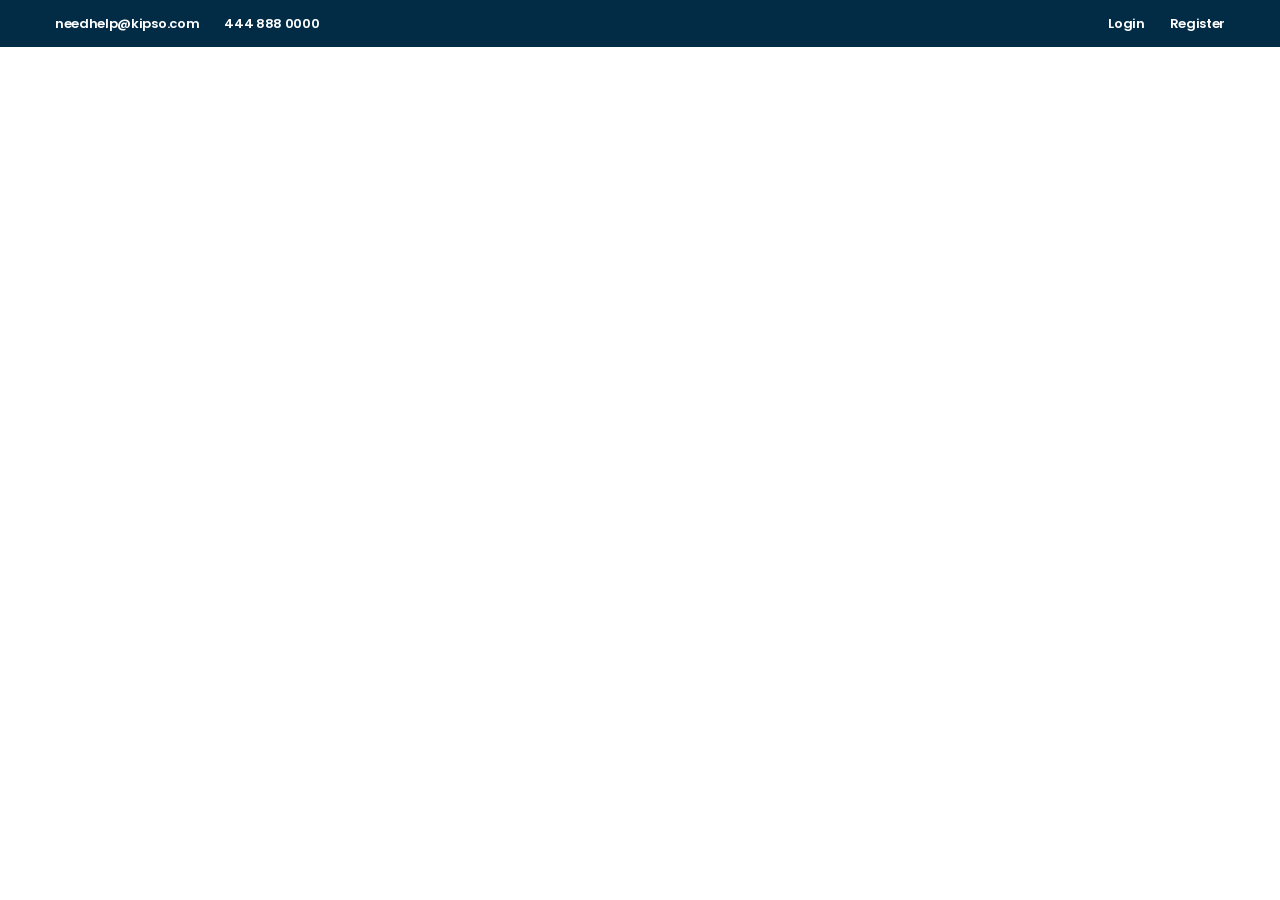
<file: docs/index.html>
<!DOCTYPE html>
<html lang="en">

<head>
    <meta charset="UTF-8">
    <meta name="viewport" content="width=device-width, initial-scale=1.0">
    <meta http-equiv="X-UA-Compatible" content="ie=edge">
    <base href="https://shakticse.github.io/NewLMS/#">    <title>EDUKCN</title>
    <link rel="apple-touch-icon" sizes="180x180" href="assets/images/favicons/apple-touch-icon.png">
    <link rel="icon" type="image/png" sizes="32x32" href="assets/images/favicons/favicon-32x32.png">
    <link rel="icon" type="image/png" sizes="16x16" href="assets/images/favicons/favicon-16x16.png">
    <link rel="manifest" href="assets/images/favicons/site.webmanifest">

    <!-- plugin scripts -->
    <link href="https://fonts.googleapis.com/css?family=Poppins:300,400,500,500i,600,700,800%7CSatisfy&display=swap" rel="stylesheet">
    <link rel="stylesheet" href="assets/css/animate.min.css">
    <link rel="stylesheet" href="assets/css/bootstrap.min.css">
    <link rel="stylesheet" href="assets/css/owl.carousel.min.css">
    <link rel="stylesheet" href="assets/css/owl.theme.default.min.css">
    <link rel="stylesheet" href="assets/plugins/fontawesome-free-5.11.2-web/css/all.min.css">
    <link rel="stylesheet" href="assets/plugins/kipso-icons/style.css">
    <link rel="stylesheet" href="assets/css/magnific-popup.css">
    <link rel="stylesheet" href="assets/css/vegas.min.css">
    <!-- <link rel="stylesheet" href="https://fonts.googleapis.com/icon?family=Material+Icons">
    <link rel="stylesheet" href="https://fonts.googleapis.com/css?family=Raleway:200,300,400,600,700"> -->

    <!-- template styles -->
    <link rel="stylesheet" href="assets/css/style.css">
    <link rel="stylesheet" href="assets/css/responsive.css">
    
    <link href="https://fonts.googleapis.com/css?family=Roboto:300,400,500&display=swap" rel="stylesheet">
    <link href="https://fonts.googleapis.com/icon?family=Material+Icons" rel="stylesheet">
    <!-- <script type="text/javascript" src="https://cdnjs.cloudflare.com/ajax/libs/mathjax/2.7.2/MathJax.js?config=TeX-MML-AM_CHTML"></script> -->
    <!-- <script>
      window.MathJax = MathJax;
    </script> -->
<link rel="stylesheet" href="styles.3fe006a69d2d85de54cc.css"></head>

<body>
    <div class="preloader"><span></span></div><!-- /.preloader -->
    <div class="page-wrapper">
        <div class="topbar-one">
            <div class="container">
                <div class="topbar-one__left">
                    <a href="#">needhelp@kipso.com</a>
                    <a href="#">444 888 0000</a>
                </div><!-- /.topbar-one__left -->
                <div class="topbar-one__right">
                    <a href="#">Login</a>
                    <a href="#">Register</a>
                </div><!-- /.topbar-one__right -->
            </div><!-- /.container -->
        </div><!-- /.topbar-one -->
        <!-- <app-site-header></app-site-header>
        <app-root></app-root>
        <app-site-footer></app-site-footer> -->
        <app-root></app-root>
    </div><!-- /.page-wrapper -->

    <div class="search-popup">
        <div class="search-popup__overlay custom-cursor__overlay">
            <div class="cursor"></div>
            <div class="cursor-follower"></div>
        </div><!-- /.search-popup__overlay -->
        <div class="search-popup__inner">
            <form action="#" class="search-popup__form">
                <input type="text" name="search" placeholder="Type here to Search....">
                <button type="submit"><i class="kipso-icon-magnifying-glass"></i></button>
            </form>
        </div><!-- /.search-popup__inner -->
    </div><!-- /.search-popup -->

    <script src="assets/js/jquery.min.js"></script>
    <script src="assets/js/bootstrap.bundle.min.js"></script>
    <script src="assets/js/owl.carousel.min.js"></script>
    <script src="assets/js/waypoints.min.js"></script>
    <script src="assets/js/jquery.counterup.min.js"></script>
    <script src="assets/js/TweenMax.min.js"></script>
    <script src="assets/js/wow.js"></script>
    <script src="assets/js/jquery.magnific-popup.min.js"></script>
    <script src="assets/js/countdown.min.js"></script>
    <script src="assets/js/vegas.min.js"></script>
    <script src="assets/js/hc-offcanvas-nav.js"></script>
    <!-- template scripts -->
    <script src="assets/js/theme.js"></script>
    <script src="https://apps.elfsight.com/p/platform.js" defer></script>
    <script type="text/javascript">
        $(document).ready(function(){
            $('body').on('click', '.search-popup__toggler', function (e) {
                var cursor = $(".custom-cursor__overlay .cursor");
                var follower = $(".custom-cursor__overlay .cursor-follower");
                $('.search-popup').addClass('active');
                cursor.removeClass("active");
                follower.removeClass("active");
                cursor.addClass("close-cursor");
                follower.addClass("close-cursor");
                e.preventDefault();
            });
            if ($('.search-popup__toggler').length) {
                $('.search-popup__toggler').on('click', function (e) {
                    $('.search-popup').addClass('active');
                    e.preventDefault();
                });
            }
            if ($('.search-popup__overlay').length) {
                $('.search-popup__overlay').on('click', function (e) {
                    var cursor = $(".custom-cursor__overlay .cursor");
                    var follower = $(".custom-cursor__overlay .cursor-follower");
                    $('.search-popup').removeClass('active');
                    cursor.removeClass("active");
                    follower.removeClass("active");
                    e.preventDefault();
                });
            }
        });
    </script>
<script src="runtime-es2015.409e6590615fb48d139f.js" type="module"></script><script src="runtime-es5.409e6590615fb48d139f.js" nomodule defer></script><script src="polyfills-es5.341d48ffc88eaeae911d.js" nomodule defer></script><script src="polyfills-es2015.95bb65e853d2781ac3bd.js" type="module"></script><script src="main-es2015.7ca7f5f6cb7ec4286b41.js" type="module"></script><script src="main-es5.7ca7f5f6cb7ec4286b41.js" nomodule defer></script></body>
</html>
</file>
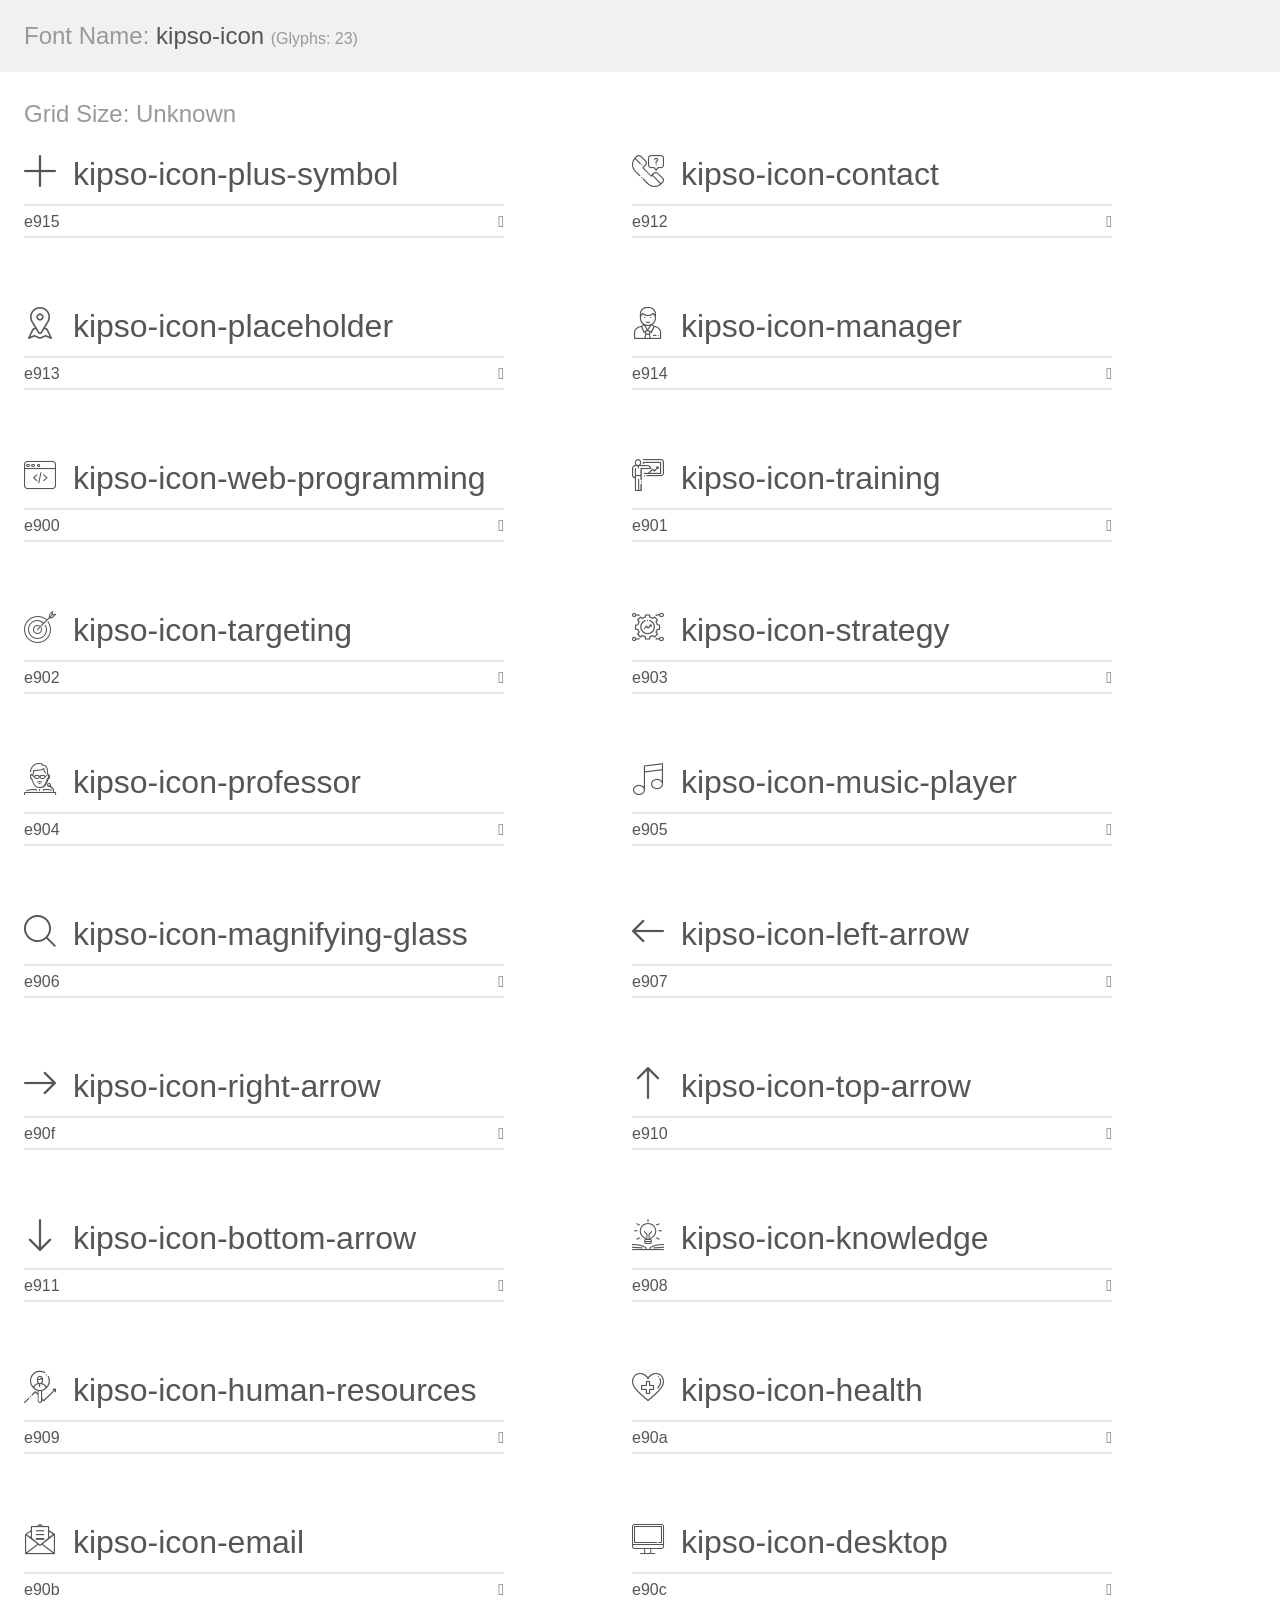
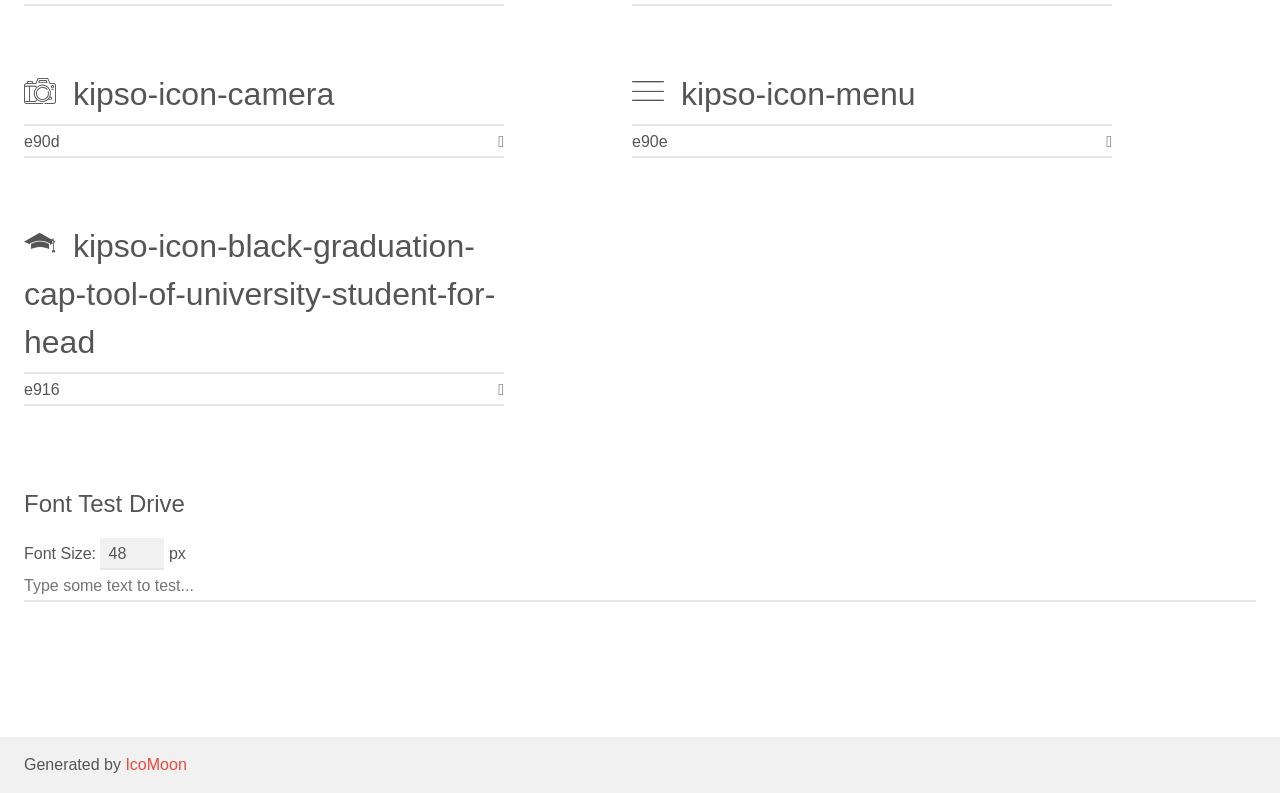
<file: assets/plugins/kipso-icons/demo.html>
<!doctype html>
<html>
<head>
    <meta charset="utf-8">
    <title>IcoMoon Demo</title>
    <meta name="description" content="An Icon Font Generated By IcoMoon.io">
    <meta name="viewport" content="width=device-width, initial-scale=1">
    <link rel="stylesheet" href="demo-files/demo.css">
    <link rel="stylesheet" href="style.css"></head>
<body>
    <div class="bgc1 clearfix">
        <h1 class="mhmm mvm"><span class="fgc1">Font Name:</span> kipso-icon <small class="fgc1">(Glyphs:&nbsp;23)</small></h1>
    </div>
    <div class="clearfix mhl ptl">
        <h1 class="mvm mtn fgc1">Grid Size: Unknown</h1>
        <div class="glyph fs1">
            <div class="clearfix bshadow0 pbs">
                <span class="kipso-icon-plus-symbol"></span>
                <span class="mls"> kipso-icon-plus-symbol</span>
            </div>
            <fieldset class="fs0 size1of1 clearfix hidden-false">
                <input type="text" readonly value="e915" class="unit size1of2" />
                <input type="text" maxlength="1" readonly value="&#xe915;" class="unitRight size1of2 talign-right" />
            </fieldset>
            <div class="fs0 bshadow0 clearfix hidden-true">
                <span class="unit pvs fgc1">liga: </span>
                <input type="text" readonly value="" class="liga unitRight" />
            </div>
        </div>
        <div class="glyph fs1">
            <div class="clearfix bshadow0 pbs">
                <span class="kipso-icon-contact"></span>
                <span class="mls"> kipso-icon-contact</span>
            </div>
            <fieldset class="fs0 size1of1 clearfix hidden-false">
                <input type="text" readonly value="e912" class="unit size1of2" />
                <input type="text" maxlength="1" readonly value="&#xe912;" class="unitRight size1of2 talign-right" />
            </fieldset>
            <div class="fs0 bshadow0 clearfix hidden-true">
                <span class="unit pvs fgc1">liga: </span>
                <input type="text" readonly value="" class="liga unitRight" />
            </div>
        </div>
        <div class="glyph fs1">
            <div class="clearfix bshadow0 pbs">
                <span class="kipso-icon-placeholder"></span>
                <span class="mls"> kipso-icon-placeholder</span>
            </div>
            <fieldset class="fs0 size1of1 clearfix hidden-false">
                <input type="text" readonly value="e913" class="unit size1of2" />
                <input type="text" maxlength="1" readonly value="&#xe913;" class="unitRight size1of2 talign-right" />
            </fieldset>
            <div class="fs0 bshadow0 clearfix hidden-true">
                <span class="unit pvs fgc1">liga: </span>
                <input type="text" readonly value="" class="liga unitRight" />
            </div>
        </div>
        <div class="glyph fs1">
            <div class="clearfix bshadow0 pbs">
                <span class="kipso-icon-manager"></span>
                <span class="mls"> kipso-icon-manager</span>
            </div>
            <fieldset class="fs0 size1of1 clearfix hidden-false">
                <input type="text" readonly value="e914" class="unit size1of2" />
                <input type="text" maxlength="1" readonly value="&#xe914;" class="unitRight size1of2 talign-right" />
            </fieldset>
            <div class="fs0 bshadow0 clearfix hidden-true">
                <span class="unit pvs fgc1">liga: </span>
                <input type="text" readonly value="" class="liga unitRight" />
            </div>
        </div>
        <div class="glyph fs1">
            <div class="clearfix bshadow0 pbs">
                <span class="kipso-icon-web-programming"></span>
                <span class="mls"> kipso-icon-web-programming</span>
            </div>
            <fieldset class="fs0 size1of1 clearfix hidden-false">
                <input type="text" readonly value="e900" class="unit size1of2" />
                <input type="text" maxlength="1" readonly value="&#xe900;" class="unitRight size1of2 talign-right" />
            </fieldset>
            <div class="fs0 bshadow0 clearfix hidden-true">
                <span class="unit pvs fgc1">liga: </span>
                <input type="text" readonly value="" class="liga unitRight" />
            </div>
        </div>
        <div class="glyph fs1">
            <div class="clearfix bshadow0 pbs">
                <span class="kipso-icon-training"></span>
                <span class="mls"> kipso-icon-training</span>
            </div>
            <fieldset class="fs0 size1of1 clearfix hidden-false">
                <input type="text" readonly value="e901" class="unit size1of2" />
                <input type="text" maxlength="1" readonly value="&#xe901;" class="unitRight size1of2 talign-right" />
            </fieldset>
            <div class="fs0 bshadow0 clearfix hidden-true">
                <span class="unit pvs fgc1">liga: </span>
                <input type="text" readonly value="" class="liga unitRight" />
            </div>
        </div>
        <div class="glyph fs1">
            <div class="clearfix bshadow0 pbs">
                <span class="kipso-icon-targeting"></span>
                <span class="mls"> kipso-icon-targeting</span>
            </div>
            <fieldset class="fs0 size1of1 clearfix hidden-false">
                <input type="text" readonly value="e902" class="unit size1of2" />
                <input type="text" maxlength="1" readonly value="&#xe902;" class="unitRight size1of2 talign-right" />
            </fieldset>
            <div class="fs0 bshadow0 clearfix hidden-true">
                <span class="unit pvs fgc1">liga: </span>
                <input type="text" readonly value="" class="liga unitRight" />
            </div>
        </div>
        <div class="glyph fs1">
            <div class="clearfix bshadow0 pbs">
                <span class="kipso-icon-strategy"></span>
                <span class="mls"> kipso-icon-strategy</span>
            </div>
            <fieldset class="fs0 size1of1 clearfix hidden-false">
                <input type="text" readonly value="e903" class="unit size1of2" />
                <input type="text" maxlength="1" readonly value="&#xe903;" class="unitRight size1of2 talign-right" />
            </fieldset>
            <div class="fs0 bshadow0 clearfix hidden-true">
                <span class="unit pvs fgc1">liga: </span>
                <input type="text" readonly value="" class="liga unitRight" />
            </div>
        </div>
        <div class="glyph fs1">
            <div class="clearfix bshadow0 pbs">
                <span class="kipso-icon-professor"></span>
                <span class="mls"> kipso-icon-professor</span>
            </div>
            <fieldset class="fs0 size1of1 clearfix hidden-false">
                <input type="text" readonly value="e904" class="unit size1of2" />
                <input type="text" maxlength="1" readonly value="&#xe904;" class="unitRight size1of2 talign-right" />
            </fieldset>
            <div class="fs0 bshadow0 clearfix hidden-true">
                <span class="unit pvs fgc1">liga: </span>
                <input type="text" readonly value="" class="liga unitRight" />
            </div>
        </div>
        <div class="glyph fs1">
            <div class="clearfix bshadow0 pbs">
                <span class="kipso-icon-music-player"></span>
                <span class="mls"> kipso-icon-music-player</span>
            </div>
            <fieldset class="fs0 size1of1 clearfix hidden-false">
                <input type="text" readonly value="e905" class="unit size1of2" />
                <input type="text" maxlength="1" readonly value="&#xe905;" class="unitRight size1of2 talign-right" />
            </fieldset>
            <div class="fs0 bshadow0 clearfix hidden-true">
                <span class="unit pvs fgc1">liga: </span>
                <input type="text" readonly value="" class="liga unitRight" />
            </div>
        </div>
        <div class="glyph fs1">
            <div class="clearfix bshadow0 pbs">
                <span class="kipso-icon-magnifying-glass"></span>
                <span class="mls"> kipso-icon-magnifying-glass</span>
            </div>
            <fieldset class="fs0 size1of1 clearfix hidden-false">
                <input type="text" readonly value="e906" class="unit size1of2" />
                <input type="text" maxlength="1" readonly value="&#xe906;" class="unitRight size1of2 talign-right" />
            </fieldset>
            <div class="fs0 bshadow0 clearfix hidden-true">
                <span class="unit pvs fgc1">liga: </span>
                <input type="text" readonly value="" class="liga unitRight" />
            </div>
        </div>
        <div class="glyph fs1">
            <div class="clearfix bshadow0 pbs">
                <span class="kipso-icon-left-arrow"></span>
                <span class="mls"> kipso-icon-left-arrow</span>
            </div>
            <fieldset class="fs0 size1of1 clearfix hidden-false">
                <input type="text" readonly value="e907" class="unit size1of2" />
                <input type="text" maxlength="1" readonly value="&#xe907;" class="unitRight size1of2 talign-right" />
            </fieldset>
            <div class="fs0 bshadow0 clearfix hidden-true">
                <span class="unit pvs fgc1">liga: </span>
                <input type="text" readonly value="" class="liga unitRight" />
            </div>
        </div>
        <div class="glyph fs1">
            <div class="clearfix bshadow0 pbs">
                <span class="kipso-icon-right-arrow"></span>
                <span class="mls"> kipso-icon-right-arrow</span>
            </div>
            <fieldset class="fs0 size1of1 clearfix hidden-false">
                <input type="text" readonly value="e90f" class="unit size1of2" />
                <input type="text" maxlength="1" readonly value="&#xe90f;" class="unitRight size1of2 talign-right" />
            </fieldset>
            <div class="fs0 bshadow0 clearfix hidden-true">
                <span class="unit pvs fgc1">liga: </span>
                <input type="text" readonly value="" class="liga unitRight" />
            </div>
        </div>
        <div class="glyph fs1">
            <div class="clearfix bshadow0 pbs">
                <span class="kipso-icon-top-arrow"></span>
                <span class="mls"> kipso-icon-top-arrow</span>
            </div>
            <fieldset class="fs0 size1of1 clearfix hidden-false">
                <input type="text" readonly value="e910" class="unit size1of2" />
                <input type="text" maxlength="1" readonly value="&#xe910;" class="unitRight size1of2 talign-right" />
            </fieldset>
            <div class="fs0 bshadow0 clearfix hidden-true">
                <span class="unit pvs fgc1">liga: </span>
                <input type="text" readonly value="" class="liga unitRight" />
            </div>
        </div>
        <div class="glyph fs1">
            <div class="clearfix bshadow0 pbs">
                <span class="kipso-icon-bottom-arrow"></span>
                <span class="mls"> kipso-icon-bottom-arrow</span>
            </div>
            <fieldset class="fs0 size1of1 clearfix hidden-false">
                <input type="text" readonly value="e911" class="unit size1of2" />
                <input type="text" maxlength="1" readonly value="&#xe911;" class="unitRight size1of2 talign-right" />
            </fieldset>
            <div class="fs0 bshadow0 clearfix hidden-true">
                <span class="unit pvs fgc1">liga: </span>
                <input type="text" readonly value="" class="liga unitRight" />
            </div>
        </div>
        <div class="glyph fs1">
            <div class="clearfix bshadow0 pbs">
                <span class="kipso-icon-knowledge"></span>
                <span class="mls"> kipso-icon-knowledge</span>
            </div>
            <fieldset class="fs0 size1of1 clearfix hidden-false">
                <input type="text" readonly value="e908" class="unit size1of2" />
                <input type="text" maxlength="1" readonly value="&#xe908;" class="unitRight size1of2 talign-right" />
            </fieldset>
            <div class="fs0 bshadow0 clearfix hidden-true">
                <span class="unit pvs fgc1">liga: </span>
                <input type="text" readonly value="" class="liga unitRight" />
            </div>
        </div>
        <div class="glyph fs1">
            <div class="clearfix bshadow0 pbs">
                <span class="kipso-icon-human-resources"></span>
                <span class="mls"> kipso-icon-human-resources</span>
            </div>
            <fieldset class="fs0 size1of1 clearfix hidden-false">
                <input type="text" readonly value="e909" class="unit size1of2" />
                <input type="text" maxlength="1" readonly value="&#xe909;" class="unitRight size1of2 talign-right" />
            </fieldset>
            <div class="fs0 bshadow0 clearfix hidden-true">
                <span class="unit pvs fgc1">liga: </span>
                <input type="text" readonly value="" class="liga unitRight" />
            </div>
        </div>
        <div class="glyph fs1">
            <div class="clearfix bshadow0 pbs">
                <span class="kipso-icon-health"></span>
                <span class="mls"> kipso-icon-health</span>
            </div>
            <fieldset class="fs0 size1of1 clearfix hidden-false">
                <input type="text" readonly value="e90a" class="unit size1of2" />
                <input type="text" maxlength="1" readonly value="&#xe90a;" class="unitRight size1of2 talign-right" />
            </fieldset>
            <div class="fs0 bshadow0 clearfix hidden-true">
                <span class="unit pvs fgc1">liga: </span>
                <input type="text" readonly value="" class="liga unitRight" />
            </div>
        </div>
        <div class="glyph fs1">
            <div class="clearfix bshadow0 pbs">
                <span class="kipso-icon-email"></span>
                <span class="mls"> kipso-icon-email</span>
            </div>
            <fieldset class="fs0 size1of1 clearfix hidden-false">
                <input type="text" readonly value="e90b" class="unit size1of2" />
                <input type="text" maxlength="1" readonly value="&#xe90b;" class="unitRight size1of2 talign-right" />
            </fieldset>
            <div class="fs0 bshadow0 clearfix hidden-true">
                <span class="unit pvs fgc1">liga: </span>
                <input type="text" readonly value="" class="liga unitRight" />
            </div>
        </div>
        <div class="glyph fs1">
            <div class="clearfix bshadow0 pbs">
                <span class="kipso-icon-desktop"></span>
                <span class="mls"> kipso-icon-desktop</span>
            </div>
            <fieldset class="fs0 size1of1 clearfix hidden-false">
                <input type="text" readonly value="e90c" class="unit size1of2" />
                <input type="text" maxlength="1" readonly value="&#xe90c;" class="unitRight size1of2 talign-right" />
            </fieldset>
            <div class="fs0 bshadow0 clearfix hidden-true">
                <span class="unit pvs fgc1">liga: </span>
                <input type="text" readonly value="" class="liga unitRight" />
            </div>
        </div>
        <div class="glyph fs1">
            <div class="clearfix bshadow0 pbs">
                <span class="kipso-icon-camera"></span>
                <span class="mls"> kipso-icon-camera</span>
            </div>
            <fieldset class="fs0 size1of1 clearfix hidden-false">
                <input type="text" readonly value="e90d" class="unit size1of2" />
                <input type="text" maxlength="1" readonly value="&#xe90d;" class="unitRight size1of2 talign-right" />
            </fieldset>
            <div class="fs0 bshadow0 clearfix hidden-true">
                <span class="unit pvs fgc1">liga: </span>
                <input type="text" readonly value="" class="liga unitRight" />
            </div>
        </div>
        <div class="glyph fs1">
            <div class="clearfix bshadow0 pbs">
                <span class="kipso-icon-menu"></span>
                <span class="mls"> kipso-icon-menu</span>
            </div>
            <fieldset class="fs0 size1of1 clearfix hidden-false">
                <input type="text" readonly value="e90e" class="unit size1of2" />
                <input type="text" maxlength="1" readonly value="&#xe90e;" class="unitRight size1of2 talign-right" />
            </fieldset>
            <div class="fs0 bshadow0 clearfix hidden-true">
                <span class="unit pvs fgc1">liga: </span>
                <input type="text" readonly value="" class="liga unitRight" />
            </div>
        </div>
        <div class="glyph fs1">
            <div class="clearfix bshadow0 pbs">
                <span class="kipso-icon-black-graduation-cap-tool-of-university-student-for-head"></span>
                <span class="mls"> kipso-icon-black-graduation-cap-tool-of-university-student-for-head</span>
            </div>
            <fieldset class="fs0 size1of1 clearfix hidden-false">
                <input type="text" readonly value="e916" class="unit size1of2" />
                <input type="text" maxlength="1" readonly value="&#xe916;" class="unitRight size1of2 talign-right" />
            </fieldset>
            <div class="fs0 bshadow0 clearfix hidden-true">
                <span class="unit pvs fgc1">liga: </span>
                <input type="text" readonly value="" class="liga unitRight" />
            </div>
        </div>
    </div>

    <!--[if gt IE 8]><!-->
    <div class="mhl clearfix mbl">
        <h1>Font Test Drive</h1>
        <label>
            Font Size: <input id="fontSize" type="number" class="textbox0 mbm"
            min="8" value="48" />
            px
        </label>
        <input id="testText" type="text" class="phl size1of1 mvl"
        placeholder="Type some text to test..." value=""/>
        <div id="testDrive" class="kipso-icon-" style="font-family: kipso-icon">&nbsp;
        </div>
    </div>
    <!--<![endif]-->
    <div class="bgc1 clearfix">
        <p class="mhl">Generated by <a href="https://icomoon.io/app">IcoMoon</a></p>
    </div>

    <script src="demo-files/demo.js"></script>
</body>
</html>
</file>
<file: docs/assets/plugins/kipso-icons/style.css>
@font-face {
  font-family: 'kipso-icon';
  src:  url('fonts/kipso-icon.eot?6gpu4f');
  src:  url('fonts/kipso-icon.eot?6gpu4f#iefix') format('embedded-opentype'),
    url('fonts/kipso-icon.ttf?6gpu4f') format('truetype'),
    url('fonts/kipso-icon.woff?6gpu4f') format('woff'),
    url('fonts/kipso-icon.svg?6gpu4f#kipso-icon') format('svg');
  font-weight: normal;
  font-style: normal;
  font-display: block;
}

[class^="kipso-icon-"], [class*=" kipso-icon-"] {
  /* use !important to prevent issues with browser extensions that change fonts */
  font-family: 'kipso-icon' !important;
  speak: none;
  font-style: normal;
  font-weight: normal;
  font-variant: normal;
  text-transform: none;
  line-height: 1;

  /* Better Font Rendering =========== */
  -webkit-font-smoothing: antialiased;
  -moz-osx-font-smoothing: grayscale;
  margin-top:15px;
}

.kipso-icon-preschool {
  content: url(../../images/pre.png);
  height: 75px;
}
.kipso-icon-kg1 {
  content: url(../../images/kg1.png);
  height: 75px;
}
.kipso-icon-kg2 {
  content: url(../../images/kg2.png);
  height: 75px;
}
.kipso-icon-1 {
  content: url(../../images/1.png);
  height: 75px;
}
.kipso-icon-2 {
  content: url(../../images/2.png);
  height: 75px;
}
.kipso-icon-3 {
  content: url(../../images/3.png);
  height: 75px;
}
.kipso-icon-4 {
  content: url(../../images/4.png);
  height: 75px;
}
.kipso-icon-5 {
  content: url(../../images/5.png);
  height: 75px;
}
.kipso-icon-6 {
  content: url(../../images/6.png);
  height: 75px;
}
.kipso-icon-7 {
  content: url(../../images/7.png);
  height: 75px;
}
.kipso-icon-8 {
  content: url(../../images/8.png);
  height: 75px;
}
.kipso-icon-9 {
  content: url(../../images/9.png);
  height: 75px;
}
.kipso-icon-10 {
  content: url(../../images/10.png);
  height: 75px;
}
.kipso-icon-11 {
  content: url(../../images/11.png);
  height: 75px;
}
.kipso-icon-12 {
  content: url(../../images/12.png);
  height: 75px;
}

.kipso-icon-plus-symbol:before {
  content: "\e915";
}
.kipso-icon-contact:before {
  content: "\e912";
}
.kipso-icon-placeholder:before {
  content: "\e913";
}
.kipso-icon-manager:before {
  content: "\e914";
}
.kipso-icon-web-programming:before {
  content: "\e900";
}
.kipso-icon-training:before {
  content: "\e901";
}
.kipso-icon-targeting:before {
  content: "\e902";
}
.kipso-icon-strategy:before {
  content: "\e903";
}
.kipso-icon-professor:before {
  content: "\e904";
}
.kipso-icon-music-player:before {
  content: "\e905";
}
.kipso-icon-magnifying-glass:before {
  content: "\e906";
}
.kipso-icon-left-arrow:before {
  content: "\e907";
}
.kipso-icon-right-arrow:before {
  content: "\e90f";
}
.kipso-icon-top-arrow:before {
  content: "\e910";
}
.kipso-icon-bottom-arrow:before {
  content: "\e911";
}
.kipso-icon-knowledge:before {
  content: "\e908";
}
.kipso-icon-human-resources:before {
  content: "\e909";
}
.kipso-icon-health:before {
  content: "\e90a";
}
.kipso-icon-email:before {
  content: "\e90b";
}
.kipso-icon-desktop:before {
  content: "\e90c";
}
.kipso-icon-camera:before {
  content: "\e90d";
}
.kipso-icon-menu:before {
  content: "\e90e";
}
.kipso-icon-black-graduation-cap-tool-of-university-student-for-head:before {
  content: "\e916";
}
</file>
<file: docs/assets/css/style.css>
/***************************************************************************************************************
||||||||||||||||||||||||||||            MASTER STYLESHEET FOR KIPSO         ||||||||||||||||||||||||||||||||||||
****************************************************************************************************************
||||||||||||||||||||||||||||              TABLE OF CONTENT                  ||||||||||||||||||||||||||||||||||||
****************************************************************************************************************
****************************************************************************************************************
* 1. common styles
* 2. header styles
* 3. slider styles
* 4. contact styles
* 5. gallery styles
* 6. faq styles
* 7. cta styles
* 8. team styles
* 9. pricing styles
* 10. become-teacher styles
* 11. course styles
* 12. inner-banner styles
* 13. footer styles
* 14. blog styles
* 15. search-popup styles
* 16. sidebar styles
* 17. about styles
* 18. video styles
* 19. brand styles
* 20. testimonials styles
* 21. meeting styles
* 22. countdown styles
* 23. mailchimp styles
****************************************************************************************************************
||||||||||||||||||||||||||||            End TABLE OF CONTENT                ||||||||||||||||||||||||||||||||||||
****************************************************************************************************************/
/*
* 1. common styles
*/
body {
  font-family: "Poppins";
  /* color: #81868a; */
  font-size: 16px;
  line-height: 34px;
  letter-spacing: -0.02em;
}

::-webkit-scrollbar {
  width: 8px;
  height: 8px;
}

::-webkit-scrollbar-thumb {
  background: #2DA397;
  -webkit-box-shadow: inset 1px 1px 2px rgb(155 155 155 / 40%);
}

::-webkit-scrollbar-track {
  background: #FFF;
  -webkit-box-shadow: inset 1px 1px 2px #e0e0e0;
  border: 1px solid #D8D8D8;
}

::selection {
  background: #2299DD;
  color: #fff;
  width: 100%;
}

a:active,
a:hover,
a:focus,
a:visited {
  text-decoration: none;
}

.page-wrapper {
  position: relative;
  margin: 0 auto;
  width: 100%;
  min-width: 300px;
  overflow: hidden;
}

.thm-base-bg {
  background-color: #f16101;
}

.thm-base-bg-2 {
  background-color: #2da397;
}

.thm-gray-bg {
  background-color: #f1f1f1;
}

@media (min-width: 1200px) {
  .container {
    max-width: 1200px;
  }
}

.block-title {
  text-align: center;
  margin-bottom: 60px;
}

.block-title__title {
  margin: 0;
  color: #012237;
  font-size: 60px;
  font-weight: bold;
  margin-bottom: -15px;
  margin-top: -15px;
}

.thm-btn {
  display: inline-block;
  vertical-align: middle;
  border: none;
  outline: none;
  background-color: #f16101;
  font-size: 15px;
  font-weight: bold;
  color: #fff;
  padding: 6.5px 27px;
  -webkit-transition: all .4s ease;
  transition: all .4s ease;
}

.thm-btn:hover {
  background-color: #fff;
  color: #012237;
}

.post-pagination {
  display: -webkit-box;
  display: -ms-flexbox;
  display: flex;
  -webkit-box-pack: center;
      -ms-flex-pack: center;
          justify-content: center;
  -webkit-box-align: center;
      -ms-flex-align: center;
          align-items: center;
}

.post-pagination a {
  border-radius: 50%;
  background-color: #f1f1f1;
  font-size: 15px;
  font-weight: 600;
  text-align: center;
  padding: 8px 19px;
  color: #012237;
  -webkit-transition: all .4s ease;
  transition: all .4s ease;
}

.post-pagination a:hover, .post-pagination a.active {
  background-color: #012237;
  color: #fff;
}

.post-pagination a + a {
  margin-left: 15px;
}

.tooltip-inner {
  -webkit-box-shadow: 5px 8.66px 30px 0px rgba(0, 0, 0, 0.1);
          box-shadow: 5px 8.66px 30px 0px rgba(0, 0, 0, 0.1);
  background-color: #fff;
  color: #81868a;
  font-size: 14px;
  font-family: "Poppins";
  font-weight: 600;
  line-height: 48px;
  padding-top: 0;
  padding-bottom: 0;
  padding-left: 15px;
  padding-right: 15px;
}

.bs-tooltip-auto[x-placement^=top] .arrow::before,
.bs-tooltip-top .arrow::before {
  border-top-color: #fff;
}

.preloader {
  position: fixed;
  background-color: #fff;
  background-image: url(../images/preloader.gif);
  background-position: center center;
  background-repeat: no-repeat;
  top: 0;
  left: 0;
  right: 0;
  bottom: 0;
  z-index: 9991;
}

.scroll-to-top {
  display: inline-block;
  width: 45px;
  height: 45px;
  background: #f16101;
  position: fixed;
  bottom: 40px;
  right: 40px;
  z-index: 99;
  text-align: center;
  -webkit-transition: all .4s ease;
  transition: all .4s ease;
  display: none;
  border-radius: 50%;
  transition: all .4s ease;
}

.scroll-to-top i {
  color: #fff;
  font-size: 18px;
  line-height: 45px;
}

.scroll-to-top:hover {
  background-color: #012237;
}

.scroll-to-top:hover i {
  color: #fff;
}

/* Cursor Style */
.cursor {
  position: absolute;
  background-color: #fff;
  width: 6px;
  height: 6px;
  border-radius: 100%;
  z-index: 1;
  -webkit-transition: 0.2s cubic-bezier(0.75, -0.27, 0.3, 1.33) opacity, 0.3s cubic-bezier(0.75, -1.27, 0.3, 2.33) -webkit-transform;
  transition: 0.2s cubic-bezier(0.75, -0.27, 0.3, 1.33) opacity, 0.3s cubic-bezier(0.75, -1.27, 0.3, 2.33) -webkit-transform;
  transition: 0.3s cubic-bezier(0.75, -1.27, 0.3, 2.33) transform, 0.2s cubic-bezier(0.75, -0.27, 0.3, 1.33) opacity;
  transition: 0.3s cubic-bezier(0.75, -1.27, 0.3, 2.33) transform, 0.2s cubic-bezier(0.75, -0.27, 0.3, 1.33) opacity, 0.3s cubic-bezier(0.75, -1.27, 0.3, 2.33) -webkit-transform;
  -webkit-user-select: none;
     -moz-user-select: none;
      -ms-user-select: none;
          user-select: none;
  pointer-events: none;
  z-index: 10000;
  -webkit-transform: scale(1);
          transform: scale(1);
  visibility: hidden;
}

.cursor {
  visibility: visible;
}

.cursor.active {
  opacity: 0.5;
  -webkit-transform: scale(0);
          transform: scale(0);
}

.cursor.hovered {
  opacity: 0.08;
}

.cursor-follower {
  position: absolute;
  background-color: rgba(255, 255, 255, 0.3);
  width: 50px;
  height: 50px;
  border-radius: 100%;
  z-index: 1;
  -webkit-transition: 0.2s cubic-bezier(0.75, -0.27, 0.3, 1.33) opacity, 0.6s cubic-bezier(0.75, -1.27, 0.3, 2.33) -webkit-transform;
  transition: 0.2s cubic-bezier(0.75, -0.27, 0.3, 1.33) opacity, 0.6s cubic-bezier(0.75, -1.27, 0.3, 2.33) -webkit-transform;
  transition: 0.6s cubic-bezier(0.75, -1.27, 0.3, 2.33) transform, 0.2s cubic-bezier(0.75, -0.27, 0.3, 1.33) opacity;
  transition: 0.6s cubic-bezier(0.75, -1.27, 0.3, 2.33) transform, 0.2s cubic-bezier(0.75, -0.27, 0.3, 1.33) opacity, 0.6s cubic-bezier(0.75, -1.27, 0.3, 2.33) -webkit-transform;
  -webkit-user-select: none;
     -moz-user-select: none;
      -ms-user-select: none;
          user-select: none;
  pointer-events: none;
  z-index: 10000;
  visibility: hidden;
}

.cursor-follower {
  visibility: visible;
}

.cursor-follower.active {
  opacity: 0.7;
  -webkit-transform: scale(1);
          transform: scale(1);
}

.cursor-follower.hovered {
  opacity: 0.08;
}

.cursor-follower.close-cursor:before {
  position: absolute;
  content: '';
  height: 25px;
  width: 2px;
  background: #fff;
  left: 48%;
  top: 12px;
  -webkit-transform: rotate(-45deg);
          transform: rotate(-45deg);
  display: inline-block;
}

.cursor-follower.close-cursor:after {
  position: absolute;
  content: '';
  height: 25px;
  width: 2px;
  background: #fff;
  right: 48%;
  top: 12px;
  -webkit-transform: rotate(45deg);
          transform: rotate(45deg);
}

/*
* 2. header styles
*/
.topbar-one {
  background-color: #022c46;
}

.topbar-one .container {
  padding-top: 6.5px;
  padding-bottom: 6.5px;
  display: -webkit-box;
  display: -ms-flexbox;
  display: flex;
  -webkit-box-pack: justify;
      -ms-flex-pack: justify;
          justify-content: space-between;
}

.topbar-one__right, .topbar-one__left {
  display: -webkit-box;
  display: -ms-flexbox;
  display: flex;
}

.topbar-one__right a, .topbar-one__left a {
  color: #ffffff;
  font-size: 13px;
  font-weight: 600;
  -webkit-transition: color .4s ease;
  transition: color .4s ease;
}

.topbar-one__right a:hover, .topbar-one__left a:hover {
  color: #f16101;
}

.topbar-one__right a + a, .topbar-one__left a + a {
  margin-left: 25px;
}

.header-navigation {
  background-color: transparent;
  margin-bottom: 0;
  border: none;
  border-radius: 0;
  padding: 0;
  position: relative;
  background-color: transparent;
}

.header-navigation .container {
  background: transparent;
  position: relative;
  display: block;
}

.header-navigation .container .logo-box {
  float: left;
  position: absolute;
  top: 50%;
  left: 15px;
  -webkit-transform: translateY(-50%);
  transform: translateY(-50%);
  display: -webkit-box;
  display: -ms-flexbox;
  display: flex;
  -webkit-box-align: center;
      -ms-flex-align: center;
          align-items: center;
}

.header-navigation .container .navbar-brand {
  height: auto;
  margin: 0;
  line-height: 1;
}

.header-navigation .container .menu-toggler {
  display: none;
}

.header-navigation .container .right-side-box {
  position: absolute;
  top: 50%;
  -webkit-transform: translateY(-50%);
  transform: translateY(-50%);
  right: 15px;
}

.header-navigation .main-navigation {
  float: none;
  text-align: right;
  padding-right: 90px;
}

@media (min-width: 1200px) {
  .header-navigation .main-navigation {
    display: block !important;
  }
}

.header-navigation ul.navigation-box {
  margin: 0;
  padding: 0;
  list-style: none;
}

.header-navigation ul.navigation-box li a .sub-nav-toggler {
  display: none;
}

.header-navigation ul.navigation-box > li {
  position: relative;
  padding: 35px 0;
  display: inline-block;
  vertical-align: middle;
  /* Second Level Menu */
  /* Thrid Level Menu */
}

.header-navigation ul.navigation-box > li + li {
  margin-left: 48px;
}

.header-navigation ul.navigation-box > li:first-child {
  padding-left: 0;
}

.header-navigation ul.navigation-box > li:last-child {
  padding-right: 0;
}

.header-navigation ul.navigation-box > li > a {
  padding: 0;
  -webkit-transition: all .4s ease;
  transition: all .4s ease;
  position: relative;
  text-transform: capitalize;
  letter-spacing: -0.02em;
  font-size: 16px;
  font-weight: 500;
  color: #81868a;
  position: relative;
}

.header-navigation ul.navigation-box > li.current > a,
.header-navigation ul.navigation-box > li:hover > a {
  color: #f16101;
}

.header-navigation ul.navigation-box > li > .sub-menu {
  position: absolute;
  top: 100%;
  left: 0;
  z-index: 911;
  float: left;
  min-width: 220px;
  padding: 0px 0px;
  text-align: left;
  list-style: none;
  background-color: #012237;
  background-clip: padding-box;
  opacity: 0;
  border-radius: 0px;
  visibility: hidden;
  -webkit-transition: opacity .4s ease, visibility .4s ease;
  transition: opacity .4s ease, visibility .4s ease;
  -webkit-box-shadow: 0px 10px 18px rgba(0, 0, 0, 0.1);
          box-shadow: 0px 10px 18px rgba(0, 0, 0, 0.1);
}

@media (min-width: 1200px) {
  .header-navigation ul.navigation-box > li > .sub-menu {
    display: block !important;
  }
}

.header-navigation ul.navigation-box > li > .sub-menu.right-align {
  left: auto;
  right: 0;
}

.header-navigation ul.navigation-box > li > .sub-menu.center-align {
  left: 50%;
  -webkit-transform: translateX(-50%);
          transform: translateX(-50%);
}

.header-navigation ul.navigation-box > li > .sub-menu > li {
  display: block;
  position: relative;
  -webkit-transition: all .4s ease;
  transition: all .4s ease;
}

.header-navigation ul.navigation-box > li > .sub-menu > li + li {
  border-top: 1px solid rgba(255, 255, 255, 0.1);
}

.header-navigation ul.navigation-box > li > .sub-menu > li > a {
  font-size: 15px;
  color: #fff;
  font-weight: 500;
  padding: 12px 30px;
  display: block;
  line-height: 26px;
  white-space: nowrap;
  position: relative;
  -webkit-transition: all .4s ease;
  transition: all .4s ease;
}

.header-navigation ul.navigation-box > li > .sub-menu > li:hover > a {
  color: #fff;
  background: #f16101;
}

.header-navigation ul.navigation-box > li:hover:before {
  -webkit-transform: scale(1, 1);
          transform: scale(1, 1);
  -webkit-transform-origin: left bottom;
          transform-origin: left bottom;
}

.header-navigation ul.navigation-box > li:hover > .sub-menu {
  opacity: 1;
  visibility: visible;
}

.header-navigation ul.navigation-box > li > ul > li {
  /* no more nested showen */
}

.header-navigation ul.navigation-box > li > ul > li > .sub-menu {
  position: absolute;
  top: 0%;
  left: 100%;
  z-index: 911;
  float: left;
  min-width: 220px;
  padding: 0px 0px;
  text-align: left;
  list-style: none;
  background-color: #012237;
  background-clip: padding-box;
  opacity: 0;
  border-radius: 0px;
  visibility: hidden;
  -webkit-transition: opacity .4s ease, visibility .4s ease;
  transition: opacity .4s ease, visibility .4s ease;
  -webkit-box-shadow: 0px 10px 18px rgba(0, 0, 0, 0.1);
          box-shadow: 0px 10px 18px rgba(0, 0, 0, 0.1);
}

@media (min-width: 1200px) {
  .header-navigation ul.navigation-box > li > ul > li > .sub-menu {
    display: block !important;
  }
}

.header-navigation ul.navigation-box > li > ul > li > .sub-menu.right-align {
  left: auto;
  right: 100%;
}

.header-navigation ul.navigation-box > li > ul > li > .sub-menu.center-align {
  left: 50%;
  -webkit-transform: translateX(-50%);
          transform: translateX(-50%);
}

.header-navigation ul.navigation-box > li > ul > li > .sub-menu > li {
  display: block;
  position: relative;
  -webkit-transition: all .4s ease;
  transition: all .4s ease;
}

.header-navigation ul.navigation-box > li > ul > li > .sub-menu > li + li {
  border-top: 1px solid rgba(255, 255, 255, 0.1);
}

.header-navigation ul.navigation-box > li > ul > li > .sub-menu > li > a {
  font-size: 15px;
  color: #fff;
  font-weight: 500;
  padding: 12px 30px;
  display: block;
  line-height: 26px;
  white-space: nowrap;
  position: relative;
  -webkit-transition: all .4s ease;
  transition: all .4s ease;
}

.header-navigation ul.navigation-box > li > ul > li > .sub-menu > li:hover > a {
  color: #fff;
  background: #f16101;
}

.header-navigation ul.navigation-box > li > ul > li:hover > .sub-menu {
  opacity: 1;
  visibility: visible;
}

.header-navigation ul.navigation-box > li > ul > li ul {
  display: none;
}

.stricked-menu {
  position: fixed;
  top: 0;
  left: 0;
  width: 100%;
  z-index: 999;
  background-color: #fff;
  -webkit-box-shadow: 0px 6px 13px 0px rgba(0, 0, 0, 0.06);
          box-shadow: 0px 6px 13px 0px rgba(0, 0, 0, 0.06);
  opacity: 0;
  -webkit-transform: translateY(-110%);
          transform: translateY(-110%);
  -webkit-transition: all .4s ease;
  transition: all .4s ease;
}

.stricked-menu ul.navigation-box > li {
  padding-top: 18px;
  padding-bottom: 18px;
}

.stricked-menu.stricky-fixed {
  opacity: 1;
  -webkit-transform: translateY(0%);
          transform: translateY(0%);
}

.site-header {
  position: relative;
}

.site-header__decor {
  position: absolute;
  bottom: -10px;
  left: 0;
  width: 100%;
  z-index: 99;
}

.site-header__decor-row {
  margin-left: -7px;
  margin-right: -7px;
  -ms-flex-wrap: wrap;
      flex-wrap: wrap;
  display: -webkit-box;
  display: -ms-flexbox;
  display: flex;
  -webkit-box-pack: justify;
      -ms-flex-pack: justify;
          justify-content: space-between;
  -webkit-box-align: center;
      -ms-flex-align: center;
          align-items: center;
}

.site-header__decor-single {
  padding-left: 7px;
  padding-right: 7px;
  -webkit-box-flex: 1;
      -ms-flex: 1 1 33.33333%;
          flex: 1 1 33.33333%;
  max-width: 33.33333%;
}

[class*=site-header__decor-inner-] {
  position: relative;
}

[class*=site-header__decor-inner-]::before {
  content: '';
  position: absolute;
  bottom: 0;
  left: 0;
  width: 100%;
  height: 10px;
  background-color: #2da397;
  opacity: 0.9;
}

.site-header__decor-inner-2::before {
  background-color: #f16101;
}

.site-header__decor-inner-3::before {
  background-color: #7c4bc0;
}

.header__social {
  display: -webkit-box;
  display: -ms-flexbox;
  display: flex;
  -webkit-box-align: center;
      -ms-flex-align: center;
          align-items: center;
  margin-left: 90px;
  margin-top: 5px;
}

.header__social a {
  color: #81868a;
  font-size: 18px;
  -webkit-transition: all .4s ease;
  transition: all .4s ease;
}

.header__social a:hover {
  color: #f16101;
}

.header__social a + a {
  margin-left: 40px;
}

.header__search-btn {
  width: 45px;
  height: 45px;
  border-radius: 56%;
  text-align: center;
  display: -webkit-box;
  display: -ms-flexbox;
  display: flex;
  -webkit-box-align: center;
      -ms-flex-align: center;
          align-items: center;
  -webkit-box-pack: center;
      -ms-flex-pack: center;
          justify-content: center;
  background-color: #2da397;
  font-size: 18px;
  -webkit-transition: all .4s ease;
  transition: all .4s ease;
  position: relative;
  color: #fff;
}

.header__search-btn::before {
  content: '';
  position: absolute;
  top: 0;
  left: -5px;
  width: 100%;
  height: 100%;
  border-radius: 50%;
  border: 1px solid #2da397;
  -webkit-transition: all .4s ease;
  transition: all .4s ease;
}

.header__search-btn:hover {
  color: #fff;
}

.header__search-btn:hover:before {
  left: 0;
}

.header__search-form {
  background-color: #f1f1f1;
  width: 100%;
  max-width: 410px;
  height: 68px;
  position: relative;
  margin-left: 60px;
}

.header__search-form input {
  width: 100%;
  height: 100%;
  background-color: transparent;
  outline: none;
  border: none;
  padding-left: 30px;
}

.header__search-form button[type=submit] {
  border: none;
  outline: none;
  width: 46px;
  height: 46px;
  border-radius: 56%;
  text-align: center;
  display: -webkit-box;
  display: -ms-flexbox;
  display: flex;
  -webkit-box-align: center;
      -ms-flex-align: center;
          align-items: center;
  -webkit-box-pack: center;
      -ms-flex-pack: center;
          justify-content: center;
  background-color: #f16101;
  font-size: 18px;
  -webkit-transition: all .4s ease;
  transition: all .4s ease;
  position: absolute;
  color: #fff;
  top: 50%;
  -webkit-transform: translateY(-50%);
          transform: translateY(-50%);
  right: 10px;
}

.header__search-form button[type=submit]::before {
  content: '';
  position: absolute;
  top: 0;
  left: -5px;
  width: 100%;
  height: 100%;
  border-radius: 50%;
  border: 1px solid #f16101;
  -webkit-transition: all .4s ease;
  transition: all .4s ease;
}

.header__search-form button[type=submit]:hover {
  color: #fff;
}

.header__search-form button[type=submit]:hover:before {
  left: 0;
}

@media (min-width: 1200px) {
  .site-header__header-two .container {
    padding-left: 60px;
    padding-right: 60px;
    max-width: 100%;
  }
}

.site-header__header-two .header-navigation .container .logo-box {
  left: 60px;
  -webkit-box-flex: wrap;
      -ms-flex: wrap;
          flex: wrap;
  width: 100%;
}

.site-header__header-two .header-navigation .container .right-side-box {
  right: 60px;
}

.site-header__header-two .header-navigation ul.navigation-box > li {
  padding: 55px 0;
}

.site-header__header-two .header-navigation .main-navigation {
  text-align: center;
  padding-right: 0;
  padding-left: 125px;
}

.site-header__header-two .header__social {
  margin: 0;
}

.site-header__header-two .stricked-menu ul.navigation-box > li {
  padding-top: 40px;
  padding-bottom: 40px;
}

.site-header__home-three {
  position: absolute;
  top: 0;
  left: 0;
  width: 100%;
  z-index: 99;
  border-bottom: 2px solid rgba(255, 255, 255, 0.05);
}

.site-header__home-three .topbar-one {
  background-color: #2da397;
}

.site-header__home-three .header-navigation .main-navigation {
  text-align: center;
  padding-right: 0;
}

.site-header__home-three .header__social a,
.site-header__home-three .header-navigation ul.navigation-box > li > a {
  color: #fff;
}

.site-header__home-three .header__social a:hover,
.site-header__home-three .header-navigation ul.navigation-box > li > a:hover {
  color: #f16101;
}

.site-header__home-three .header-navigation ul.navigation-box > li.current > a,
.site-header__home-three .header-navigation ul.navigation-box > li:hover > a {
  color: #f16101;
}

.site-header__home-three .stricked-menu {
  background-color: #012237;
}

.site-header__home-three .header__social {
  margin: 0;
}

.site-header__inner-page .header-navigation .main-navigation {
  padding-right: 55px;
}

.site-header__inner-page .header__search-btn {
  background-color: transparent;
  color: #012237;
}

.site-header__inner-page .header__search-btn::before {
  display: none;
}

/*
* 3. slider styles
*/
.banner-wrapper {
  position: relative;
}

@media screen and (-ms-high-contrast: active), (-ms-high-contrast: none) {
  .banner-wrapper {
    overflow: hidden;
  }
}

.banner-wrapper .owl-dots {
  margin: 0;
  position: absolute;
  bottom: 60px;
  left: 50%;
  -webkit-transform: translateX(-50%);
          transform: translateX(-50%);
  width: 100%;
  z-index: 999;
  padding-left: 15px;
  padding-right: 15px;
  max-width: 1200px;
  text-align: right;
  display: none !important;
}

.banner-wrapper .owl-dots .owl-dot {
  position: relative;
  z-index: 991;
}

.banner-wrapper .owl-dots .owl-dot span {
  width: 13px;
  height: 13px;
  border: 2px solid #fff;
  background-color: transparent;
  opacity: .2;
  margin: 0;
  -webkit-transition: all .4s ease;
  transition: all .4s ease;
}

.banner-wrapper .owl-dots .owl-dot + .owl-dot {
  margin-left: 7px;
}

.banner-wrapper .owl-dots .owl-dot.active span {
  opacity: 1;
  background-color: transparent;
}

.banner-wrapper .owl-carousel .owl-item img {
  width: auto;
}

.banner-wrapper .owl-theme .owl-nav {
  display: none;
  margin: 0;
}

.banner-wrapper .banner-carousel-btn [class*=banner-carousel-btn__] {
  width: 60px;
  height: 60px;
  display: -webkit-box;
  display: -ms-flexbox;
  display: flex;
  -webkit-box-pack: center;
      -ms-flex-pack: center;
          justify-content: center;
  -webkit-box-align: center;
      -ms-flex-align: center;
          align-items: center;
  text-align: center;
  border-radius: 50%;
  background-color: #fff;
  color: #012237;
  -webkit-transition: all .4s ease;
  transition: all .4s ease;
  position: absolute;
  top: 50%;
  -webkit-transform: translateY(-50%);
          transform: translateY(-50%);
  z-index: 91;
}

.banner-wrapper .banner-carousel-btn [class*=banner-carousel-btn__] i {
  font-size: 22px;
}

.banner-wrapper .banner-carousel-btn [class*=banner-carousel-btn__]::before {
  content: '';
  position: absolute;
  top: 0;
  width: 100%;
  height: 100%;
  border: 2px solid #fff;
  border-radius: 50%;
  -webkit-transition: all .4s ease;
  transition: all .4s ease;
}

.banner-carousel-btn__left-btn {
  left: 5%;
}

.banner-carousel-btn__left-btn:before {
  left: 7px;
}

.banner-carousel-btn__left-btn:hover:before {
  left: 0;
}

.banner-carousel-btn__right-btn {
  right: 5%;
}

.banner-carousel-btn__right-btn:before {
  right: 7px;
}

.banner-carousel-btn__right-btn:hover:before {
  right: 0;
}

.banner-one .container {
  position: relative;
  padding-top: 200px;
  padding-bottom: 100px;
}

.banner-one__slide {
  background-position: center center;
  background-repeat: no-repeat;
  background-size: cover;
  position: relative;
  background-color: #022c46;
}

/* .banner-one__slide:before {
  content: '';
  position: absolute;
  top: 0;
  left: 0;
  right: 0;
  bottom: 0;
  background-image: url(../images/small-slider-01.png);
} */

/* Shine */
.banner-one__slide {
  position: relative;
  background-image: url(../images/small-slider-01.png);
}
.banner-one__slide::before {
	position: absolute;
	top: 0;
	left: -75%;
	z-index: 2;
	display: block;
	content: '';
	width: 50%;
	height: 100%;
	background: -webkit-linear-gradient(left, rgba(255,255,255,0) 0%, rgba(255,255,255,.3) 100%);
  background: linear-gradient(to right, rgba(255,255,255,0) 0%, rgba(255,255,255,.3) 100%);
  -webkit-transform: skewX(-25deg);
	transform: skewX(-25deg);
}
.banner-one__slide:hover::before {
	-webkit-animation: shine 1s;
	animation: shine 1s;
}
@-webkit-keyframes shine {
	100% {
		left: 125%;
	}
}
@keyframes shine {
	100% {
		left: 125%;
	}
}

/* .banner-one__slide:hover{
  content: '';
  transition: 1s ease;
} */

/* .banner-one__slide:hover img {
	opacity: 1;
	-webkit-animation: flash 1.5s;
	animation: flash 1.5s;
}
@-webkit-keyframes flash {
	0% {
		opacity: .4;
	}
	100% {
		opacity: 1;
	}
}
@keyframes flash {
	0% {
		opacity: .4;
	}
	100% {
		opacity: 1;
	}
} */

.banner-one__light-color {
  color: #fff;
}

.banner-one__title {
  font-size: 140px;
  line-height: 120px;
  color: #ffffff;
  font-weight: 700;
  letter-spacing: -.04em;
  margin: 0;
  margin-bottom: 40px;
  text-transform: uppercase;
  -webkit-animation-duration: 2s;
          animation-duration: 2s;
  -webkit-animation-fill-mode: both;
          animation-fill-mode: both;
  -webkit-backface-visibility: visible !important;
          backface-visibility: visible !important;
}

.banner-one__tag-line {
  text-align: center;
  margin: 0;
  font-size: 50px;
  font-family: "Satisfy";
  color: white;
  text-decoration: underline;
  -webkit-animation-duration: 2s;
          animation-duration: 2s;
  -webkit-animation-fill-mode: both;
          animation-fill-mode: both;
  -webkit-backface-visibility: visible !important;
          backface-visibility: visible !important;
  margin-bottom: 55px;
}

.banner-one__btn {
  font-size: 18px;
  padding: 21.5px 59.5px;
  -webkit-animation-duration: 2s;
          animation-duration: 2s;
  -webkit-animation-fill-mode: both;
          animation-fill-mode: both;
  -webkit-backface-visibility: visible !important;
          backface-visibility: visible !important;
}

.banner-one__person {
  position: absolute;
  bottom: 0;
  right: 0;
  -webkit-box-shadow: 0px 0px 40px 0px rgba(255, 255, 255, 0.05);
          box-shadow: 0px 0px 40px 0px rgba(255, 255, 255, 0.05);
  -webkit-animation-duration: 3s;
          animation-duration: 3s;
  -webkit-animation-fill-mode: both;
          animation-fill-mode: both;
  -webkit-backface-visibility: visible !important;
          backface-visibility: visible !important;
}

.banner-one__scratch {
  position: absolute;
  right: -5%;
  top: 20%;
  -webkit-animation-duration: 3s;
          animation-duration: 3s;
  -webkit-animation-fill-mode: both;
          animation-fill-mode: both;
  -webkit-backface-visibility: visible !important;
          backface-visibility: visible !important;
}

.banner-one [class*=banner-one__bubble-] {
  -webkit-animation-fill-mode: both;
          animation-fill-mode: both;
  -webkit-animation-timing-function: linear;
          animation-timing-function: linear;
  -webkit-animation-duration: 5s;
          animation-duration: 5s;
  -webkit-animation-iteration-count: infinite;
          animation-iteration-count: infinite;
  -webkit-transition: -webkit-transform .4s ease;
  transition: -webkit-transform .4s ease;
  transition: transform .4s ease;
  transition: transform .4s ease, -webkit-transform .4s ease;
}

.banner-one__bubble-1 {
  position: absolute;
  width: 140px;
  height: 140px;
  border-radius: 50%;
  background-color: #1888c9;
  top: 20%;
  left: -3%;
  -webkit-animation-name: bubbleMoveOne;
          animation-name: bubbleMoveOne;
  -webkit-transform-origin: top left;
          transform-origin: top left;
}

.banner-one__bubble-2 {
  position: absolute;
  width: 34px;
  height: 34px;
  border-radius: 50%;
  background-color: #7c4bc0;
  right: 35%;
  top: 20%;
  -webkit-animation-name: bubbleMoveTwo;
          animation-name: bubbleMoveTwo;
  -webkit-transform-origin: center center;
          transform-origin: center center;
}

.banner-one__bubble-3 {
  position: absolute;
  width: 106px;
  height: 106px;
  border-radius: 50%;
  border: 24px solid #33a9bb;
  right: 35%;
  bottom: 10%;
  -webkit-animation-name: globeRotate;
          animation-name: globeRotate;
  -webkit-animation-duration: 10s !important;
          animation-duration: 10s !important;
}

.banner-one .active .banner-one__title {
  -webkit-animation-name: fadeInDown;
          animation-name: fadeInDown;
}

.banner-one .active .banner-one__tag-line {
  -webkit-animation-name: fadeInUp;
          animation-name: fadeInUp;
  -webkit-animation-delay: .5s;
          animation-delay: .5s;
}

.banner-one .active .banner-one__btn {
  -webkit-animation-name: fadeInUp;
          animation-name: fadeInUp;
  -webkit-animation-delay: 1s;
          animation-delay: 1s;
}

.banner-one .active .banner-one__person {
  -webkit-animation-name: fadeInRight;
          animation-name: fadeInRight;
  -webkit-animation-delay: 2s;
          animation-delay: 2s;
}

.banner-one .active .banner-one__scratch {
  -webkit-animation-name: fadeInRight;
          animation-name: fadeInRight;
  -webkit-animation-delay: 1s;
          animation-delay: 1s;
}

.banner-one__cta {
  width: 100%;
  max-width: 544px;
  background-color: #2da397;
  position: absolute;
  bottom: 0;
  right: 0;
  z-index: 91;
  display: -webkit-box;
  display: -ms-flexbox;
  display: flex;
  -ms-flex-wrap: wrap;
      flex-wrap: wrap;
  -webkit-box-align: center;
      -ms-flex-align: center;
          align-items: center;
  -webkit-box-pack: justify;
      -ms-flex-pack: justify;
          justify-content: space-between;
  padding: 50px 0;
  padding-left: 60px;
  padding-right: 60px;
}

.banner-one__cta-icon {
  width: 70px;
  height: 70px;
  border-radius: 50%;
  text-align: center;
  background-color: #fff;
  position: relative;
}

.banner-one__cta-icon:before {
  content: '';
  width: 100%;
  height: 100%;
  border-radius: 50%;
  border: 2px solid #fff;
  position: absolute;
  left: -10px;
  top: 0;
  -webkit-transition: all .4s ease;
  transition: all .4s ease;
}

.banner-one__cta-icon:hover:before {
  left: 0;
}

.banner-one__cta-icon i {
  line-height: 70px;
  color: #2da397;
  font-size: 38px;
}

.banner-one__cta-title {
  -webkit-box-flex: 1;
      -ms-flex: 1 1 0px;
          flex: 1 1 0;
  padding-left: 30px;
}

.banner-one__cta-text {
  font-size: 18px;
  line-height: 30px;
  color: #fff;
  font-weight: 500;
  font-style: italic;
  margin: 0;
}

.banner-one__cta a {
  color: inherit;
  -webkit-transition: all .4s ease;
  transition: all .4s ease;
}

.banner-one__cta a:hover {
  color: #f16101;
}

.banner-one__cta-link {
  color: #fff;
  font-size: 32px;
}

.banner-two .container {
  position: relative;
  padding-top: 200px;
  padding-bottom: 245px;
}

.banner-two__slide {
  text-align: center;
  background-position: center center;
  background-repeat: no-repeat;
  background-size: cover;
  position: relative;
}

.banner-two__light-color {
  color: #fff;
}

.banner-two__title {
  font-size: 100px;
  line-height: 100px;
  color: #ffffff;
  font-weight: 700;
  letter-spacing: -.04em;
  margin: 0;
  margin-bottom: 60px;
  -webkit-animation-duration: 2s;
          animation-duration: 2s;
  -webkit-animation-fill-mode: both;
          animation-fill-mode: both;
  -webkit-backface-visibility: visible !important;
          backface-visibility: visible !important;
}

.banner-two__tag-line {
  margin: 0;
  font-size: 40px;
  font-family: "Satisfy";
  color: white;
  text-decoration: underline;
  -webkit-animation-duration: 2s;
          animation-duration: 2s;
  -webkit-animation-fill-mode: both;
          animation-fill-mode: both;
  -webkit-backface-visibility: visible !important;
          backface-visibility: visible !important;
  margin-bottom: 30px;
}

.banner-two__btn {
  font-size: 18px;
  padding: 21.5px 59.5px;
  -webkit-animation-duration: 2s;
          animation-duration: 2s;
  -webkit-animation-fill-mode: both;
          animation-fill-mode: both;
  -webkit-backface-visibility: visible !important;
          backface-visibility: visible !important;
}

.banner-two .active .banner-two__title {
  -webkit-animation-name: fadeInDown;
          animation-name: fadeInDown;
}

.banner-two .active .banner-two__tag-line {
  -webkit-animation-name: fadeInUp;
          animation-name: fadeInUp;
  -webkit-animation-delay: .5s;
          animation-delay: .5s;
}

.banner-two .active .banner-two__btn {
  -webkit-animation-name: fadeInUp;
          animation-name: fadeInUp;
  -webkit-animation-delay: 1s;
          animation-delay: 1s;
}

@-webkit-keyframes bubbleMoveOne {
  0% {
    -webkit-transform: translateX(0px) translateY(0px);
            transform: translateX(0px) translateY(0px);
  }
  20% {
    -webkit-transform: translateX(20px) translateY(-20px);
            transform: translateX(20px) translateY(-20px);
  }
  40% {
    -webkit-transform: translateX(40px) translateY(-40px);
            transform: translateX(40px) translateY(-40px);
  }
  80% {
    -webkit-transform: translateX(20px) translateY(-20px);
            transform: translateX(20px) translateY(-20px);
  }
  100% {
    -webkit-transform: translateX(0px) translateY(0px);
            transform: translateX(0px) translateY(0px);
  }
}

@keyframes bubbleMoveOne {
  0% {
    -webkit-transform: translateX(0px) translateY(0px);
            transform: translateX(0px) translateY(0px);
  }
  20% {
    -webkit-transform: translateX(20px) translateY(-20px);
            transform: translateX(20px) translateY(-20px);
  }
  40% {
    -webkit-transform: translateX(40px) translateY(-40px);
            transform: translateX(40px) translateY(-40px);
  }
  80% {
    -webkit-transform: translateX(20px) translateY(-20px);
            transform: translateX(20px) translateY(-20px);
  }
  100% {
    -webkit-transform: translateX(0px) translateY(0px);
            transform: translateX(0px) translateY(0px);
  }
}

@-webkit-keyframes bubbleMoveTwo {
  0% {
    -webkit-transform: scale(1) translateX(0px) translateY(0px);
            transform: scale(1) translateX(0px) translateY(0px);
  }
  20% {
    -webkit-transform: scale(1.1) translateX(20px) translateY(20px);
            transform: scale(1.1) translateX(20px) translateY(20px);
  }
  40% {
    -webkit-transform: scale(1.2) translateX(40px) translateY(40px);
            transform: scale(1.2) translateX(40px) translateY(40px);
  }
  80% {
    -webkit-transform: scale(1.1) translateX(20px) translateY(20px);
            transform: scale(1.1) translateX(20px) translateY(20px);
  }
  100% {
    -webkit-transform: scale(1) translateX(0px) translateY(0px);
            transform: scale(1) translateX(0px) translateY(0px);
  }
}

@keyframes bubbleMoveTwo {
  0% {
    -webkit-transform: scale(1) translateX(0px) translateY(0px);
            transform: scale(1) translateX(0px) translateY(0px);
  }
  20% {
    -webkit-transform: scale(1.1) translateX(20px) translateY(20px);
            transform: scale(1.1) translateX(20px) translateY(20px);
  }
  40% {
    -webkit-transform: scale(1.2) translateX(40px) translateY(40px);
            transform: scale(1.2) translateX(40px) translateY(40px);
  }
  80% {
    -webkit-transform: scale(1.1) translateX(20px) translateY(20px);
            transform: scale(1.1) translateX(20px) translateY(20px);
  }
  100% {
    -webkit-transform: scale(1) translateX(0px) translateY(0px);
            transform: scale(1) translateX(0px) translateY(0px);
  }
}

@-webkit-keyframes globeRotate {
  8% {
    -webkit-transform: perspective(200px) rotateX(0deg) rotateY(0);
            transform: perspective(200px) rotateX(0deg) rotateY(0);
  }
  50% {
    -webkit-transform: perspective(200px) rotateX(360deg);
            transform: perspective(200px) rotateX(360deg);
  }
  51% {
    -webkit-transform: perspective(200px) rotateX(0deg) rotateY(0);
            transform: perspective(200px) rotateX(0deg) rotateY(0);
  }
  100% {
    -webkit-transform: perspective(200px) rotateY(360deg);
            transform: perspective(200px) rotateY(360deg);
  }
}

@keyframes globeRotate {
  8% {
    -webkit-transform: perspective(200px) rotateX(0deg) rotateY(0);
            transform: perspective(200px) rotateX(0deg) rotateY(0);
  }
  50% {
    -webkit-transform: perspective(200px) rotateX(360deg);
            transform: perspective(200px) rotateX(360deg);
  }
  51% {
    -webkit-transform: perspective(200px) rotateX(0deg) rotateY(0);
            transform: perspective(200px) rotateX(0deg) rotateY(0);
  }
  100% {
    -webkit-transform: perspective(200px) rotateY(360deg);
            transform: perspective(200px) rotateY(360deg);
  }
}

.slider-three {
  padding-top: 310px;
  padding-bottom: 210px;
  margin-top: 47px;
  position: relative;
  background-color: #012237;
}

.slider-three__title {
  font-size: 80px;
  line-height: 80px;
  color: #ffffff;
  font-weight: 700;
  letter-spacing: -.04em;
  margin: 0;
  margin-bottom: 20px;
}

.slider-three__tag-line {
  margin: 0;
  font-size: 34px;
  font-family: "Satisfy";
  color: #f16101;
  text-decoration: underline;
  margin-bottom: 15px;
}

.slider-three__text {
  margin: 0;
  font-size: 18px;
  line-height: 34px;
  font-weight: 50;
  color: rgba(255, 255, 255, 0.6);
}

.slider-three__search {
  position: relative;
  margin-top: 45px;
}

.slider-three__search input {
  border: none;
  outline: none;
  display: block;
  width: 100%;
  background-color: #fff;
  height: 78px;
  color: #81868a;
  font-size: 16px;
  font-weight: 500;
  padding-left: 30px;
}

.slider-three__search button[type=submit] {
  width: 46px;
  height: 46px;
  border-radius: 50%;
  background-color: #f16101;
  border: none;
  outline: none;
  position: absolute;
  top: 50%;
  right: 15px;
  -webkit-transform: translateY(-50%);
          transform: translateY(-50%);
  cursor: pointer;
  padding: 0;
  -webkit-transition: all .4s ease;
  transition: all .4s ease;
}

.slider-three__search button[type=submit] i {
  font-size: 18px;
  color: #fff;
  line-height: 46px;
  -webkit-transition: all .4s ease;
  transition: all .4s ease;
}

.slider-three__search button[type=submit]:before {
  content: '';
  width: 100%;
  height: 100%;
  border-radius: 50%;
  border: 1px solid #f16101;
  position: absolute;
  left: -5px;
  top: 0;
  -webkit-transition: all .4s ease;
  transition: all .4s ease;
}

.slider-three__search button[type=submit]:hover:before {
  left: 0;
}

[class*=slider-three__icon-] {
  position: absolute;
}

.slider-three__icon-1 {
  top: 15%;
  left: 10%;
  -webkit-animation-name: bubbleMoveTwo;
          animation-name: bubbleMoveTwo;
  -webkit-animation-timing-function: linear;
          animation-timing-function: linear;
  -webkit-animation-duration: 8s;
          animation-duration: 8s;
  -webkit-animation-iteration-count: infinite;
          animation-iteration-count: infinite;
  -webkit-transition: -webkit-transform .4s ease;
  transition: -webkit-transform .4s ease;
  transition: transform .4s ease;
  transition: transform .4s ease, -webkit-transform .4s ease;
}

.slider-three__icon-2 {
  bottom: 10%;
  left: 0;
  -webkit-animation-name: bubbleMoveOne;
          animation-name: bubbleMoveOne;
  -webkit-animation-timing-function: linear;
          animation-timing-function: linear;
  -webkit-animation-duration: 8s;
          animation-duration: 8s;
  -webkit-animation-iteration-count: infinite;
          animation-iteration-count: infinite;
  -webkit-transition: -webkit-transform .4s ease;
  transition: -webkit-transform .4s ease;
  transition: transform .4s ease;
  transition: transform .4s ease, -webkit-transform .4s ease;
}

.slider-three__icon-3 {
  top: 20%;
  left: 50%;
  -webkit-animation-name: globeRotate;
          animation-name: globeRotate;
  -webkit-animation-duration: 8s;
          animation-duration: 8s;
  -webkit-animation-iteration-count: infinite;
          animation-iteration-count: infinite;
}

.slider-three__icon-4 {
  bottom: 15%;
  left: 55%;
  -webkit-animation-name: bubbleMoveOne;
          animation-name: bubbleMoveOne;
  -webkit-animation-timing-function: linear;
          animation-timing-function: linear;
  -webkit-animation-duration: 8s;
          animation-duration: 8s;
  -webkit-animation-iteration-count: infinite;
          animation-iteration-count: infinite;
  -webkit-transition: -webkit-transform .4s ease;
  transition: -webkit-transform .4s ease;
  transition: transform .4s ease;
  transition: transform .4s ease, -webkit-transform .4s ease;
}

.slider-three__icon-5 {
  top: 15%;
  right: 10%;
  -webkit-animation-name: bubbleMoveTwo;
          animation-name: bubbleMoveTwo;
  -webkit-animation-timing-function: linear;
          animation-timing-function: linear;
  -webkit-animation-duration: 8s;
          animation-duration: 8s;
  -webkit-animation-iteration-count: infinite;
          animation-iteration-count: infinite;
  -webkit-transition: -webkit-transform .4s ease;
  transition: -webkit-transform .4s ease;
  transition: transform .4s ease;
  transition: transform .4s ease, -webkit-transform .4s ease;
}

/*
* 4. contact styles
*/
.google-map__contact {
  display: block;
  width: 100%;
  height: 560px;
  border: none;
  outline: none;
}

.contact-info-one {
  padding-top: 120px;
}

.contact-info-one__title {
  margin: 0;
  color: #012237;
  font-size: 22px;
  font-weight: 600;
  margin-bottom: 55px;
}

.contact-info-one__text {
  margin: 0;
  font-size: 16px;
  line-height: 34px;
  font-weight: 500;
  color: #81868a;
  margin-top: -15px;
  margin-bottom: -10px;
}

.contact-info-one__icon {
  width: 112px;
  height: 112px;
  background-color: #f16101;
  border-radius: 50%;
  display: -webkit-box;
  display: -ms-flexbox;
  display: flex;
  -webkit-box-pack: center;
      -ms-flex-pack: center;
          justify-content: center;
  -webkit-box-align: center;
      -ms-flex-align: center;
          align-items: center;
  text-align: center;
  margin-bottom: 25px;
  position: relative;
}

.contact-info-one__icon::before {
  content: '';
  width: 100%;
  height: 100%;
  border: 2px solid #f16101;
  position: absolute;
  top: 0;
  left: -10px;
  -webkit-transition: all .4s ease;
  transition: all .4s ease;
  border-radius: 50%;
}

.contact-info-one__icon i {
  font-size: 54px;
  color: #fff;
}

.contact-info-one [class*=col-lg-]:nth-child(2) .contact-info-one__icon {
  background-color: #2da397;
}

.contact-info-one [class*=col-lg-]:nth-child(2) .contact-info-one__icon::before {
  border-color: #2da397;
}

.contact-info-one [class*=col-lg-]:nth-child(3) .contact-info-one__icon {
  background-color: #7c4bc0;
}

.contact-info-one [class*=col-lg-]:nth-child(3) .contact-info-one__icon::before {
  border-color: #7c4bc0;
}

.contact-info-one__single {
  border-style: solid;
  border-width: 2px;
  border-color: #f1f1f1;
  background-color: white;
  display: -webkit-box;
  display: -ms-flexbox;
  display: flex;
  -webkit-box-pack: center;
      -ms-flex-pack: center;
          justify-content: center;
  -webkit-box-align: center;
      -ms-flex-align: center;
          align-items: center;
  text-align: center;
  -webkit-box-orient: vertical;
  -webkit-box-direction: normal;
      -ms-flex-direction: column;
          flex-direction: column;
  -webkit-box-shadow: none;
          box-shadow: none;
  -webkit-transition: -webkit-box-shadow .4s ease;
  transition: -webkit-box-shadow .4s ease;
  transition: box-shadow .4s ease;
  transition: box-shadow .4s ease, -webkit-box-shadow .4s ease;
  padding-top: 48px;
  padding-bottom: 48px;
}

.contact-info-one__single:hover {
  -webkit-box-shadow: 0px 10px 30px 0px rgba(0, 0, 0, 0.05);
          box-shadow: 0px 10px 30px 0px rgba(0, 0, 0, 0.05);
}

.contact-info-one__single:hover .contact-info-one__icon:before {
  left: 0;
}

.contact-one {
  padding-top: 120px;
  padding-bottom: 120px;
}

@media (min-width: 1200px) {
  .contact-one .container {
    max-width: 800px;
  }
}

.contact-one__title {
  font-size: 60px;
  font-weight: bold;
  color: #012237;
  margin: 0;
  margin-bottom: 45px;
}

.contact-one input,
.contact-one textarea {
  border: none;
  outline: none;
  width: 100%;
  display: block;
  background-color: #f1f1f1;
  height: 77px;
  padding-left: 40px;
  margin-bottom: 10px;
}

.contact-one textarea {
  height: 211px;
  padding-top: 25px;
}

.contact-one .row.low-gutters {
  margin-left: -5px;
  margin-right: -5px;
}

.contact-one .row.low-gutters > [class*=col-] {
  padding-left: 5px;
  padding-right: 5px;
}

.contact-one__btn {
  padding: 22px 72px;
}

.contact-one__btn:hover {
  background-color: #012237;
  color: #fff;
}

/*
* 5. gallery styles
*/
.gallery-one {
  padding-top: 120px;
  padding-bottom: 90px;
}

.gallery-one__single {
  margin-bottom: 30px;
  position: relative;
}

.gallery-one__single > img {
  width: 100%;
}

.gallery-one__single:before {
  content: '';
  position: absolute;
  top: 0;
  left: 0;
  right: 0;
  bottom: 0;
  background-color: #f16101;
  opacity: 0;
  -webkit-transition: all .4s ease;
  transition: all .4s ease;
}

.gallery-one__single:hover::before {
  opacity: 0.9;
}

.gallery-one__single:hover .gallery-one__popup {
  opacity: 1;
  -webkit-transform: translateX(-50%) translateY(-50%);
          transform: translateX(-50%) translateY(-50%);
}

.gallery-one__popup {
  font-size: 46px;
  position: absolute;
  top: 50%;
  left: 50%;
  opacity: 0;
  -webkit-transform: translateX(-50%) translateY(50%);
          transform: translateX(-50%) translateY(50%);
  -webkit-transition: opacity .4s ease, -webkit-transform .4s ease;
  transition: opacity .4s ease, -webkit-transform .4s ease;
  transition: opacity .4s ease, transform .4s ease;
  transition: opacity .4s ease, transform .4s ease, -webkit-transform .4s ease;
}

.gallery-one__popup i {
  color: #fff;
}

/*
* 6. faq styles
*/
.faq-one {
  padding-top: 120px;
  padding-bottom: 120px;
}

.faq-one [class*=col-lg-] {
  border-bottom: 1px solid #f1f1f1;
  padding-top: 70px;
  padding-bottom: 70px;
}

.faq-one [class*=col-lg-]:nth-child(odd) {
  padding-right: 76px;
}

.faq-one [class*=col-lg-]:nth-child(even) {
  border-left: 1px solid #f1f1f1;
  padding-left: 76px;
}

.faq-one [class*=col-lg-]:nth-child(1), .faq-one [class*=col-lg-]:nth-child(2) {
  padding-top: 0;
}

.faq-one [class*=col-lg-]:nth-child(1) .faq-one__icon span {
  background-color: #1888c9;
}

.faq-one [class*=col-lg-]:nth-child(1) .faq-one__icon span:before {
  border-color: #1888c9;
}

.faq-one [class*=col-lg-]:nth-child(1) .faq-one__icon span {
  background-color: #1888c9;
}

.faq-one [class*=col-lg-]:nth-child(1) .faq-one__icon span:before {
  border-color: #1888c9;
}

.faq-one [class*=col-lg-]:nth-child(2) .faq-one__icon span {
  background-color: #7c4bc0;
}

.faq-one [class*=col-lg-]:nth-child(2) .faq-one__icon span:before {
  border-color: #7c4bc0;
}

.faq-one [class*=col-lg-]:nth-child(3) .faq-one__icon span {
  background-color: #f16101;
}

.faq-one [class*=col-lg-]:nth-child(3) .faq-one__icon span:before {
  border-color: #f16101;
}

.faq-one [class*=col-lg-]:nth-child(4) .faq-one__icon span {
  background-color: #2da397;
}

.faq-one [class*=col-lg-]:nth-child(4) .faq-one__icon span:before {
  border-color: #2da397;
}

.faq-one [class*=col-lg-]:nth-child(5) .faq-one__icon span {
  background-color: #d23f3f;
}

.faq-one [class*=col-lg-]:nth-child(5) .faq-one__icon span:before {
  border-color: #d23f3f;
}

.faq-one [class*=col-lg-]:nth-child(6) .faq-one__icon span {
  background-color: #33a9bb;
}

.faq-one [class*=col-lg-]:nth-child(6) .faq-one__icon span:before {
  border-color: #33a9bb;
}

.faq-one__single {
  display: -webkit-box;
  display: -ms-flexbox;
  display: flex;
  -webkit-box-align: start;
      -ms-flex-align: start;
          align-items: flex-start;
}

.faq-one__single:hover .faq-one__icon span::before {
  left: 0;
}

.faq-one__icon {
  margin-right: 30px;
}

.faq-one__icon span {
  width: 62px;
  height: 62px;
  border-radius: 50%;
  display: inline-block;
  text-align: center;
  font-size: 30px;
  color: #fff;
  background-color: #f16101;
  font-family: "Satisfy";
  line-height: 70px;
  position: relative;
}

.faq-one__icon span::before {
  content: '';
  position: absolute;
  top: 0;
  left: -10px;
  width: 100%;
  height: 100%;
  border-radius: 50%;
  border: 2px solid #f16101;
  -webkit-transition: all .4s ease;
  transition: all .4s ease;
}

.faq-one__title {
  margin: 0;
  font-size: 24px;
  font-weight: bold;
  color: #012237;
  margin-bottom: 55px;
}

.faq-one__text {
  font-size: 16px;
  line-height: 34px;
  margin: 0;
  color: #81868a;
  margin-top: -10px;
  margin-bottom: -10px;
}

/*
* 7. cta styles
*/
.cta-one {
  background-color: #f16101;
  padding-top: 101.5px;
  padding-bottom: 101.5px;
}

.cta-one .container {
  display: -webkit-box;
  display: -ms-flexbox;
  display: flex;
  -webkit-box-pack: justify;
      -ms-flex-pack: justify;
          justify-content: space-between;
  -webkit-box-align: center;
      -ms-flex-align: center;
          align-items: center;
}

.cta-one__title {
  margin: 0;
  font-size: 50px;
  font-weight: bold;
  color: #fff;
  margin-top: -10px;
}

.cta-one__btn {
  font-size: 16px;
  color: #fff;
  background-color: #012237;
  padding: 21.5px 47.5px;
}

.cta-one__home-one {
  background-repeat: no-repeat;
  background-size: cover;
  background-attachment: fixed;
  background-position: center center;
  position: relative;
  padding-top: 121px;
  padding-bottom: 121px;
}

.cta-one__home-one::before {
  content: '';
  position: absolute;
  top: 0;
  left: 0;
  right: 0;
  bottom: 0;
  background-color: #f16101;
  opacity: 0.9;
}

.cta-one__home-one .container {
  position: relative;
  -webkit-box-orient: vertical;
  -webkit-box-direction: normal;
      -ms-flex-direction: column;
          flex-direction: column;
  text-align: center;
}

.cta-one__home-one .cta-one__title {
  font-size: 60px;
  margin-bottom: 60px;
}

.cta-two .container-fluid {
  padding: 0;
}

.cta-two .thm-base-bg-2 .cta-two__icon span i {
  color: #2da397;
}

.cta-two__single {
  padding-left: 135px;
  display: -webkit-box;
  display: -ms-flexbox;
  display: flex;
  -webkit-box-align: start;
      -ms-flex-align: start;
          align-items: flex-start;
  padding-top: 116px;
  padding-bottom: 116px;
}

.cta-two__icon {
  margin-right: 60px;
}

.cta-two__icon span {
  background-color: #fff;
  width: 156px;
  height: 156px;
  border-radius: 50%;
  display: -webkit-box;
  display: -ms-flexbox;
  display: flex;
  -webkit-box-pack: center;
      -ms-flex-pack: center;
          justify-content: center;
  -webkit-box-align: center;
      -ms-flex-align: center;
          align-items: center;
  text-align: center;
  position: relative;
}

.cta-two__icon span::before {
  content: '';
  position: absolute;
  top: 0;
  left: -15px;
  width: 100%;
  height: 100%;
  border-radius: 50%;
  border: 2px solid #fff;
  -webkit-transition: all .4s ease;
  transition: all .4s ease;
}

.cta-two__icon span:hover:before {
  left: 0;
}

.cta-two__icon span i {
  color: #f16101;
  font-size: 64px;
}

.cta-two__title {
  margin: 0;
  font-size: 50px;
  color: #fff;
  font-weight: bold;
  margin-bottom: 25px;
}

.cta-two__text {
  margin: 0;
  font-size: 16px;
  line-height: 34px;
  color: #fff;
  margin-top: -10px;
  margin-bottom: -5px;
}

.cta-two__btn {
  font-size: 16px;
  color: #fff;
  background-color: #012237;
  padding: 16.5px 47.5px;
  margin-top: 35px;
}

.cta-three .block-title {
  margin-bottom: 45px;
}

.cta-three .block-title__title {
  font-size: 50px;
}

.cta-three__image {
  float: right;
}

.cta-three__content {
  padding: 105px 0;
  padding-left: 70px;
}

.cta-three__text {
  font-size: 16px;
  line-height: 34px;
  color: #81868a;
  font-weight: 500;
  margin: 0;
  margin-bottom: 60px;
}

.cta-three i {
  font-size: 64px;
  color: #2da397;
}

.cta-three__single-text {
  font-size: 18px;
  font-weight: 600;
  color: #012237;
  line-height: 1.2em;
  margin: 0;
  margin-top: 20px;
}

.cta-three__single {
  -webkit-box-flex: 1;
      -ms-flex: 1 1 33.33%;
          flex: 1 1 33.33%;
  max-width: 33.333%;
  padding-left: 45px;
  padding-right: 45px;
}

.cta-three__single-wrap {
  display: -webkit-box;
  display: -ms-flexbox;
  display: flex;
  -ms-flex-wrap: wrap;
      flex-wrap: wrap;
  margin-left: -45px;
  margin-right: -45px;
  margin-top: -10px;
  margin-bottom: 50px;
}

.cta-three .thm-btn {
  padding: 21.5px 68px;
}

.cta-four {
  padding-top: 120px;
  padding-bottom: 472px;
  background-image: url(../images/teacher-1-1.jpg);
  background-repeat: no-repeat;
  background-position: bottom center;
  background-size: cover;
  position: relative;
}

.cta-four__stripe {
  position: absolute;
  top: -2%;
  left: 10%;
}

.cta-four__line {
  position: absolute;
  top: 3%;
  right: 5%;
}

.cta-four__text {
  font-size: 18px;
  color: #81868a;
  line-height: 36px;
  margin: 0;
}

.cta-four .block-title {
  margin-bottom: 35px;
}

.cta-five {
  position: relative;
  background-image: url(../images/cta-map-1-1.png);
  background-position: center center;
  background-repeat: no-repeat;
  background-color: #2da397;
  padding: 120px 0;
}

.cta-five__title {
  margin: 0;
  font-size: 60px;
  font-weight: bold;
  color: #fff;
}

.cta-five__text {
  margin: 0;
  font-size: 18px;
  color: #fff;
  margin-top: 15px;
}

.cta-five__btn {
  padding: 21.5px 68px;
  font-size: 18px;
  margin-top: 50px;
}

[class*=cta-five__members-] {
  width: 71px;
  -webkit-box-shadow: 0px 10px 30px 0px rgba(0, 0, 0, 0.2);
          box-shadow: 0px 10px 30px 0px rgba(0, 0, 0, 0.2);
  position: absolute;
  border-radius: 50%;
  -webkit-animation-name: bubbleMoveTwo;
          animation-name: bubbleMoveTwo;
  -webkit-animation-duration: 10s;
          animation-duration: 10s;
  -webkit-animation-iteration-count: infinite;
          animation-iteration-count: infinite;
}

.cta-five__members-1 {
  top: 10%;
  left: 25%;
}

.cta-five__members-2 {
  top: 45%;
  left: 25%;
  -webkit-transform: scale(0.65);
          transform: scale(0.65);
}

.cta-five__members-3 {
  bottom: 10%;
  left: 12%;
}

.cta-five__members-4 {
  top: 15%;
  right: 15%;
}

.cta-five__members-5 {
  top: 45%;
  right: 5%;
  -webkit-transform: scale(0.65);
          transform: scale(0.65);
}

.cta-five__members-6 {
  bottom: 15%;
  right: 25%;
}

[class*=cta-five__bubble-] {
  background-color: #f16101;
  -webkit-box-shadow: 0px 10px 30px 0px rgba(0, 0, 0, 0.2);
          box-shadow: 0px 10px 30px 0px rgba(0, 0, 0, 0.2);
  width: 47px;
  height: 47px;
  position: absolute;
  border-radius: 50%;
  color: #fff;
  font-size: 20px;
  text-align: center;
  line-height: 47px;
}

[class*=cta-five__bubble-] i.fa-rocket {
  font-size: 18px;
}

.cta-five__bubble-1 {
  top: 40%;
  left: 10%;
}

.cta-five__bubble-2 {
  bottom: 30%;
  right: 10%;
}

.cta-six {
  position: relative;
}

.cta-six__line {
  position: absolute;
  left: 10%;
  top: 30%;
}

.cta-six .container-fluid {
  padding: 0;
  display: -webkit-box;
  display: -ms-flexbox;
  display: flex;
  -ms-flex-wrap: wrap;
      flex-wrap: wrap;
  width: 100%;
}

.cta-six__left {
  float: left;
  width: 100%;
  max-width: 56.62%;
}

.cta-six__right {
  float: left;
  width: 100%;
  max-width: 43.38%;
}

.cta-six__content {
  padding: 120px 0;
  margin-left: auto;
  max-width: 580px;
  margin-right: 120px;
}

.cta-six__title {
  padding-top: 41px;
  padding-bottom: 41px;
  padding-left: 80px;
  margin: 0;
  background-color: #012237;
  color: #fff;
  font-size: 30px;
  font-weight: 700;
  position: relative;
}

.cta-six__title::before {
  content: '';
  width: 35px;
  height: 10px;
  background-color: #012237;
  position: absolute;
  bottom: 100%;
  left: 80px;
  -webkit-clip-path: polygon(50% 0%, 0% 100%, 100% 100%);
          clip-path: polygon(50% 0%, 0% 100%, 100% 100%);
}

.cta-six__title span {
  font-size: 40px;
  color: #f16101;
  font-family: "Satisfy";
  font-weight: 400;
}

/*
* 8. team styles
*/
.team-one {
  padding-bottom: 90px;
  padding-top: 120px;
}

.team-one__single {
  margin-bottom: 30px;
  -webkit-transition: all .4s ease;
  transition: all .4s ease;
}

.team-one__single:hover {
  -webkit-box-shadow: 0px 10px 30px 0px rgba(0, 0, 0, 0.05);
          box-shadow: 0px 10px 30px 0px rgba(0, 0, 0, 0.05);
}

.team-one__single:hover .team-one__image > img {
  -webkit-transform: scale(1.02);
          transform: scale(1.02);
}

.team-one__image {
  text-align: center;
  margin-bottom: -103px;
}

.team-one__image img {
  border-radius: 50%;
  -webkit-transition: -webkit-transform .4s ease;
  transition: -webkit-transform .4s ease;
  transition: transform .4s ease;
  transition: transform .4s ease, -webkit-transform .4s ease;
  -webkit-transform: scale(1);
          transform: scale(1);
}

.team-one__content {
  text-align: center;
  border: 2px solid #f1f1f1;
  padding-bottom: 30px;
  padding-top: 135px;
  padding-left: 40px;
  padding-right: 40px;
}

.team-one__social {
  background-color: #f1f1f1;
  display: -webkit-box;
  display: -ms-flexbox;
  display: flex;
  -webkit-box-pack: center;
      -ms-flex-pack: center;
          justify-content: center;
  -webkit-box-align: center;
      -ms-flex-align: center;
          align-items: center;
  padding-top: 11.5px;
  padding-bottom: 11.5px;
}

.team-one__social a {
  font-size: 14px;
  color: #81868a;
  -webkit-transition: all .4s ease;
  transition: all .4s ease;
}

.team-one__social a:hover {
  color: #f16101;
}

.team-one__social a + a {
  margin-left: 28px;
}

.team-one__name {
  font-size: 18px;
  font-weight: 600;
  color: #012237;
  margin: 0;
  margin-bottom: -5px;
}

.team-one__name a {
  color: inherit;
  -webkit-transition: all .4s ease;
  transition: all .4s ease;
}

.team-one__name a:hover {
  color: #f16101;
}

.team-one__designation {
  font-size: 12px;
  text-transform: uppercase;
  color: #81868a;
  letter-spacing: .2em;
  line-height: 1em;
  margin: 0;
  margin-top: 15px;
  margin-bottom: 20px;
}

.team-one__text {
  margin: 0;
  font-size: 14px;
  color: #81868a;
  font-weight: 500;
  line-height: 30px;
  margin-bottom: -10px;
}

.team-details {
  padding-top: 120px;
  padding-bottom: 90px;
}

.team-details .team-one__image {
  margin-bottom: 0;
}

.team-details .team-one__image img {
  border-radius: 0;
}

.team-details .team-one__content {
  padding-top: 30px;
}

.team-details .team-one__designation {
  margin-bottom: 0;
}

.team-details__title {
  margin: 0;
  color: #012237;
  font-size: 40px;
  font-weight: bold;
  margin-bottom: 30px;
}

.team-details__text {
  margin: 0;
  color: #81868a;
  font-size: 16px;
  line-height: 34px;
  font-weight: 500;
}

.team-details__subtitle {
  margin: 0;
  color: #012237;
  font-size: 20px;
  margin-bottom: 30px;
  margin-top: 30px;
}

.team-details__certificate-list {
  margin: 0;
  display: -webkit-box;
  display: -ms-flexbox;
  display: flex;
  margin-bottom: 30px;
}

.team-details__certificate-list li + li {
  margin-left: 25px;
}

.progress-one__single + .progress-one__single {
  margin-top: 20px;
}

.progress-one__title {
  margin: 0;
  font-size: 16px;
  font-weight: 600;
  color: #012237;
  line-height: 1em;
}

.progress-one__percent {
  margin: 0;
  font-size: 20px;
  color: #f16101;
  font-family: "Satisfy";
  line-height: 1em;
}

.progress-one__top {
  display: -webkit-box;
  display: -ms-flexbox;
  display: flex;
  -webkit-box-pack: justify;
      -ms-flex-pack: justify;
          justify-content: space-between;
  margin-bottom: 20px;
}

.progress-one__bar {
  width: 100%;
  height: 5px;
  background-color: #f1f1f1;
  position: relative;
  overflow: hidden;
}

.progress-one__bar span {
  position: absolute;
  top: 0;
  left: 0;
  background-color: #2da397;
  height: 100%;
}

.team-tab {
  position: relative;
  background-color: #022c46;
}

.team-tab:before {
  content: '';
  position: absolute;
  top: 0;
  left: 0;
  right: 0;
  bottom: 0;
  background-image: url(../images/patter-1-1.jpg);
  opacity: 0.08;
}

.team-tab .container {
  position: relative;
}

.team-tab__content {
  padding-right: 80px;
}

.team-tab__top {
  display: -webkit-box;
  display: -ms-flexbox;
  display: flex;
  -webkit-box-pack: justify;
      -ms-flex-pack: justify;
          justify-content: space-between;
}

.team-tab__title {
  margin: 0;
  color: #fff;
  font-size: 30px;
  font-weight: 600;
}

.team-tab__designation {
  font-size: 12px;
  text-transform: uppercase;
  font-weight: 600;
  letter-spacing: .2em;
  color: #94a2ab;
  margin: 0;
}

.team-tab__text {
  margin: 0;
  font-size: 16px;
  font-weight: 500;
  line-height: 34px;
  color: #94a2ab;
  margin-top: 10px;
  margin-bottom: 20px;
}

.team-tab__social {
  display: -webkit-box;
  display: -ms-flexbox;
  display: flex;
  -webkit-box-align: center;
      -ms-flex-align: center;
          align-items: center;
}

.team-tab__social a {
  font-size: 18px;
  color: #fff;
  -webkit-transition: all .4s ease;
  transition: all .4s ease;
}

.team-tab__social a:hover {
  color: #f16101;
}

.team-tab__social a + a {
  margin-left: 38px;
}

.team-tab .progress-one__bar {
  background-color: rgba(255, 255, 255, 0.2);
}

.team-tab .progress-one__percent {
  color: #fff;
}

.team-tab .progress-one__title {
  color: #fff;
}

.team-tab__btn {
  font-size: 18px;
  padding: 21.5px 47.5px;
  margin-top: 40px;
}

.team-tab__tab-navs {
  display: -webkit-box;
  display: -ms-flexbox;
  display: flex;
  position: absolute;
  bottom: 100px;
  right: 20%;
  border: none;
}

.team-tab__tab-navs img {
  border-style: solid;
  border-width: 2px;
  border-color: #fff;
  border-radius: 50%;
  background-color: #012237;
  -webkit-box-shadow: 5px 8.66px 30px 0px rgba(0, 0, 0, 0.2);
          box-shadow: 5px 8.66px 30px 0px rgba(0, 0, 0, 0.2);
  width: 82px;
  opacity: 0.4;
  -webkit-transition: all .4s ease;
  transition: all .4s ease;
}

.team-tab__tab-navs .active img {
  opacity: 1;
}

.team-tab__tab-navs li + li {
  margin-left: 10px;
}

/*
* 9. pricing styles
*/
.pricing-one {
  background-color: #f1f1f1;
  padding-top: 120px;
  padding-bottom: 90px;
}

.pricing-one [class*=col-lg-]:nth-child(1) .pricing-one__tag-line,
.pricing-one [class*=col-lg-]:nth-child(1) .pricing-one__price {
  color: #2da397;
}

.pricing-one [class*=col-lg-]:nth-child(1) .pricing-one__single:after {
  border-color: #2da397;
}

.pricing-one [class*=col-lg-]:nth-child(2) .pricing-one__tag-line,
.pricing-one [class*=col-lg-]:nth-child(2) .pricing-one__price {
  color: #f16101;
}

.pricing-one [class*=col-lg-]:nth-child(2) .pricing-one__single:after {
  border-color: #f16101;
}

.pricing-one [class*=col-lg-]:nth-child(3) .pricing-one__tag-line,
.pricing-one [class*=col-lg-]:nth-child(3) .pricing-one__price {
  color: #7c4bc0;
}

.pricing-one [class*=col-lg-]:nth-child(3) .pricing-one__single:after {
  border-color: #7c4bc0;
}

.pricing-one__single {
  margin-bottom: 30px;
  position: relative;
  padding-bottom: 60px;
  padding-left: 80px;
  padding-right: 80px;
  padding-top: 60px;
}

.pricing-one__single::before {
  content: '';
  position: absolute;
  right: 0;
  top: 0;
  width: calc(100% - 20px);
  height: 100%;
  background-color: #fff;
  z-index: 10;
  -webkit-transition: all .4s ease;
  transition: all .4s ease;
}

.pricing-one__single::after {
  content: '';
  position: absolute;
  top: 0;
  left: 0;
  width: calc(100% - 20px);
  height: 100%;
  border: 2px solid #2da397;
  -webkit-transition: all .4s ease;
  transition: all .4s ease;
}

.pricing-one__single:hover:before {
  right: 20px;
}

.pricing-one__single:hover::after {
  -webkit-box-shadow: 0px 10px 30px 0px rgba(0, 0, 0, 0.05);
          box-shadow: 0px 10px 30px 0px rgba(0, 0, 0, 0.05);
}

.pricing-one__inner {
  position: relative;
  z-index: 11;
}

.pricing-one__price {
  font-size: 60px;
  font-weight: 400;
  margin: 0;
  line-height: 1em;
  color: #2da397;
  margin-bottom: -15px;
}

.pricing-one__name {
  font-size: 14px;
  font-weight: 600;
  color: #012237;
  text-transform: uppercase;
  letter-spacing: .2em;
  margin: 0;
  line-height: 1em;
  margin-top: 30px;
  margin-bottom: 40px;
}

.pricing-one__list {
  margin: 0;
  border-top: 1px solid #f1f1f1;
  padding-top: 40px;
  margin-bottom: 35px;
}

.pricing-one__list li {
  color: #81868a;
  font-size: 16px;
  line-height: 1em;
}

.pricing-one__list li + li {
  margin-top: 30px;
}

.pricing-one__btn {
  background-color: #f1f1f1;
  color: #81868a;
  font-size: 16px;
  padding: 16.5px 48px;
  margin-bottom: 40px;
}

.pricing-one__btn:hover {
  background-color: #f16101;
  color: #fff;
}

.pricing-one__tag-line {
  font-size: 12px;
  color: #2da397;
  text-transform: uppercase;
  font-weight: 600;
  letter-spacing: .2em;
  line-height: 1em;
  margin: 0;
}

/*
* 10. become-teacher styles
*/
.become-teacher {
  padding-top: 120px;
}

.become-teacher__form {
  padding-left: 70px;
  position: relative;
}

.become-teacher__form:before {
  content: '';
  width: 197px;
  height: 268px;
  background-image: url(../images/dot-pattern-1-1.png);
  position: absolute;
  bottom: -11%;
  left: 87%;
  z-index: -1;
}

.become-teacher__form-top {
  background-color: #2da397;
  padding-left: 60px;
  position: relative;
}

.become-teacher__form-top::before {
  content: '';
  width: 38px;
  height: 10px;
  background-image: url(../images/become-form-angle.png);
  background-position: 0 0;
  position: absolute;
  top: 100%;
  left: 60px;
}

.become-teacher__form-title {
  margin: 0;
  color: #fff;
  font-weight: 700;
  font-size: 24px;
  padding: 29px 0;
}

.become-teacher__form-content {
  border-style: solid;
  border-width: 2px;
  border-color: #f1f1f1;
  background-color: white;
  padding-left: 60px;
  padding-right: 60px;
  padding-top: 60px;
  padding-bottom: 60px;
}

.become-teacher__form input {
  border: none;
  outline: none;
  width: 100%;
  background-color: #f1f1f1;
  height: 77px;
  font-size: 16px;
  color: #81868a;
  font-weight: 500;
  padding-left: 40px;
  display: block;
  margin-bottom: 10px;
}

.become-teacher__form input::-webkit-input-placeholder {
  /* Chrome/Opera/Safari */
  color: #81868a;
}

.become-teacher__form input::-moz-placeholder {
  /* Firefox 19+ */
  color: #81868a;
}

.become-teacher__form input:-ms-input-placeholder {
  /* IE 10+ */
  color: #81868a;
}

.become-teacher__form input:-moz-placeholder {
  /* Firefox 18- */
  color: #81868a;
}

.become-teacher__form-btn {
  font-size: 18px;
  font-weight: bold;
  color: #fff;
  padding: 21.5px 58px;
}

.become-teacher__form-btn:hover {
  background-color: #012237;
  color: #fff;
}

.become-teacher__title {
  margin: 0;
  color: #012237;
  font-size: 40px;
  font-weight: 700;
  margin: 0;
  margin-bottom: 40px;
}

.become-teacher__subtitle {
  font-size: 20px;
  color: #012237;
  font-weight: 600;
  margin: 0;
  margin-top: 40px;
  margin-bottom: 20px;
}

.become-teacher__text {
  font-size: 16px;
  line-height: 34px;
  font-weight: 500;
  color: #81868a;
  margin: 0;
}

/*
* 11. course styles
*/
.course-one {
  padding-top: 80px;
  padding-bottom: 40px;
}

.course-one .post-pagination {
  margin-top: 30px;
}

.post-heading {
  color: orangered;
}

/* .course-one__carousel .color-1 .course-one__category {
  background-color: #7c4bc0;
}

.course-one__carousel .color-2 .course-one__category {
  background-color: #1888c9;
}

.course-one__carousel .color-3 .course-one__category {
  background-color: #d23f3f;
}

.course-one__carousel .color-4 .course-one__category {
  background-color: #2da397;
}

.course-one__carousel .color-5 .course-one__category {
  background-color: #d23f3f;
}

.course-one__carousel .color-6 .course-one__category {
  background-color: #33a9bb;
} */

.course-one [class*=col-lg-]:nth-child(1) .course-one__category {
  background-color: #007bff;
}

.course-one [class*=col-lg-]:nth-child(2) .course-one__category {
  background-color: #007bff;
}

.course-one [class*=col-lg-]:nth-child(3) .course-one__category {
  background-color: #b41010;
}

.course-one [class*=col-lg-]:nth-child(4) .course-one__category {
  background-color: #3cb3d1;
}

.course-one [class*=col-lg-]:nth-child(5) .course-one__category {
  background-color: #28a745;
}

.course-one [class*=col-lg-]:nth-child(6) .course-one__category {
  background-color: #2789ca;
}

.course-one [class*=col-lg-]:nth-child(7) .course-one__category {
  background-color: #92710d;
}

.course-one [class*=col-lg-]:nth-child(8) .course-one__category {
  background-color: #8335dc;
}

.course-one [class*=col-lg-]:nth-child(9) .course-one__category {
  background-color: #6c757d;
}

.course-one [class*=col-lg-]:nth-child(10) .course-one__category {
  background-color: #2e30af;
}

.course-one [class*=col-lg-]:nth-child(11) .course-one__category {
  background-color: #d23f3f;
}

.course-one [class*=col-lg-]:nth-child(12) .course-one__category {
  background-color: #00c0dd;
}

.course-one [class*=col-lg-]:nth-child(13) .course-one__category {
  background-color: #7c4bc0;
}

.course-one [class*=col-lg-]:nth-child(14) .course-one__category {
  background-color: #1888c9;
}

.course-one [class*=col-lg-]:nth-child(15) .course-one__category {
  background-color: #d23f3f;
}

.course-one [class*=col-lg-]:nth-child(16) .course-one__category {
  background-color: #2da397;
}

.course-one [class*=col-lg-]:nth-child(17) .course-one__category {
  background-color: #d23f3f;
}

.course-one [class*=col-lg-]:nth-child(18) .course-one__category {
  background-color: #33a9bb;
}
.course-one [class*=col-lg-]:nth-child(19) .course-one__category {
  background-color: #33a9bb;
}

.course-one [class*=col-lg-]:nth-child(20) .course-one__category {
  background-color: #7c4bc0;
}

.course-one [class*=col-lg-]:nth-child(21) .course-one__category {
  background-color: #1888c9;
}

.course-one [class*=col-lg-]:nth-child(22) .course-one__category {
  background-color: #d23f3f;
}

.course-one [class*=col-lg-]:nth-child(23) .course-one__category {
  background-color: #2da397;
}

.course-one [class*=col-lg-]:nth-child(24) .course-one__category {
  background-color: #d23f3f;
}

.course-one [class*=col-lg-]:nth-child(25) .course-one__category {
  background-color: #33a9bb;
}

.course-one__single {
  margin-bottom: 30px;
  -webkit-transition: all .4s ease;
  transition: all .4s ease;
}

.course-one__single:hover {
  -webkit-box-shadow: 0px 10px 30px 0px rgba(0, 0, 0, 0.05);
          box-shadow: 0px 10px 30px 0px rgba(0, 0, 0, 0.05);
}

.course-one__image {
  position: relative;
}

.course-one__image > img {
  width: 100%;
}

.course-one__image i {
  font-size: 16px;
  color: #fff;
  position: absolute;
  top: 30px;
  right: 30px;
}

.course-one__category {
  display: inline-block;
  vertical-align: middle;
  font-size: 14px;
  letter-spacing: .1em;
  background-color: #f16101;
  color: #fff;
  text-transform: uppercase;
  /* font-weight: bold;
  line-height: 27px; */
  padding: 0 17px;
  position: absolute;
  margin-left: 12px;
  margin-right: 12px;
  left: 0px;
  top: -13.5px;
  width: -webkit-fill-available;
  -webkit-transition: all .4s ease;
  transition: all .4s ease;
}

.course-one__category:hover {
  color: #fff;
  background-color: #012237;
}

.course-one__content {
  padding-left: 25px;
  padding-right: 25px;
  position: relative;
  padding-top: 40px;
  padding-bottom: 40px;
  border-style: solid;
  border-width: 2px;
  border-color: #f1f1f1;
  border-top: 0;
  background-color: #fff;
}

.course-one__admin {
  display: -webkit-box;
  display: -ms-flexbox;
  display: flex;
  -webkit-box-align: center;
      -ms-flex-align: center;
          align-items: center;
  font-size: 14px;
  font-weight: 500;
  color: #81868a;
  margin: 0;
  line-height: 1em;
  margin-bottom: 20px;
}

.course-one__admin > img {
  width: 21px !important;
  border-radius: 50%;
  margin-right: 10px;
}

.course-one__admin a {
  color: #2da397;
  margin-left: 5px;
}

.course-one__image > img {
  width: 100%;
}

.course-one__stars {
  display: -webkit-box;
  display: -ms-flexbox;
  display: flex;
  -webkit-box-align: center;
      -ms-flex-align: center;
          align-items: center;
}

.course-one__stars-wrap {
  display: -webkit-box;
  display: -ms-flexbox;
  display: flex;
  -webkit-box-align: center;
      -ms-flex-align: center;
          align-items: center;
}

.course-one__stars-wrap i {
  font-size: 14px;
  color: #f16101;
}

.course-one__title {
  font-size: 24px;
  font-weight: 600;
  color: #012237;
  margin: 0;
  margin-bottom: 5px;
}

.course-one__title a {
  color: inherit;
  -webkit-transition: all .4s ease;
  transition: all .4s ease;
}

.course-one__title a:hover {
  color: #f16101;
}

.course-one__count {
  font-size: 14px;
  font-weight: 500;
  color: #012237;
  margin-left: 10px;
}

.course-one__stars-count {
  font-size: 11px;
  color: #81868a;
  font-weight: 500;
  background-color: #f1f1f1;
  display: inline-block;
  vertical-align: middle;
  line-height: 22px;
  padding-left: 10px;
  padding-right: 10px;
  margin-left: 10px;
}

.course-one__meta {
  display: -webkit-box;
  display: -ms-flexbox;
  display: flex;
  -webkit-box-align: center;
      -ms-flex-align: center;
          align-items: center;
  -webkit-box-pack: justify;
      -ms-flex-pack: justify;
          justify-content: space-between;
  border-top: 2px solid #f1f1f1;
  padding-top: 20px;
  margin-top: 15px;
}

.course-one__meta a {
  color: #81868a;
  font-size: 14px;
  font-weight: 500;
  display: -webkit-box;
  display: -ms-flexbox;
  display: flex;
  -webkit-box-align: center;
      -ms-flex-align: center;
          align-items: center;
  line-height: 1em;
  -webkit-transition: all .4s ease;
  transition: all .4s ease;
}

.course-one__meta a:hover {
  color: #2da397;
}

.course-one__meta a:hover i {
  color: #012237;
}

.course-one__meta a:last-child {
  color: #012237;
  font-weight: 600;
}

.course-one__meta i {
  font-size: 14px;
  color: #f16101;
  margin-right: 10px;
  -webkit-transition: all .4s ease;
  transition: all .4s ease;
}

.course-one__link {
  background-color: #f1f1f1;
  width: 100%;
  color: #81868a;
  font-size: 16px;
  font-weight: 600;
  display: block;
  text-align: center;
  padding: 11.5px 0;
  -webkit-transition: all .4s ease;
  transition: all .4s ease;
  margin-top: 20px;
}

.course-one__link:hover {
  background-color: #f16101;
  color: #fff;
}

.course-one__teacher-details {
  padding-bottom: 90px;
}

.course-one__top-title {
  padding: 128px 0;
  position: relative;
}

.course-one__top-title::before {
  content: '';
  width: 145px;
  height: 60px;
  background-color: #f1f1f1;
  position: absolute;
  top: 100%;
  left: 50%;
  -webkit-transform: translateX(-50%);
          transform: translateX(-50%);
  -webkit-clip-path: polygon(50% 100%, 0 0, 100% 0);
          clip-path: polygon(50% 100%, 0 0, 100% 0);
}

.course-details {
  padding: 120px 0;
}

.course-details .list-unstyled {
  margin-bottom: 0;
}

.course-details .course-one__category {
  position: relative;
  top: auto;
  left: auto;
  -webkit-transform: translate(0);
          transform: translate(0);
}

.course-details__author {
  display: -webkit-box;
  display: -ms-flexbox;
  display: flex;
  -webkit-box-align: center;
      -ms-flex-align: center;
          align-items: center;
  color: #81868a;
  font-size: 18px;
  font-weight: 500;
}

.course-details__author a {
  color: #2da397;
  margin-left: 10px;
}

.course-details__author img {
  width: 53px;
  border-radius: 50%;
  margin-right: 20px;
}

.course-details__top {
  display: -webkit-box;
  display: -ms-flexbox;
  display: flex;
  -webkit-box-pack: justify;
      -ms-flex-pack: justify;
          justify-content: space-between;
  -webkit-box-align: center;
      -ms-flex-align: center;
          align-items: center;
  margin-bottom: 20px;
}

.course-details__title {
  font-size: 40px;
  font-weight: 600;
  color: #012237;
  margin: 0;
  margin-bottom: 5px;
}

.course-details__progress-item {
  -webkit-box-align: center;
      -ms-flex-align: center;
          align-items: center;
  display: -webkit-box;
  display: -ms-flexbox;
  display: flex;
}

.course-details__progress-text {
  margin: 0;
  font-size: 16px;
  font-weight: 500;
  min-width: 100px;
}

.course-details__progress-count {
  margin: 0;
  font-family: "Satisfy";
}

.course-details__progress-bar {
  position: relative;
  width: 210px;
  height: 2px;
  background-color: #f1f1f1;
  margin-left: 20px;
  margin-right: 20px;
}

.course-details__progress-bar span {
  position: absolute;
  top: 0;
  left: 0;
  height: 100%;
  background-color: #f16101;
}

.course-details__progress-bar span.no-bubble:before {
  display: none;
}

.course-details__progress-bar span:before {
  content: '';
  width: 15px;
  height: 15px;
  background-color: #f16101;
  border-radius: 50%;
  position: absolute;
  top: 50%;
  right: 0;
  -webkit-transform: translateY(-50%);
          transform: translateY(-50%);
}

.course-details__review-box {
  width: 237px;
  height: 237px;
  border-radius: 50%;
  display: -webkit-box;
  display: -ms-flexbox;
  display: flex;
  -webkit-box-pack: center;
      -ms-flex-pack: center;
          justify-content: center;
  -webkit-box-align: center;
      -ms-flex-align: center;
          align-items: center;
  text-align: center;
  -webkit-box-orient: vertical;
  -webkit-box-direction: normal;
      -ms-flex-direction: column;
          flex-direction: column;
  background-color: #f1f1f1;
}

.course-details__review-count {
  margin: 0;
  line-height: 1em;
  font-size: 60px;
  color: #2da397;
  margin-bottom: 5px;
}

.course-details__review-stars {
  font-size: 24px;
  line-height: 1em;
  margin-bottom: 15px;
}

.course-details__review-stars i {
  color: #f16101;
}

.course-details__review-text {
  margin: 0;
  line-height: 1em;
  font-size: 12px;
  color: #81868a;
  letter-spacing: .2em;
}

.course-details__comment {
  margin-left: -50px;
  margin-right: -50px;
  border-top: 2px solid #f1f1f1;
  border-bottom: 2px solid #f1f1f1;
  padding-top: 50px;
  padding-bottom: 40px;
  padding-left: 50px;
  padding-right: 50px;
  margin-bottom: 40px;
  margin-top: 50px;
}

.course-details__comment-top, .course-details__comment-meta {
  display: -webkit-box;
  display: -ms-flexbox;
  display: flex;
}

.course-details__comment-single + .course-details__comment-single {
  padding-top: 50px;
  margin-top: 40px;
  border-top: 2px solid #f1f1f1;
}

.course-details__comment-meta {
  -webkit-box-align: center;
      -ms-flex-align: center;
          align-items: center;
}

.course-details__comment-img {
  width: 76px;
  margin-right: 20px;
}

.course-details__comment-img > img {
  width: 100%;
}

.course-details__comment-name {
  font-size: 20px;
  font-weight: 600;
  color: #012237;
  margin: 0;
}

.course-details__comment-date {
  font-size: 16px;
  color: #2da397;
  margin: 0;
  font-weight: 500;
  margin-right: 20px;
}

.course-details__comment-stars {
  font-size: 16px;
  display: -webkit-box;
  display: -ms-flexbox;
  display: flex;
}

.course-details__comment-stars i {
  color: #f16101;
}

.course-details__comment-stars i.star-disabled {
  color: #f1f1f1;
}

.course-details__comment-text {
  font-size: 16px;
  line-height: 34px;
  font-weight: 500;
  color: #81868a;
  margin: 0;
  margin-top: 20px;
}

.course-details__comment-form-text {
  font-size: 18px;
  color: #81868a;
  font-weight: 500;
  margin: 0;
  margin-bottom: 20px;
}

.course-details__comment-form-text a {
  font-size: 20px;
  color: #f1f1f1;
  -webkit-transition: all .4s ease;
  transition: all .4s ease;
}

.course-details__comment-form-text a:focus, .course-details__comment-form-text a:hover {
  color: #f16101;
  cursor: pointer;
}

.course-details__comment-form input,
.course-details__comment-form textarea {
  display: block;
  width: 100%;
  height: 77px;
  background-color: #f1f1f1;
  color: #81868a;
  font-size: 16px;
  font-weight: 500;
  border: none;
  outline: none;
  padding-left: 40px;
  margin-bottom: 10px;
}

.course-details__comment-form input::-webkit-input-placeholder,
.course-details__comment-form textarea::-webkit-input-placeholder {
  /* Chrome/Opera/Safari */
  color: #81868a;
}

.course-details__comment-form input::-moz-placeholder,
.course-details__comment-form textarea::-moz-placeholder {
  /* Firefox 19+ */
  color: #81868a;
}

.course-details__comment-form input:-ms-input-placeholder,
.course-details__comment-form textarea:-ms-input-placeholder {
  /* IE 10+ */
  color: #81868a;
}

.course-details__comment-form input:-moz-placeholder,
.course-details__comment-form textarea:-moz-placeholder {
  /* Firefox 18- */
  color: #81868a;
}

.course-details__comment-form textarea {
  height: 210px;
}

.course-details__comment-form-btn {
  font-size: 18px;
  padding: 21.5px 58px;
}

.course-details__comment-form-btn:hover {
  background-color: #012237;
  color: #fff;
}

.course-details__tab-navs {
  display: -webkit-box;
  display: -ms-flexbox;
  display: flex;
  background-color: #f1f1f1;
  margin-top: 30px;
  margin-bottom: 0;
}

.course-details__tab-navs li {
  line-height: 1em;
}

.course-details__tab-navs li a {
  color: #81868a;
  font-size: 18px;
  font-weight: 500;
  display: block;
  padding: 30.5px 50px;
  -webkit-transition: all .4s ease;
  transition: all .4s ease;
  position: relative;
}

.course-details__tab-navs li a::before {
  content: '';
  width: 35px;
  height: 10px;
  background-color: #2da397;
  position: absolute;
  top: 100%;
  left: 50%;
  -webkit-transform: translateX(-50%) scaleY(0);
          transform: translateX(-50%) scaleY(0);
  -webkit-transform-origin: top center;
          transform-origin: top center;
  -webkit-clip-path: polygon(50% 100%, 0 0, 100% 0);
          clip-path: polygon(50% 100%, 0 0, 100% 0);
  -webkit-transition: -webkit-transform .4s ease;
  transition: -webkit-transform .4s ease;
  transition: transform .4s ease;
  transition: transform .4s ease, -webkit-transform .4s ease;
}

.course-details__tab-navs li a:hover, .course-details__tab-navs li a.active {
  background-color: #2da397;
  color: #fff;
}

.course-details__tab-navs li a:hover:before, .course-details__tab-navs li a.active:before {
  -webkit-transform: translateX(-50%) scaleY(1);
          transform: translateX(-50%) scaleY(1);
}

.course-details__tab-content {
  border-style: solid;
  border-width: 2px;
  border-color: #f1f1f1;
  padding: 50px;
}

.course-details__tab-content .course-details__meta-icon {
  width: 40px;
  height: 40px;
}

.course-details__tab-content .course-details__meta-icon i {
  font-size: 12px;
}

.course-details__tab-content .course-details__meta-icon:before {
  border-width: 1px;
}

.course-details__tab-content .course-details__meta-icon.video-icon {
  background-color: #7c4bc0;
}

.course-details__tab-content .course-details__meta-icon.video-icon:before {
  border-color: #7c4bc0;
}

.course-details__tab-content .course-details__meta-icon.file-icon {
  background-color: #f16101;
}

.course-details__tab-content .course-details__meta-icon.file-icon:before {
  border-color: #f16101;
}

.course-details__tab-content .course-details__meta-icon.quiz-icon {
  background-color: #d23f3f;
}

.course-details__tab-content .course-details__meta-icon.quiz-icon:before {
  border-color: #d23f3f;
}

.course-details__tab-text {
  margin: 0;
  font-size: 16px;
  line-height: 34px;
  font-weight: 500;
  color: #81868a;
}

.course-details__tab-title {
  font-size: 20px;
  color: #012237;
  font-weight: 600;
  margin: 0;
}

.course-details__overview-list li {
  color: #f16101;
  font-size: 16px;
  font-weight: 500;
}

.course-details__curriculum-list li {
  display: -webkit-box;
  display: -ms-flexbox;
  display: flex;
  -webkit-box-pack: justify;
      -ms-flex-pack: justify;
          justify-content: space-between;
  padding-top: 22.5px;
  padding-bottom: 22.5px;
  border-bottom: 1px solid #f1f1f1;
}

.course-details__curriculum-list li:first-child {
  padding-top: 0;
}

.course-details__curriculum-list-left {
  display: -webkit-box;
  display: -ms-flexbox;
  display: flex;
  -webkit-box-align: center;
      -ms-flex-align: center;
          align-items: center;
}

.course-details__curriculum-list-left a {
  font-size: 16px;
  font-weight: 600;
  color: #012237;
}

.course-details__curriculum-list-left span {
  font-size: 12px;
  color: #81868a;
  font-weight: 500;
  background-color: #f1f1f1;
  display: inline-block;
  vertical-align: middle;
  line-height: 22px;
  padding-left: 10px;
  padding-right: 10px;
  margin-left: 15px;
}

.course-details__curriculum-list-right {
  font-size: 16px;
  font-weight: 500;
  color: #81868a;
}

.course-details__price {
  background-color: #f1f1f1;
  text-align: center;
  padding: 50px;
}

.course-details__price-text {
  margin: 0;
  font-size: 14px;
  font-weight: 600;
  color: #81868a;
  text-transform: uppercase;
  letter-spacing: .2em;
  line-height: 1em;
}

.course-details__price-amount {
  margin: 0;
  color: #012237;
  font-size: 30px;
  font-weight: 600;
  line-height: 1em;
  margin-top: 10px;
}

.course-details__price-btn {
  padding-top: 11.5px;
  padding-bottom: 11.5px;
  width: 100%;
  margin-top: 30px;
}

.course-details__meta {
  margin-top: 30px;
  margin-bottom: 30px;
  border-style: solid;
  border-width: 2px;
  border-color: #f1f1f1;
}

.course-details__meta-link {
  cursor: pointer;
  display: -webkit-box;
  display: -ms-flexbox;
  display: flex;
  -webkit-box-align: center;
      -ms-flex-align: center;
          align-items: center;
  color: #81868a;
  /* font-size: 18px;
  font-weight: 500; */
  /* padding: 25px 50px; */
  padding-bottom: 10px;
  -webkit-transition: all .4s ease;
  transition: all .4s ease;
}

.course-details__meta-link:hover {
  color: #f16101;
}

.course-details__meta-link:hover .course-details__meta-icon::before {
  left: 0;
}

.course-details__meta-link span {
  color: #fffafa;
  margin-left: 15px;
}

.course-details__meta-link:nth-child(1) .course-details__meta-icon {
  background-color: #1888c9;
}

.course-details__meta-link:nth-child(1) .course-details__meta-icon::before {
  border-color: #1888c9;
}

.course-details__meta-link:nth-child(2) .course-details__meta-icon {
  background-color: #7c4bc0;
}

.course-details__meta-link:nth-child(2) .course-details__meta-icon::before {
  border-color: #7c4bc0;
}

.course-details__meta-link:nth-child(3) .course-details__meta-icon {
  background-color: #f16101;
}

.course-details__meta-link:nth-child(3) .course-details__meta-icon::before {
  border-color: #f16101;
}

.course-details__meta-link:nth-child(4) .course-details__meta-icon {
  background-color: #23bae0;
}

.course-details__meta-link:nth-child(4) .course-details__meta-icon::before {
  border-color: #23bae0;
}

.course-details__meta-link:nth-child(5) .course-details__meta-icon {
  background-color: #d23f3f;
}

.course-details__meta-link:nth-child(5) .course-details__meta-icon::before {
  border-color: #d23f3f;
}

.course-details__meta-link:nth-child(6) .course-details__meta-icon {
  background-color: #268cec;
}

.course-details__meta-link:nth-child(6) .course-details__meta-icon::before {
  border-color: #268cec;
}


.course-details__meta-link:nth-child(7) .course-details__meta-icon {
  background-color: #c71878;
}

.course-details__meta-link:nth-child(7) .course-details__meta-icon::before {
  border-color: #c71878;
}


.course-details__meta-link:nth-child(8) .course-details__meta-icon {
  background-color: #cc5612;
}

.course-details__meta-link:nth-child(8) .course-details__meta-icon::before {
  border-color: #cc5612;
}


.course-details__meta-link:nth-child(9) .course-details__meta-icon {
  background-color: #b60b3e;
}

.course-details__meta-link:nth-child(9) .course-details__meta-icon::before {
  border-color: #b60b3e;
}


.course-details__meta-link:nth-child(10) .course-details__meta-icon {
  background-color: #0640ff;
}

.course-details__meta-link:nth-child(10) .course-details__meta-icon::before {
  border-color: #0640ff;
}


.course-details__meta-link:nth-child(11) .course-details__meta-icon {
  background-color: #732ff1;
}

.course-details__meta-link:nth-child(11) .course-details__meta-icon::before {
  border-color: #732ff1;
}


.course-details__meta-link:nth-child(12) .course-details__meta-icon {
  background-color: #0f8041;
}

.course-details__meta-link:nth-child(12) .course-details__meta-icon::before {
  border-color: #0f8041;
}


.course-details__meta-link:nth-child(13) .course-details__meta-icon {
  background-color: #fd7a00;
}

.course-details__meta-link:nth-child(13) .course-details__meta-icon::before {
  border-color: #fd7a00;
}


.course-details__meta-link:nth-child(14) .course-details__meta-icon {
  background-color: #3944e7;
}

.course-details__meta-link:nth-child(14) .course-details__meta-icon::before {
  border-color: #3944e7;
}


.course-details__meta-link:nth-child(15) .course-details__meta-icon {
  background-color: #b90e16;
}

.course-details__meta-link:nth-child(15) .course-details__meta-icon::before {
  border-color: #b90e16;
}

/* .course-details__meta-link + .course-details__meta-link {
  border-top: 2px solid #f1f1f1;
} */

.course-details__meta-icon {
  width: 80px;
  height: 60px;
  background-color: #2da397;
  border-radius: 50%;
  display: -webkit-box;
  display: -ms-flexbox;
  display: flex;
  text-align: center;
  text-transform: uppercase;
  letter-spacing: .1em;
  -webkit-box-align: center;
      -ms-flex-align: center;
          align-items: center;
  -webkit-box-pack: center;
      -ms-flex-pack: center;
          justify-content: center;
    position: relative;
}

.course-details__meta-icon:before {
  content: '';
  position: absolute;
  left: -5px;
  top: 0;
  width: 100%;
  height: 100%;
  border-radius: 50%;
  border: 2px solid;
  border-color: #2da397;
  -webkit-transition: all .4s ease;
  transition: all .4s ease;
}

.course-details__meta-icon i {
  color: #fff;
  font-size: 16px;
}

.course-details__list {
  border-style: solid;
  border-width: 2px;
  border-color: #f1f1f1;
  padding: 50px;
}

.course-details__list-title {
  margin: 0;
  color: #012237;
  font-size: 20px;
  font-weight: 600;
  margin-bottom: 30px;
}

.course-details__list-item {
  display: -webkit-box;
  display: -ms-flexbox;
  display: flex;
  -webkit-box-align: center;
      -ms-flex-align: center;
          align-items: center;
}

.course-details__list-item + .course-details__list-item {
  border-top: 2px solid #f1f1f1;
  padding-top: 30px;
  margin-top: 30px;
}

.course-details__list-img {
  width: 67px;
  margin-right: 30px;
}

.course-details__list-img > img {
  width: 100%;
}

.course-details__list-author {
  font-size: 14px;
  color: #81868a;
  line-height: 1em;
  display: -webkit-box;
  display: -ms-flexbox;
  display: flex;
}

.course-details__list-author span {
  color: #2da397;
  margin-left: 6px;
}

.course-details__list h3 {
  font-size: 16px;
  font-weight: 600;
  color: #81868a;
  margin: 0;
  line-height: 1em;
  margin-top: 10px;
  margin-bottom: 10px;
}

.course-details__list h3 a {
  color: inherit;
  -webkit-transition: all .4s ease;
  transition: all .4s ease;
}

.course-details__list h3 a:hover {
  color: #012237;
}

.course-details__list-stars {
  display: -webkit-box;
  display: -ms-flexbox;
  display: flex;
}

.course-details__list-stars i {
  font-size: 14px;
  color: #f16101;
}

.course-details__list-stars span {
  font-size: 14px;
  font-weight: 500;
  color: #012237;
  line-height: 1em;
  margin-left: 10px;
}

.course-one__carousel .owl-dots .owl-dot {
  outline: none;
}

.course-one__carousel .owl-nav.disabled + .owl-dots {
  margin-top: 30px;
}

.course-one__carousel .owl-dots .owl-dot:hover span,
.course-one__carousel .owl-dots .owl-dot.active span {
  -webkit-transform: scale(1.56);
          transform: scale(1.56);
  opacity: 1;
  background-color: #012237;
}

.course-one__carousel .owl-dots .owl-dot span {
  width: 9px;
  height: 9px;
  background-color: #012237;
  margin: 0 2.5px;
  border-radius: 50%;
  opacity: 0.2;
  -webkit-transform: scale(1);
          transform: scale(1);
  -webkit-transition: -webkit-transform .4s ease;
  transition: -webkit-transform .4s ease;
  transition: transform .4s ease;
  transition: transform .4s ease, -webkit-transform .4s ease;
}

.course-widget__link-list li {
  line-height: 1em;
}

.course-widget__link-list li + li {
  margin-top: 20px;
}

.course-widget__link-list li a {
  color: #012237;
  font-size: 15px;
  font-weight: 500;
  -webkit-transition: all .4s ease;
  transition: all .4s ease;
}

.course-widget__link-list li a:hover {
  color: #f16101;
}

.course-one__top-title.home-one {
  background-position: center center;
  background-repeat: no-repeat;
  background-size: cover;
  position: relative;
  background-color: #2da397;
  padding-bottom: 188px;
}

.course-one__top-title.home-one:after {
  content: '';
  position: absolute;
  top: 0;
  left: 0;
  right: 0;
  bottom: 0;
  background-image: url(../images/patter-1-1.jpg);
  opacity: 0.05;
}

.course-one__top-title.home-one .block-title__title {
  color: #fff;
}

.course-one__top-title.home-one:before {
  display: none;
}

.course-one__top-title__curve {
  width: 100%;
  height: 60px;
  background-image: url(../images/course-title-curve.png);
  background-repeat: no-repeat;
  background-position: center center;
  background-size: cover;
  position: absolute;
  bottom: 0;
  left: 0;
  z-index: 10;
}

.course-category-one {
  padding: 120px 0;
  padding-top: 110px;
}

.course-category-one .container-fluid {
  max-width: 1520px;
  width: 100%;
}

.course-category-one__single {
  padding-top: 40px;
  padding-bottom: 40px;
  background-color: #fff;
  text-align: center;
  -webkit-transition: all .4s ease;
  transition: all .4s ease;
  margin-bottom: 60px;
}

.course-category-one__single:hover {
  -webkit-box-shadow: 0px 10px 30px 0px rgba(0, 0, 0, 0.05);
          box-shadow: 0px 10px 30px 0px rgba(0, 0, 0, 0.05);
}

.course-category-one__single.color-1 .course-category-one__icon {
  background-color: #1888c9;
}

.course-category-one__single.color-1 .course-category-one__icon:before {
  border-color: #1888c9;
}

.course-category-one__single.color-2 .course-category-one__icon {
  background-color: #7c4bc0;
}

.course-category-one__single.color-2 .course-category-one__icon:before {
  border-color: #7c4bc0;
}

.course-category-one__single.color-3 .course-category-one__icon {
  background-color: #f16101;
}

.course-category-one__single.color-3 .course-category-one__icon:before {
  border-color: #f16101;
}

.course-category-one__single.color-4 .course-category-one__icon {
  background-color: #19a395;
}

.course-category-one__single.color-4 .course-category-one__icon:before {
  border-color: #19a395;
}

.course-category-one__single.color-5 .course-category-one__icon {
  background-color: #d23f3f;
}

.course-category-one__single.color-5 .course-category-one__icon:before {
  border-color: #d23f3f;
}

.course-category-one__single.color-6 .course-category-one__icon {
  background-color: #33a9bb;
}

.course-category-one__single.color-6 .course-category-one__icon:before {
  border-color: #33a9bb;
}

.course-category-one__icon {
  width: 112px;
  height: 112px;
  border-radius: 50%;
  background-color: #f16101;
  margin-left: auto;
  margin-right: auto;
  position: relative;
}

.course-category-one__icon:before {
  content: '';
  position: absolute;
  top: 0;
  left: -10px;
  width: 100%;
  height: 100%;
  border: 2px solid #f16101;
  border-radius: 50%;
  -webkit-transition: all .4s ease;
  transition: all .4s ease;
}

.course-category-one__icon i {
  font-size: 56px;
  line-height: 112px;
  color: #fff;
}

.course-category-one__icon:hover:before {
  left: 0;
}

.course-category-one__title {
  margin: 0;
  font-size: 18px;
  font-weight: 600;
  color: #012237;
  margin-top: 40px;
}

.course-category-one__title a {
  color: inherit;
  -webkit-transition: all .4s ease;
  transition: all .4s ease;
}

.course-category-one__title a:hover {
  color: #f16101;
}

.course-category-one .thm-btn {
  padding: 21.5px 68px;
  background-color: #012237;
  color: #fff;
}

.course-category-one .thm-btn:hover {
  background-color: #f16101;
  color: #fff;
}

.course-category-two .inner-container {
  padding: 75px 40px;
  padding-bottom: 0;
  background-color: #fff;
  position: relative;
  z-index: 10;
}

.course-category-two .owl-dots .owl-dot {
  outline: none;
}

.course-category-two .owl-nav.disabled + .owl-dots {
  margin-top: 30px;
}

.course-category-two .owl-dots .owl-dot:hover span,
.course-category-two .owl-dots .owl-dot.active span {
  -webkit-transform: scale(1.56);
          transform: scale(1.56);
  opacity: 1;
  background-color: #012237;
}

.course-category-two .owl-dots .owl-dot span {
  width: 9px;
  height: 9px;
  background-color: #012237;
  margin: 0 2.5px;
  border-radius: 50%;
  opacity: 0.2;
  -webkit-transform: scale(1);
          transform: scale(1);
  -webkit-transition: -webkit-transform .4s ease;
  transition: -webkit-transform .4s ease;
  transition: transform .4s ease;
  transition: transform .4s ease, -webkit-transform .4s ease;
}

.course-category-two__single {
  padding-top: 30px;
  padding-bottom: 30px;
  text-align: center;
  -webkit-transition: all .4s ease;
  transition: all .4s ease;
  position: relative;
}

.course-category-two__single:before {
  content: '';
  position: absolute;
  top: 0;
  left: 0px;
  width: calc(100% - 10px);
  height: 100%;
  border: 2px solid #f16101;
  -webkit-transition: all .4s ease;
  transition: all .4s ease;
}

.course-category-two__single:after {
  content: '';
  position: absolute;
  top: 0;
  left: 10px;
  width: calc(100% - 10px);
  height: 100%;
  /* background-color: #f16101; */
  -webkit-transition: all .4s ease;
  transition: all .4s ease;
}

.course-category-two__single:hover {
  -webkit-box-shadow: 0px 10px 30px 0px rgba(0, 0, 0, 0.05);
          box-shadow: 0px 10px 30px 0px rgba(0, 0, 0, 0.05);
}

.course-category-two__single:hover:before {
  left: 10px;
}

.course-category-two__single.color-1:after {
  background-color: #1888c9;
}

.course-category-two__single.color-1:before {
  border-color: #1888c9;
}

.course-category-two__single.color-2:after {
  background-color: #7c4bc0;
}

.course-category-two__single.color-2:before {
  border-color: #7c4bc0;
}

.course-category-two__single.color-3:after {
  background-color: #f16101;
}

.course-category-two__single.color-3:before {
  border-color: #f16101;
}

.course-category-two__single.color-4:after {
  background-color: #2da397;
}

.course-category-two__single.color-4:before {
  border-color: #2da397;
}

.course-category-two__single.color-5:after {
  background-color: #d23f3f;
}

.course-category-two__single.color-5:before {
  border-color: #d23f3f;
}

.course-category-two__single.color-6:after {
  background-color: #33a9bb;
}

.course-category-two__single.color-6:before {
  border-color: #33a9bb;
}

.course-category-two__icon {
  width: 112px;
  height: 112px;
  border-radius: 50%;
  background-color: rgba(255, 255, 255, 0.1);
  margin-left: auto;
  margin-right: auto;
  position: relative;
  z-index: 10;
}

.course-category-two__icon i {
  font-size: 56px;
  line-height: 112px;
  color: #fff;
}

.course-category-two__icon:hover:before {
  left: 0;
}

.course-category-two__title {
  margin: 0;
  font-size: 16px;
  font-weight: 600;
  color: #fff;
  margin-top: 25px;
  position: relative;
  z-index: 10;
}

.course-category-two__title a {
  color: inherit;
  -webkit-transition: all .4s ease;
  transition: all .4s ease;
}

.course-category-two__title a:hover {
  color: #012237;
}

.course-one__top-title.home-two {
  padding-top: 120px;
  padding-bottom: 0;
}

.course-one__top-title.home-two:before {
  display: none;
}

.course-one.home-two {
  padding-top: 0;
  position: relative;
  background-color: #022c46;
  margin-top: 320px;
}

.course-one.home-two:before {
  content: '';
  position: absolute;
  top: 0;
  left: 0;
  right: 0;
  bottom: 0;
  background-image: url(../images/patter-1-1.jpg);
  opacity: 0.08;
}

.course-one.home-two .course-one__carousel {
  bottom: 243px;
  margin-bottom: -245px;
}

.course-one.home-two .course-one__carousel .owl-dots .owl-dot span {
  background-color: #fff;
  opacity: 0.2;
}

.course-one.home-two .course-one__carousel .owl-dots .owl-dot.active span {
  background-color: #fff;
  opacity: 1;
}

.course-one.home-two .course-one__line {
  position: absolute;
  bottom: 100%;
  left: 4%;
}

.course-one__top-title.home-three {
  padding-top: 120px;
  padding-bottom: 0;
}

.course-one__top-title.home-three:before {
  display: none;
}

.course-one.home-three {
  padding-top: 0;
  position: relative;
}

.course-one.home-three .course-one__line {
  display: none;
}

.course-category-three {
  position: relative;
  padding: 120px 0;
}

.course-category-three__circle {
  position: absolute;
  bottom: 10%;
  left: 10%;
}

.course-category-three__more-link {
  margin-top: 30px;
  padding: 21.5px 68px;
  background-color: #012237;
  color: #fff;
}

.course-category-three__more-link:hover {
  background-color: #f16101;
  color: #fff;
}

.course-category-three__single {
  position: relative;
  -webkit-transition: all .4s ease;
  transition: all .4s ease;
  margin-bottom: 30px;
}

.course-category-three__single:hover {
  -webkit-box-shadow: 0px 10px 30px 0px rgba(0, 0, 0, 0.1);
          box-shadow: 0px 10px 30px 0px rgba(0, 0, 0, 0.1);
}

.course-category-three__single:hover .course-category-three__content {
  opacity: 1;
}

.course-category-three__content {
  width: calc(100% - 40px);
  background-color: #fff;
  position: absolute;
  top: 20px;
  left: 20px;
  -webkit-box-shadow: 0px 10px 30px 0px rgba(0, 0, 0, 0.15);
          box-shadow: 0px 10px 30px 0px rgba(0, 0, 0, 0.15);
  text-align: center;
  padding-top: 20px;
  padding-bottom: 20px;
  opacity: 0.8;
  -webkit-transition: all .4s ease;
  transition: all .4s ease;
}

.course-category-three__content::before {
  content: '';
  width: 30px;
  height: 10px;
  background-color: #fff;
  position: absolute;
  top: 100%;
  left: 50%;
  -webkit-transform: translateX(-50%);
          transform: translateX(-50%);
  -webkit-clip-path: polygon(50% 100%, 0 0, 100% 0);
          clip-path: polygon(50% 100%, 0 0, 100% 0);
}

.course-category-three__title {
  font-size: 16px;
  font-weight: 600;
  color: #012237;
  margin: 0;
  line-height: 1em;
  margin-bottom: 8px;
}

.course-category-three__title a {
  color: inherit;
  -webkit-transition: all .4s ease;
  transition: all .4s ease;
}

.course-category-three__title a:hover {
  color: #2da397;
}

.course-category-three__text {
  margin: 0;
  font-size: 11px;
  text-transform: uppercase;
  font-weight: 600;
  color: #81868a;
  line-height: 1em;
  letter-spacing: .2em;
}

/*
* 12. inner-banner styles
*/
.inner-banner {
  background-color: #011928;
  background-repeat: no-repeat;
  background-size: cover;
  background-attachment: fixed;
  position: relative;
  background-image: url(../images/inner-bg-1-1.jpg);
}

.inner-banner::before {
  content: '';
  position: absolute;
  top: 0;
  left: 0;
  right: 0;
  bottom: 0;
  background-color: #011928;
  opacity: 0.5;
}

.inner-banner .container {
  position: relative;
  display: -webkit-box;
  display: -ms-flexbox;
  display: flex;
  -webkit-box-pack: center;
      -ms-flex-pack: center;
          justify-content: center;
  -webkit-box-align: center;
      -ms-flex-align: center;
          align-items: center;
  -webkit-box-orient: vertical;
  -webkit-box-direction: normal;
      -ms-flex-direction: column;
          flex-direction: column;
  padding-top: 169px;
}

.inner-banner__title {
  margin: 0;
  text-transform: uppercase;
  font-size: 100px;
  font-weight: 700;
  letter-spacing: -0.04em;
  color: #fff;
  margin-top: 5px;
  margin-bottom: -25px;
}

.thm-breadcrumb {
  margin: 0;
  display: -webkit-box;
  display: -ms-flexbox;
  display: flex;
  -webkit-box-pack: center;
      -ms-flex-pack: center;
          justify-content: center;
  -webkit-box-align: center;
      -ms-flex-align: center;
          align-items: center;
}

.thm-breadcrumb li {
  font-size: 20px;
  text-transform: capitalize;
}

.thm-breadcrumb li a {
  color: #fff;
}

.thm-breadcrumb li + li::before {
  content: '.';
  color: #fff;
  margin-left: 15px;
  margin-right: 15px;
}

/*
* 13. footer styles
*/
.site-footer {
  background-color: #022c46;
}

.site-footer__bottom {
  background-color: #012237;
}

.site-footer__bottom .container {
  display: -webkit-box;
  display: -ms-flexbox;
  display: flex;
  -webkit-box-pack: justify;
      -ms-flex-pack: justify;
          justify-content: space-between;
  -webkit-box-align: center;
      -ms-flex-align: center;
          align-items: center;
}

.site-footer__copy {
  color: #94a3ac;
  font-size: 15px;
  font-weight: 500;
  display: -webkit-box;
  display: -ms-flexbox;
  display: flex;
  -webkit-box-align: center;
      -ms-flex-align: center;
          align-items: center;
  margin: 0;
}

.site-footer__copy a {
  color: #f16101;
  margin-left: 10px;
  -webkit-transition: all .4s ease;
  transition: all .4s ease;
}

.site-footer__copy a:hover {
  color: #fff;
}

.site-footer__social {
  display: -webkit-box;
  display: -ms-flexbox;
  display: flex;
  -webkit-box-align: center;
      -ms-flex-align: center;
          align-items: center;
  padding: 35px 0;
  padding-right: 70px;
  padding-left: 30px;
  position: relative;
}

.site-footer__social::before {
  content: '';
  position: absolute;
  left: 0;
  top: 0;
  width: 100000px;
  height: 100%;
  background-color: #022c46;
}

.site-footer__social a {
  color: #94a3ac;
  font-size: 20px;
  -webkit-transition: all .4s ease;
  transition: all .4s ease;
  position: relative;
  z-index: 10;
}

.site-footer__social a:hover {
  color: #f16101;
}

.site-footer__social a + a {
  margin-left: 40px;
}

.site-footer__scroll-top {
  display: -webkit-box;
  display: -ms-flexbox;
  display: flex;
  -webkit-box-pack: center;
      -ms-flex-pack: center;
          justify-content: center;
  -webkit-box-align: center;
      -ms-flex-align: center;
          align-items: center;
  text-align: center;
  width: 60px;
  height: 60px;
  background-color: #fff;
  border-radius: 50%;
  position: absolute !important;
  top: 0;
  left: 0;
  -webkit-transform: translateX(-50%) translateY(-50%);
          transform: translateX(-50%) translateY(-50%);
}

.site-footer__scroll-top i {
  font-size: 22px;
  color: #012237;
}

.site-footer__scroll-top::before {
  content: '';
  position: absolute;
  top: 0;
  left: -5px;
  width: 100%;
  height: 100%;
  border-radius: 50%;
  border: 2px solid #fff;
  -webkit-transition: all .4s ease;
  transition: all .4s ease;
}

.site-footer__scroll-top:hover {
  color: #f16101;
}

.site-footer__scroll-top:hover:before {
  left: 0;
}

.footer-widget {
  padding-top: 40px;
  padding-bottom: 50px;
}

.footer-widget .list-unstyled {
  margin: 0;
}

.footer-widget__text {
  margin: 0;
  font-size: 15px;
  line-height: 30px;
  color: #94a3ac;
  margin-top: -10px;
}

.footer-widget__about {
  position: relative;
}

.footer-widget__about::before {
  content: '';
  width: 100000px;
  height: 100%;
  position: absolute;
  top: 0;
  left: -60px;
  background-color: #012237;
}

.footer-widget__about * {
  position: relative;
}

.footer-widget__title {
  margin: 0;
  color: #ffffff;
  font-size: 18px;
  font-weight: bold;
  line-height: 1em;
  margin-bottom: 48px;
}

.footer-widget__link-wrap {
  display: -webkit-box;
  display: -ms-flexbox;
  display: flex;
  -ms-flex-wrap: wrap;
      flex-wrap: wrap;
  -webkit-box-pack: justify;
      -ms-flex-pack: justify;
          justify-content: space-between;
}

.footer-widget__gallery {
  position: relative;
  left: -35px;
  padding-right: 52px;
}

.footer-widget__gallery-list {
  display: -webkit-box;
  display: -ms-flexbox;
  display: flex;
  -ms-flex-wrap: wrap;
      flex-wrap: wrap;
  -webkit-box-pack: justify;
      -ms-flex-pack: justify;
          justify-content: space-between;
  margin-left: -5px !important;
  margin-right: -5px !important;
  margin-top: -10px;
}

.footer-widget__gallery-list li {
  -webkit-box-flex: 1;
      -ms-flex: 1 1 33.33333%;
          flex: 1 1 33.33333%;
  padding-left: 5px;
  padding-right: 5px;
  margin-top: 10px;
}

.footer-widget__gallery-list li a {
  display: block;
}

.footer-widget__gallery-list li a img {
  width: 100%;
}

.footer-widget__btn-block {
  margin-top: 30px;
}

.footer-widget__btn-block .thm-btn:nth-child(2) {
  background-color: #2da397;
  margin-left: 10px;
}

.footer-widget__btn-block .thm-btn:nth-child(2):hover {
  background-color: #fff;
  color: #012237;
}

.footer-widget__link {
  padding-right: 60px;
  position: relative;
  left: -20px;
}

.footer-widget__link-list li {
  line-height: 1em;
}

.footer-widget__link-list li + li {
  margin-top: 20px;
}

.footer-widget__link-list li a {
  color: #94a3ac;
  font-size: 15px;
  font-weight: 500;
  -webkit-transition: all .4s ease;
  transition: all .4s ease;
}

.footer-widget__link-list li a:hover {
  color: #f16101;
}

.footer-widget__course-list li + li {
  margin-top: 38px;
}

.footer-widget__course-list li h2 {
  margin: 0;
  font-size: 15px;
  color: #94a3ac;
  font-weight: 500;
  margin-bottom: 10px;
}

.footer-widget__course-list li h2 a {
  color: inherit;
  -webkit-transition: all .4s ease;
  transition: all .4s ease;
}

.footer-widget__course-list li p {
  margin: 0;
  font-size: 15px;
  color: #fff;
  font-weight: 600;
}

/*
* 14. blog styles
*/
.blog-one {
  padding-top: 120px;
  padding-bottom: 120px;
}

.blog-one__single {
  margin-bottom: 30px;
  -webkit-transition: all .4s ease;
  transition: all .4s ease;
  padding: 0;
}

.blog-one__single:hover {
  -webkit-box-shadow: 0px 10px 30px 0px rgba(0, 0, 0, 0.05);
          box-shadow: 0px 10px 30px 0px rgba(0, 0, 0, 0.05);
}

.blog-one__single:hover .blog-one__image > img {
  opacity: 0.6;
}

.blog-one__single:hover .blog-one__plus {
  opacity: 1;
  -webkit-transform: perspective(20px) translateZ(0px) translate(-50%, -50%);
          transform: perspective(20px) translateZ(0px) translate(-50%, -50%);
}

.blog-one__plus {
  font-size: 46px;
  color: #fff;
  position: absolute;
  top: 50%;
  left: 50%;
  opacity: 0;
  -webkit-transform: perspective(20px) translateZ(10px) translate(-50%, -50%);
          transform: perspective(20px) translateZ(10px) translate(-50%, -50%);
  -webkit-transition: opacity .4s ease, color .3s ease, -webkit-transform .3s ease;
  transition: opacity .4s ease, color .3s ease, -webkit-transform .3s ease;
  transition: opacity .4s ease, transform .3s ease, color .3s ease;
  transition: opacity .4s ease, transform .3s ease, color .3s ease, -webkit-transform .3s ease;
}

.blog-one__plus:hover {
  color: #f16101;
}

.blog-one__image {
  background-color: #012237;
  position: relative;
  overflow: hidden;
}

.blog-one__image > img {
  width: 100%;
  opacity: 1;
  -webkit-transition: all .4s ease;
  transition: all .4s ease;
}

.blog-one__content {
  padding: 0 30px;
  padding-top: 40px;
  padding-bottom: 36px;
  border-style: solid;
  border-width: 2px;
  border-color: #f1f1f1;
  background-color: white;
}

.blog-one__meta {
  display: -webkit-box;
  display: -ms-flexbox;
  display: flex;
  -webkit-box-pack: center;
      -ms-flex-pack: center;
          justify-content: center;
  -webkit-box-align: center;
      -ms-flex-align: center;
          align-items: center;
  text-align: center;
  margin-bottom: 10px;
}

.blog-one__meta a {
  width: 40px;
  height: 40px;
  background-color: #f1f1f1;
  border-radius: 50%;
  display: -webkit-box;
  display: -ms-flexbox;
  display: flex;
  -webkit-box-pack: center;
      -ms-flex-pack: center;
          justify-content: center;
  -webkit-box-align: center;
      -ms-flex-align: center;
          align-items: center;
  text-align: center;
  position: relative;
}

.blog-one__meta a:before {
  position: absolute;
  content: '';
  width: 100%;
  height: 100%;
  border-radius: 50%;
  border: 1px solid #f1f1f1;
  left: -5px;
  top: 0;
  -webkit-transition: all .4s ease;
  transition: all .4s ease;
  z-index: 9;
}

.blog-one__meta a:after {
  position: absolute;
  content: '';
  width: 100%;
  height: 100%;
  border-radius: 50%;
  background-color: #f1f1f1;
  left: 0px;
  top: 0;
  -webkit-transition: all .4s ease;
  transition: all .4s ease;
  z-index: 10;
}

.blog-one__meta a + a {
  margin-left: 15px;
}

.blog-one__meta a:hover {
  background-color: #f16101;
  color: #fff;
}

.blog-one__meta a:hover i {
  color: #fff;
}

.blog-one__meta a:hover:before {
  left: 0;
  border-color: #f16101;
}

.blog-one__meta a:hover:after {
  background-color: #f16101;
}

.blog-one__meta a i {
  font-size: 16px;
  color: #81868a;
  position: relative;
  z-index: 11;
  -webkit-transition: all .4s ease;
  transition: all .4s ease;
}

.blog-one__title {
  font-size: 48px;
  color: #022C46;
  font-weight: 500;
  line-height: 35px;
}

.blog-one__title a {
  color: inherit;
  -webkit-transition: all .4s ease;
  transition: all .4s ease;
}

.blog-one__title a:hover {
  color: #f16101;
}

.blog-one__text {
  font-size: 16px;
  line-height: 34px;
  color: #81868a;
  font-weight: 500;
  margin: 0;
  margin-bottom: 30px;
}

.blog-one__link {
  font-size: 12px;
  color: #012237;
  text-transform: uppercase;
  letter-spacing: .2em;
  font-weight: bold;
  -webkit-transition: all .4s ease;
  transition: all .4s ease;
  line-height: 1em;
}

.blog-one__link:hover {
  color: #f16101;
}

.blog-one .post-pagination {
  margin-top: 30px;
}

.blog-one__home-two {
  padding-bottom: 80px;
}

.blog-details {
  margin: 60px 0;
}

.blog-details .blog-one__single {
  margin-bottom: 0;
  border-top: 5px #f16101;
}

.blog-details .blog-one__title {
  font-size: 30px;
  margin-bottom: 8px;
}

.blog-details .blog-one__text {
  margin-bottom: 0;
}

.blog-details .blog-one__text + .blog-one__text {
  margin-top: 30px;
}

.blog-details__content-title {
  margin: 0;
  color: #012237;
  font-size: 30px;
  font-weight: 600;
  margin-bottom: 40px;
}

.blog-details .share-block {
  display: -webkit-box;
  display: -ms-flexbox;
  display: flex;
  -webkit-box-align: center;
      -ms-flex-align: center;
          align-items: center;
  -webkit-box-pack: justify;
      -ms-flex-pack: justify;
          justify-content: space-between;
  padding-top: 40px;
  padding-bottom: 40px;
  padding-left: 50px;
  padding-right: 50px;
  border: 2px solid #f1f1f1;
  border-top: 0;
}

.blog-details .share-block .left-block p {
  margin: 0;
  color: #012237;
  font-size: 16px;
  font-weight: 600;
}

.blog-details .share-block .left-block p a {
  color: #f16101;
  font-size: 16px;
  font-weight: 500;
  -webkit-transition: all .4s ease;
  transition: all .4s ease;
  margin-left: 5px;
  letter-spacing: 0;
}

.blog-details .share-block .left-block p a:hover {
  color: #012237;
}

.blog-details .share-block .social-block {
  display: -webkit-box;
  display: -ms-flexbox;
  display: flex;
}

.blog-details .share-block .social-block a {
  display: inline-block;
  vertical-align: middle;
  text-align: center;
  color: #81868a;
  font-size: 18px;
  -webkit-transition: all .4s ease;
  transition: all .4s ease;
}

.blog-details .share-block .social-block a + a {
  margin-left: 38px;
}

.blog-details .share-block .social-block a:hover {
  color: #f16101;
}

.blog-details__author {
  border: 2px solid #f1f1f1;
  padding: 60px 60px;
  margin-top: 50px;
  margin-bottom: 60px;
}

.blog-details__author-image, .blog-details__author-content {
  display: table-cell;
  vertical-align: top;
}

.blog-details__author-image {
  width: 169px;
}

.blog-details__author-image > img {
  width: 100%;
}

.blog-details__author-content {
  padding-left: 40px;
}

.blog-details__author-content h3,
.blog-details__author-content p {
  margin: 0;
}

.blog-details__author-content h3 {
  color: #012237;
  font-size: 22px;
  margin-bottom: 20px;
  font-weight: 600;
}

.blog-details__author-content p {
  font-size: 16px;
  line-height: 30px;
  color: #81868a;
  margin-bottom: 0px;
}

.blog-details__author-content a {
  font-size: 16px;
  font-weight: 500;
  color: #f16101;
  -webkit-transition: all .4s ease;
  transition: all .4s ease;
}

.blog-details__author-content a:hover {
  color: #012237;
}

.comment-one {
  margin-bottom: 60px;
}

.comment-one__single {
  border-bottom: 2px solid #f1f1f1;
  padding-bottom: 50px;
}

.comment-one__single + .comment-one__single {
  margin-top: 60px;
}

.comment-one__image, .comment-one__content {
  display: table-cell;
  vertical-align: top;
}

.comment-one__image {
  width: 170px;
}

.comment-one__image .inner-block {
  width: 100%;
  border-radius: 50%;
  overflow: hidden;
}

.comment-one__image .inner-block > img {
  width: 100%;
}

.comment-one__content {
  padding-left: 40px;
}

.comment-one__author {
  margin: 0;
  font-size: 18px;
  font-weight: 600;
  color: #012237;
}

.comment-one__date {
  color: #f16101;
  font-size: 16px;
  font-weight: 500;
  line-height: 1em;
  margin: 0;
  margin-top: 15px;
  margin-bottom: 25px;
}

.comment-one__date-sep {
  display: inline-block;
  vertical-align: middle;
  margin-left: 12px;
  margin-right: 12px;
}

.comment-one__text {
  color: #81868a;
  font-size: 16px;
  line-height: 30px;
  margin: 0;
}

.comment-one__reply {
  font-size: 12px;
  padding: 0.5px 21px;
  -webkit-transition: all .4s ease;
  transition: all .4s ease;
}

.comment-one__reply:hover {
  background-color: #012237;
  color: #fff;
}

.comment-one__top-left, .comment-one__top-right {
  display: table-cell;
  vertical-align: top;
}

.reply-form input,
.reply-form textarea {
  border: none;
  outline: none;
  width: 100%;
  display: block;
  height: 77px;
  color: #81868a;
  font-size: 16px;
  padding-left: 30px;
  background-color: #f1f1f1;
  margin-bottom: 10px;
}

.reply-form input::-webkit-input-placeholder,
.reply-form textarea::-webkit-input-placeholder {
  /* Chrome/Opera/Safari */
  color: #81868a;
}

.reply-form input::-moz-placeholder,
.reply-form textarea::-moz-placeholder {
  /* Firefox 19+ */
  color: #81868a;
}

.reply-form input:-ms-input-placeholder,
.reply-form textarea:-ms-input-placeholder {
  /* IE 10+ */
  color: #81868a;
}

.reply-form input:-moz-placeholder,
.reply-form textarea:-moz-placeholder {
  /* Firefox 18- */
  color: #81868a;
}

.reply-form textarea {
  height: 210px;
  padding-top: 20px;
}

.reply-form__btn {
  font-size: 18px;
  padding: 21.5px 58px;
}

.reply-form__btn:hover {
  background-color: #012237;
  color: #fff;
}

.blog-two {
  padding-top: 110px;
  margin-bottom: 205px;
  background-position: center center;
  background-repeat: no-repeat;
  background-size: cover;
  position: relative;
  background-color: #2da397;
}

.blog-two:after {
  content: '';
  position: absolute;
  top: 0;
  left: 0;
  right: 0;
  bottom: 0;
  background-image: url(../images/patter-1-1.jpg);
  opacity: 0.05;
}

.blog-two__carousel {
  top: 205px;
  margin-top: -205px;
}

.blog-two .block-title__title {
  color: #fff;
}

.blog-two .owl-dots .owl-dot {
  outline: none;
}

.blog-two .owl-nav.disabled + .owl-dots {
  margin-top: 30px;
}

.blog-two .owl-dots .owl-dot:hover span,
.blog-two .owl-dots .owl-dot.active span {
  -webkit-transform: scale(1.56);
          transform: scale(1.56);
  opacity: 1;
  background-color: #012237;
}

.blog-two .owl-dots .owl-dot span {
  width: 9px;
  height: 9px;
  background-color: #012237;
  margin: 0 2.5px;
  border-radius: 50%;
  opacity: 0.2;
  -webkit-transform: scale(1);
          transform: scale(1);
  -webkit-transition: -webkit-transform .4s ease;
  transition: -webkit-transform .4s ease;
  transition: transform .4s ease;
  transition: transform .4s ease, -webkit-transform .4s ease;
}

.blog-two__inner {
  padding: 40px;
  padding-top: 20px;
  background-color: rgba(1, 34, 55, 0.6);
  -webkit-transition: all .4s ease;
  transition: all .4s ease;
}

.blog-two__inner:hover {
  background-color: rgba(1, 34, 55, 0.3);
}

.blog-two__date {
  width: 70px;
  height: 70px;
  display: -webkit-box;
  display: -ms-flexbox;
  display: flex;
  -webkit-box-pack: center;
      -ms-flex-pack: center;
          justify-content: center;
  -webkit-box-align: center;
      -ms-flex-align: center;
          align-items: center;
  background-color: #fff;
  color: #012237;
  text-transform: uppercase;
  font-size: 12px;
  letter-spacing: .2em;
  font-weight: 600;
  border-radius: 50%;
  line-height: 1em;
  -webkit-box-orient: vertical;
  -webkit-box-direction: normal;
      -ms-flex-direction: column;
          flex-direction: column;
  position: relative;
  margin-bottom: 90px;
}

.blog-two__date::before {
  content: '';
  position: absolute;
  top: 0;
  left: -10px;
  width: 100%;
  height: 100%;
  border: 2px solid #fff;
  border-radius: 50%;
  -webkit-transition: all .4s ease;
  transition: all .4s ease;
}

.blog-two__date:hover:before {
  left: 0;
}

.blog-two__date span {
  font-weight: 400;
  font-family: "Satisfy";
  font-size: 18px;
  letter-spacing: .0em;
}

.blog-two__title {
  margin: 0;
  color: #fff;
  font-weight: 700;
  font-size: 30px;
  margin-top: 15px;
}

.blog-two__title a {
  color: inherit;
  -webkit-transition: all .4s ease;
  transition: all .4s ease;
}

.blog-two__title a:hover {
  text-decoration: underline;
}

.blog-two__meta {
  display: -webkit-box;
  display: -ms-flexbox;
  display: flex;
  margin-top: -10px;
}

.blog-two__meta a {
  display: -webkit-box;
  display: -ms-flexbox;
  display: flex;
  color: #fff;
  font-weight: 600;
  font-size: 16px;
  -webkit-transition: all .4s ease;
  transition: all .4s ease;
}

.blog-two__meta a:hover {
  text-decoration: underline;
}

.blog-two__meta a + a:before {
  content: '.';
  font-size: 16px;
  font-weight: 600;
  color: #fff;
  margin-left: 5px;
  margin-right: 5px;
}

/*
* 15. search-popup styles
*/
.search-popup {
  position: fixed;
  top: 0;
  left: 0;
  width: 100vw;
  height: 100vh;
  z-index: 1000;
  -webkit-transform: scale(1, 0);
          transform: scale(1, 0);
  -webkit-transform-origin: bottom center;
          transform-origin: bottom center;
  -webkit-transition: -webkit-transform .7s ease;
  transition: -webkit-transform .7s ease;
  transition: transform .7s ease;
  transition: transform .7s ease, -webkit-transform .7s ease;
}

.search-popup.active {
  -webkit-transform-origin: top center;
          transform-origin: top center;
  -webkit-transform: scale(1, 1);
          transform: scale(1, 1);
}

.search-popup__overlay {
  width: 100%;
  height: 100%;
  background-color: #000;
  position: absolute;
  top: 0;
  left: 0;
  right: 0;
  bottom: 0;
  z-index: 999;
  opacity: .7;
  cursor: none;
}

.search-popup__inner {
  position: absolute;
  width: 100%;
  height: 100%;
  display: -webkit-box;
  display: -ms-flexbox;
  display: flex;
  -webkit-box-pack: center;
      -ms-flex-pack: center;
          justify-content: center;
  -webkit-box-align: center;
      -ms-flex-align: center;
          align-items: center;
}

.search-popup__form {
  position: relative;
  z-index: 9991;
  width: 100%;
  padding: 15px;
  max-width: 600px;
  position: relative;
}

.search-popup__form input {
  background-color: transparent;
  border: none;
  outline: none;
  width: 100%;
  height: 60px;
  color: #012237;
  font-size: 18px;
  background-color: white;
  padding-left: 30px;
}

.search-popup__form input::-webkit-input-placeholder {
  /* Chrome/Opera/Safari */
  color: #012237;
}

.search-popup__form input::-moz-placeholder {
  /* Firefox 19+ */
  color: #012237;
}

.search-popup__form input:-ms-input-placeholder {
  /* IE 10+ */
  color: #012237;
}

.search-popup__form input:-moz-placeholder {
  /* Firefox 18- */
  color: #012237;
}

.search-popup__form button[type=submit] {
  border: none;
  outline: none;
  width: 60px;
  height: 60px;
  color: #fff;
  background-color: #f16101;
  cursor: pointer;
  position: absolute;
  top: 50%;
  right: 15px;
  -webkit-transform: translateY(-50%);
          transform: translateY(-50%);
  -webkit-transition: all .4s ease;
  transition: all .4s ease;
}

.search-popup__form button[type=submit]:hover {
  background-color: #012237;
  color: #f16101;
}

/*
* 16. sidebar styles
*/
@media (max-width: 991px) {
  .sidebar {
    margin-top: 50px;
  }
}

.sidebar__title {
  margin: 0;
  color: #012237;
  font-size: 20px;
  font-weight: 600;
  margin-bottom: 30px;
}

.sidebar__single:not(.sidebar__search) {
  padding: 50px;
  background-color: #f1f1f1;
}

.sidebar__single + .sidebar__single {
  margin-top: 30px;
}

.sidebar__post__single + .sidebar__post__single {
  margin-top: 30px;
}

.sidebar__post-image, .sidebar__post-content {
  display: table-cell;
  vertical-align: middle;
}

.sidebar__post-image {
  width: 60px;
}

.sidebar__post-image .inner-block {
  width: 100%;
}

.sidebar__post-image .inner-block > img {
  width: 100%;
}

.sidebar__post-content {
  padding-left: 20px;
}

.sidebar__post-title {
  margin: 0;
  font-size: 16px;
  line-height: 26px;
  font-weight: 500;
  color: #012237;
}

.sidebar__post-title a {
  color: #012237;
  -webkit-transition: all .4s ease;
  transition: all .4s ease;
}

.sidebar__post-title a:hover {
  color: #012237;
}

.sidebar__category-list {
  margin: 0;
  padding: 0;
  list-style: none;
}

.sidebar__category-list-item {
  line-height: 1em;
}

.sidebar__category-list-item a {
  color: #7B7F85;
  font-size: 16px;
  font-weight: 500;
  display: block;
  position: relative;
  -webkit-transition: all .4s ease;
  transition: all .4s ease;
}

.sidebar__category-list-item a:before {
  content: '\f105';
  font-family: 'Font Awesome 5 Free';
  color: #012237;
  font-weight: 900;
  font-size: 14px;
  position: absolute;
  top: 50%;
  right: 0;
  -webkit-transform: translateY(-50%);
          transform: translateY(-50%);
  -webkit-transition: all .4s ease;
  transition: all .4s ease;
}

.sidebar__category-list-item a:hover {
  color: #012237;
}

.sidebar__category-list-item + .sidebar__category-list-item {
  margin-top: 27px;
}

.sidebar__tags-list {
  margin: 0;
  padding: 0;
  list-style: none;
  margin-top: -10px;
}

.sidebar__tags-list-item {
  display: inline-block;
  vertical-align: middle;
  line-height: 1em;
}

.sidebar__tags-list-item a {
  display: block;
  color: #7B7F85;
  font-size: 16px;
  font-weight: 500;
  line-height: 1em;
  -webkit-transition: all .4s ease;
  transition: all .4s ease;
}

.sidebar__tags-list-item a:hover {
  color: #012237;
}

.sidebar__search-form {
  width: 100%;
  height: 79px;
  background-color: #f1f1f1;
  position: relative;
}

.sidebar__search-form input {
  width: 100%;
  height: 100%;
  background-color: transparent;
  border: none;
  outline: none;
  color: #81868a;
  padding-left: 40px;
  padding-right: 40px;
}

.sidebar__search-form input::-webkit-input-placeholder {
  /* Chrome/Opera/Safari */
  color: #81868a;
}

.sidebar__search-form input::-moz-placeholder {
  /* Firefox 19+ */
  color: #81868a;
}

.sidebar__search-form input:-ms-input-placeholder {
  /* IE 10+ */
  color: #81868a;
}

.sidebar__search-form input:-moz-placeholder {
  /* Firefox 18- */
  color: #81868a;
}

.sidebar__search-form button[type=submit] {
  width: 41px;
  height: 41px;
  border-radius: 50%;
  background-color: #f16101;
  border: none;
  outline: none;
  position: absolute;
  top: 50%;
  right: 40px;
  -webkit-transform: translateY(-50%);
          transform: translateY(-50%);
  cursor: pointer;
  padding: 0;
  -webkit-transition: all .4s ease;
  transition: all .4s ease;
}

.sidebar__search-form button[type=submit] i {
  font-size: 14px;
  color: #fff;
  line-height: 41px;
  -webkit-transition: all .4s ease;
  transition: all .4s ease;
}

.sidebar__search-form button[type=submit]:before {
  content: '';
  width: 100%;
  height: 100%;
  border-radius: 50%;
  border: 1px solid #f16101;
  position: absolute;
  left: -5px;
  top: 0;
  -webkit-transition: all .4s ease;
  transition: all .4s ease;
}

.sidebar__search-form button[type=submit]:hover:before {
  left: 0;
}

/*
* 17. about styles
*/
.about-one {
  padding: 120px 0;
  position: relative;
  border-bottom: 2px solid #f1f1f1;
}

.about-one__circle {
  position: absolute;
  right: 10%;
  bottom: -3%;
}

.about-one__img {
  position: relative;
  margin-bottom: 45px;
}

.about-one__img:before {
  content: '';
  width: 197px;
  height: 268px;
  position: absolute;
  top: -40%;
  left: -10%;
  background-image: url(../images/dot-pattern-1-2.png);
  background-position: 0 0;
  z-index: 10;
}

.about-one__text {
  margin: 0;
  font-size: 18px;
  line-height: 36px;
  color: #81868a;
  margin-bottom: 60px;
}

.about-one__btn {
  padding: 21.5px 68px;
  font-size: 16px;
}

.about-one__btn:hover {
  background-color: #012237;
  color: #fff;
}

.about-one__review {
  background-color: #fff;
  max-width: 300px;
  width: 100%;
  text-align: center;
  position: absolute;
  top: 50%;
  left: 50%;
  -webkit-transform: translate(-50%, -50%);
          transform: translate(-50%, -50%);
  padding: 33.5px 0;
}

.about-one__review-count {
  margin: 0;
  font-weight: 400;
  font-size: 30px;
  color: #012237;
  line-height: 1em;
}

.about-one__review-stars {
  display: -webkit-box;
  display: -ms-flexbox;
  display: flex;
  -webkit-box-align: center;
      -ms-flex-align: center;
          align-items: center;
  -webkit-box-pack: center;
      -ms-flex-pack: center;
          justify-content: center;
  line-height: 1em;
  margin-top: 10px;
  margin-bottom: 10px;
}

.about-one__review-stars i {
  color: #f16101;
  font-size: 20px;
}

.about-one__review-stars i + i {
  margin-left: 10px;
}

.about-one__review-text {
  margin: 0;
  font-size: 14px;
  font-weight: 600;
  text-transform: uppercase;
  letter-spacing: .2em;
}

.about-one__about-page {
  border-bottom: 1px solid #f1f1f1;
}

.about-one__about-page .about-one__img:before {
  top: auto;
  bottom: -40%;
}

.about-two {
  padding: 120px 0;
}

.about-two .block-title {
  margin-bottom: 50px;
}

.about-two__text {
  margin: 0;
  font-size: 18px;
  line-height: 36px;
  color: #81868a;
}

.about-two .thm-btn {
  padding: 21.5px 68px;
}

.about-two .thm-btn:hover {
  background-color: #012237;
  color: #fff;
}

.about-two__single {
  -webkit-box-flex: 1;
      -ms-flex: 1 1 50%;
          flex: 1 1 50%;
  display: -webkit-box;
  display: -ms-flexbox;
  display: flex;
  -webkit-box-align: center;
      -ms-flex-align: center;
          align-items: center;
  padding-left: 20px;
  padding-right: 20px;
}

.about-two__single-wrap {
  display: -webkit-box;
  display: -ms-flexbox;
  display: flex;
  -ms-flex-wrap: wrap;
      flex-wrap: wrap;
  margin-left: -20px;
  margin-right: -20px;
  margin-top: 45px;
  margin-bottom: 50px;
}

.about-two__single-text {
  color: #012237;
  font-size: 20px;
  font-weight: 500;
  margin: 0;
}

.about-two__single i {
  color: #2da397;
  font-size: 64px;
  margin-right: 14px;
}

.about-two__image {
  display: inline-block;
  border-radius: 50%;
  position: relative;
}

.about-two__image:before {
  content: '';
  position: absolute;
  top: 50%;
  left: 50%;
  width: 330px;
  height: 330px;
  border-radius: 50%;
  -webkit-transform: translate(-50%, -50%);
          transform: translate(-50%, -50%);
  border: 20px solid #fff;
  z-index: 11;
}

.about-two__image:after {
  content: '';
  width: 100%;
  height: 100%;
  position: absolute;
  top: 0;
  left: -20px;
  border: 3px solid #f16101;
  border-radius: 50%;
}

.about-two__image > img {
  border-radius: 50%;
  position: relative;
  z-index: 10;
}

.about-two__image-dots {
  width: 197px;
  height: 268px;
  position: absolute;
  top: 0%;
  left: calc(100% - 60px);
  background-image: url(../images/dot-pattern-1-2.png);
  background-position: 0 0;
  z-index: 10;
}

.about-two__count {
  position: absolute;
  bottom: 0;
  left: 0;
  z-index: 12;
  -webkit-transform: translateX(-20%);
          transform: translateX(-20%);
  border-radius: 50%;
  width: 175px;
  height: 175px;
  display: -webkit-box;
  display: -ms-flexbox;
  display: flex;
  -webkit-box-pack: center;
      -ms-flex-pack: center;
          justify-content: center;
  -webkit-box-align: center;
      -ms-flex-align: center;
          align-items: center;
  text-align: center;
  background-color: #fff;
  -webkit-box-shadow: 0px 0px 50px 0px rgba(0, 0, 0, 0.1);
          box-shadow: 0px 0px 50px 0px rgba(0, 0, 0, 0.1);
}

.about-two__count:before {
  content: '';
  position: absolute;
  top: 15px;
  left: 15px;
  right: 15px;
  bottom: 15px;
  border: 1px dashed rgba(1, 34, 55, 0.15);
  border-radius: 50%;
}

.about-two__count-text {
  font-size: 12px;
  text-transform: uppercase;
  letter-spacing: .2em;
  font-weight: 600;
  color: #81868a;
}

.about-two__count span {
  display: block;
  color: #f16101;
  letter-spacing: 0em;
  font-weight: 400;
  font-size: 30px;
}

/*
* 18. video styles
*/
.video-one {
  background-color: #022c46;
  position: relative;
  padding: 120px 0;
}

.video-one .container {
  position: relative;
}

.video-one__scratch {
  position: absolute;
  top: -8%;
  left: -12%;
}

.video-one:before {
  content: '';
  position: absolute;
  top: 0;
  left: 0;
  right: 0;
  bottom: 0;
  background-color: #022c46;
  background-image: url(../images/patter-1-1.jpg);
  background-repeat: no-repeat;
  background-attachment: fixed;
  opacity: 0.05;
}

.video-one__content {
  padding-bottom: 30px;
}

.video-one__title {
  font-size: 60px;
  color: #fff;
  font-weight: 700;
  letter-spacing: -0.04em;
  margin: 0;
}

.video-one__btn {
  margin-top: 35px;
  padding: 21.5px 59.5px;
  background-color: #012237;
  font-size: 18px;
  color: #fff;
}

.video-one__popup {
  display: -webkit-box;
  display: -ms-flexbox;
  display: flex;
  -webkit-box-pack: center;
      -ms-flex-pack: center;
          justify-content: center;
  -webkit-box-align: center;
      -ms-flex-align: center;
          align-items: center;
  text-align: center;
  width: 104px;
  height: 104px;
  background-color: #fff;
  border-radius: 50%;
  position: absolute;
  right: 60px;
  bottom: 60px;
}

.video-one__popup:before {
  content: '';
  position: absolute;
  top: 0;
  left: -10px;
  width: 100%;
  height: 100%;
  border: 2px solid #fff;
  border-radius: 50%;
  -webkit-transition: all .4s ease;
  transition: all .4s ease;
}

.video-one__popup i {
  font-size: 26px;
  color: #012237;
}

.video-one__popup:hover:before {
  left: 0;
}

.video-two {
  position: relative;
  padding: 120px 0;
  background-image: url(../images/home-slide-01.png);
  background-position: center center;
  background-size: cover;
  background-attachment: fixed;
}

.video-two::before {
  content: '';
  position: absolute;
  top: 0;
  left: 0;
  right: 0;
  bottom: 0;
  background-color: #012237;
  opacity: 0.6;
}

.video-two .container {
  position: relative;
}

.video-two .thm-btn {
  padding: 21.5px 68px;
  background-color: #012237;
  color: #fff;
}

.video-two .thm-btn:hover {
  background-color: #fff;
  color: #012237;
}

.video-two__scratch {
  position: absolute;
  top: -20%;
  left: -12%;
}

.video-two__title {
  font-size: 60px;
  color: #fff;
  font-weight: 700;
  letter-spacing: -0.04em;
  margin: 0;
  margin-bottom: 60px;
}

.video-two__popup {
  display: -webkit-box;
  display: -ms-flexbox;
  display: flex;
  -webkit-box-pack: center;
      -ms-flex-pack: center;
          justify-content: center;
  -webkit-box-align: center;
      -ms-flex-align: center;
          align-items: center;
  text-align: center;
  width: 156px;
  height: 156px;
  background-color: #f16101;
  border-radius: 50%;
  position: relative;
}

.video-two__popup:before {
  content: '';
  position: absolute;
  top: 0;
  left: -15px;
  width: 100%;
  height: 100%;
  border: 2px solid #f16101;
  border-radius: 50%;
  -webkit-transition: all .4s ease;
  transition: all .4s ease;
}

.video-two__popup i {
  font-size: 38px;
  color: #fff;
}

.video-two__popup:hover:before {
  left: 0;
}

.video-three {
  padding-bottom: 120px;
}

.video-three .container {
  position: relative;
}

.video-three .container:before {
  content: '';
  width: 197px;
  height: 268px;
  position: absolute;
  bottom: -10%;
  left: -10%;
  background-image: url(../images/dot-pattern-1-2.png);
  background-position: 0 0;
}

.video-three__box {
  background-image: url(../images/video-1-2.jpg);
  background-position: 0 0;
  background-repeat: no-repeat;
  background-size: cover;
  margin-top: 30px;
  padding: 60px;
}

.video-three__fact {
  padding: 65px 60px;
  margin-bottom: 30px;
  margin-top: 30px;
}

.video-three__fact i {
  font-size: 64px;
  color: #fff;
}

.video-three__fact-count {
  font-size: 40px;
  font-weight: 400;
  color: #fff;
  margin: 0;
  line-height: 1em;
  margin-top: 20px;
}

.video-three__fact-text {
  margin: 0;
  font-size: 18px;
  font-weight: 500;
  color: #fff;
  line-height: 1em;
  margin-top: 5px;
}

.video-three__title {
  font-size: 50px;
  font-weight: bold;
  color: #012237;
  margin: 0;
}

.video-three__btn-box {
  display: -webkit-box;
  display: -ms-flexbox;
  display: flex;
  -webkit-box-pack: end;
      -ms-flex-pack: end;
          justify-content: flex-end;
  margin-top: 215px;
}

.video-three__popup {
  display: -webkit-box;
  display: -ms-flexbox;
  display: flex;
  -webkit-box-pack: center;
      -ms-flex-pack: center;
          justify-content: center;
  -webkit-box-align: center;
      -ms-flex-align: center;
          align-items: center;
  text-align: center;
  width: 104px;
  height: 104px;
  background-color: #fff;
  border-radius: 50%;
  position: relative;
}

.video-three__popup:before {
  content: '';
  position: absolute;
  top: 0;
  left: -10px;
  width: 100%;
  height: 100%;
  border: 2px solid #fff;
  border-radius: 50%;
  -webkit-transition: all .4s ease;
  transition: all .4s ease;
}

.video-three__popup i {
  font-size: 26px;
  color: #012237;
}

.video-three__popup:hover:before {
  left: 0;
}

/*
* 19. brand styles
*/
.brand-one {
  padding: 120.5px 0;
}

.brand-one__home-three {
  border-top: 2px solid #f1f1f1;
}

.brand-one__carousel {
  padding-left: 45px;
  padding-right: 45px;
}

.brand-one__carousel img {
  opacity: 0.2;
  -webkit-transition: all .4s ease;
  transition: all .4s ease;
}

.brand-one__carousel img:hover {
  opacity: 0.6;
}

.brand-two {
  padding: 120px 0;
  border-top: 2px solid #f1f1f1;
}

.brand-two .block-title__title {
  font-size: 24px;
  font-weight: bold;
  color: #012237;
  margin: 0;
}

/*
* 20. testimonials styles
*/
.testimonials-one {
  border-top: 2px solid #f1f1f1;
  padding: 120px 0;
}

.testimonials-one__carousel {
  text-align: center;
}

.testimonials-one__carousel .owl-item img {
  width: auto;
  display: inline-block;
}

.testimonials-one__carousel .owl-stage-outer {
  overflow: visible;
}

.testimonials-one__carousel .owl-dots .owl-dot {
  outline: none;
}

.testimonials-one__carousel .owl-nav.disabled + .owl-dots {
  margin-top: 30px;
}

.testimonials-one__carousel .owl-dots .owl-dot:hover span,
.testimonials-one__carousel .owl-dots .owl-dot.active span {
  -webkit-transform: scale(1.56);
          transform: scale(1.56);
  opacity: 1;
  background-color: #012237;
}

.testimonials-one__carousel .owl-dots .owl-dot span {
  width: 9px;
  height: 9px;
  background-color: #012237;
  margin: 0 2.5px;
  border-radius: 50%;
  opacity: 0.2;
  -webkit-transform: scale(1);
          transform: scale(1);
  -webkit-transition: -webkit-transform .4s ease;
  transition: -webkit-transform .4s ease;
  transition: transform .4s ease;
  transition: transform .4s ease, -webkit-transform .4s ease;
}

.testimonials-one__single {
  border-style: solid;
  border-width: 2px;
  border-color: #f1f1f1;
  background-color: white;
  padding: 60px 55px;
  -webkit-transition: all .4s ease;
  transition: all .4s ease;
}

.testimonials-one__single:hover {
  -webkit-box-shadow: 0px 10px 30px 0px rgba(0, 0, 0, 0.05);
          box-shadow: 0px 10px 30px 0px rgba(0, 0, 0, 0.05);
}

.testimonials-one__qoute {
  display: -webkit-box;
  display: -ms-flexbox;
  display: flex;
  -webkit-box-pack: center;
      -ms-flex-pack: center;
          justify-content: center;
  -webkit-box-align: center;
      -ms-flex-align: center;
          align-items: center;
  text-align: center;
  width: 40px;
  height: 40px;
  border-radius: 50%;
  background-color: #f16101;
  position: relative;
  margin-left: auto;
  margin-right: auto;
  margin-bottom: 15px;
}

.testimonials-one__qoute::before {
  content: '';
  position: absolute;
  top: 0;
  left: -5px;
  border-radius: 50%;
  width: 100%;
  height: 100%;
  border: 1px solid #f16101;
}

.testimonials-one__carousel .owl-item .testimonials-one__img {
  width: 58px;
  border-radius: 50%;
  margin-bottom: 20px;
}

.testimonials-one__text {
  font-size: 16px;
  line-height: 34px;
  font-weight: 500;
  margin: 0;
  padding-bottom: 30px;
  margin-bottom: 40px;
  border-bottom: 1px solid #f1f1f1;
}

.testimonials-one__name {
  font-size: 18px;
  color: #012237;
  font-weight: 600;
  margin: 0;
  line-height: 1em;
  margin-bottom: 10px;
}

.testimonials-one__designation {
  margin: 0;
  line-height: 1em;
  font-size: 12px;
  text-transform: uppercase;
  letter-spacing: .2em;
  color: #81868a;
}

.testimonials-one__home-three {
  border-top: 0;
  padding-bottom: 80px;
}

/*
* 21. meeting styles
*/
.meeting-one {
  padding-top: 120px;
  padding-bottom: 120px;
}

.meeting-one__block-text {
  margin: 0;
  font-size: 16px;
  line-height: 34px;
  font-weight: 500;
}

@media (min-width: 992px) {
  .meeting-one__content {
    padding-left: 60px;
  }
}

.meeting-one__box-wrap {
  display: -webkit-box;
  display: -ms-flexbox;
  display: flex;
  margin-top: 115px;
}

.meeting-one__box {
  background-color: #f1f1f1;
  width: 200px;
  height: 221px;
  display: -webkit-box;
  display: -ms-flexbox;
  display: flex;
  -webkit-box-pack: center;
      -ms-flex-pack: center;
          justify-content: center;
  -webkit-box-align: center;
      -ms-flex-align: center;
          align-items: center;
  -webkit-box-orient: vertical;
  -webkit-box-direction: normal;
      -ms-flex-direction: column;
          flex-direction: column;
  text-align: center;
  position: relative;
}

.meeting-one__box img {
  border-radius: 50%;
}

.meeting-one__box + .meeting-one__box {
  margin-left: 50px;
  margin-top: 30px;
}

.meeting-one__title {
  margin: 0;
  color: #012237;
  font-weight: 600;
  font-size: 16px;
  line-height: 1em;
  margin-top: 20px;
  margin-bottom: 10px;
}

.meeting-one__text {
  margin: 0;
  font-size: 14px;
  color: #81868a;
  line-height: 1em;
}

.meeting-one__bubble {
  background-color: #2da397;
  position: absolute;
  bottom: calc(100% + 15px);
  right: -30px;
  color: #fff;
  font-size: 13px;
  line-height: 20px;
  font-weight: 600;
  text-align: left;
  padding: 15px 20px;
  max-width: 192px;
  -webkit-box-shadow: 0px 10px 30px 0px rgba(4, 5, 5, 0.1);
          box-shadow: 0px 10px 30px 0px rgba(4, 5, 5, 0.1);
}

.meeting-one__bubble:before {
  content: '';
  width: 24px;
  height: 17px;
  position: absolute;
  top: 100%;
  left: 30px;
  background-color: #2da397;
  -webkit-clip-path: polygon(0 0, 0% 100%, 100% 0);
          clip-path: polygon(0 0, 0% 100%, 100% 0);
}

.meeting-one__box:nth-child(even) .meeting-one__bubble:before,
.meeting-one__box:nth-child(even) .meeting-one__bubble {
  background-color: #f16101;
}

/*
* 22. countdown styles
*/
.countdown-one {
  padding-bottom: 120px;
}

.countdown-one .become-teacher__form {
  margin-top: -87px;
}

.countdown-one__content {
  padding-top: 100px;
}

.countdown-one__title {
  margin: 0;
  color: #012237;
  font-size: 60px;
  font-weight: 700;
  margin-top: -15px;
}

.countdown-one__tag-line {
  margin: 0;
  font-size: 26px;
  color: #2da397;
  margin-top: 5px;
}

.countdown-one__text {
  margin: 0;
  font-size: 16px;
  font-weight: 500;
  line-height: 34px;
  color: #81868a;
  margin-top: 45px;
  margin-bottom: 50px;
}

.countdown-one__list {
  display: -webkit-box;
  display: -ms-flexbox;
  display: flex;
  -webkit-box-pack: justify;
      -ms-flex-pack: justify;
          justify-content: space-between;
  margin-left: -7px;
  margin-right: -7px;
  margin-bottom: 0;
  margin-top: -10px;
}

.countdown-one__list li {
  -webkit-box-flex: 1;
      -ms-flex: 1 1 25%;
          flex: 1 1 25%;
  max-width: 25%;
  padding-left: 7px;
  padding-right: 7px;
}

.countdown-one__list li div {
  border: 2px solid #f1f1f1;
  display: -webkit-box;
  display: -ms-flexbox;
  display: flex;
  -webkit-box-orient: vertical;
  -webkit-box-direction: normal;
      -ms-flex-direction: column;
          flex-direction: column;
  text-align: center;
}

.countdown-one__list li i {
  line-height: 115px;
  color: #f16101;
  font-size: 40px;
  font-style: normal;
}

.countdown-one__list li span {
  background-color: #f1f1f1;
  text-align: center;
  font-size: 12px;
  font-weight: 600;
  letter-spacing: .2em;
  text-transform: uppercase;
  line-height: 41px;
}

/*
* 23. mailchimp styles
*/
.mailchimp-one {
  background-color: #f16101;
  padding: 120px 0;
}

.mailchimp-one .my-auto {
  width: 100%;
}

.mailchimp-one__content {
  display: -webkit-box;
  display: -ms-flexbox;
  display: flex;
  -webkit-box-align: center;
      -ms-flex-align: center;
          align-items: center;
}

.mailchimp-one__icon i {
  color: #f16101;
  font-size: 53px;
  margin-left: 10px;
  margin-right: 25px;
  width: 112px;
  height: 112px;
  border-radius: 50%;
  display: -webkit-box;
  display: -ms-flexbox;
  display: flex;
  text-align: center;
  -webkit-box-align: center;
      -ms-flex-align: center;
          align-items: center;
  -webkit-box-pack: center;
      -ms-flex-pack: center;
          justify-content: center;
  background-color: #fff;
  position: relative;
}

.mailchimp-one__icon i:after {
  content: '';
  position: absolute;
  top: 0;
  left: -10px;
  width: 100%;
  height: 100%;
  border: 2px solid #fff;
  border-radius: 50%;
  -webkit-transition: all .4s ease;
  transition: all .4s ease;
}

.mailchimp-one__icon i:hover:after {
  left: 0;
}

.mailchimp-one__title {
  margin: 0;
  color: #fff;
  font-size: 40px;
  font-weight: 700;
  letter-spacing: -.04em;
}

.mailchimp-one__form {
  position: relative;
}

.mailchimp-one__form input {
  border: none;
  outline: none;
  background-color: transparent;
  width: 100%;
  height: 77px;
  background-color: #fff;
  color: #81868a;
  font-size: 16px;
  padding-left: 30px;
}

.mailchimp-one__form input::-webkit-input-placeholder {
  /* Chrome/Opera/Safari */
  color: #81868a;
}

.mailchimp-one__form input::-moz-placeholder {
  /* Firefox 19+ */
  color: #81868a;
}

.mailchimp-one__form input:-ms-input-placeholder {
  /* IE 10+ */
  color: #81868a;
}

.mailchimp-one__form input:-moz-placeholder {
  /* Firefox 18- */
  color: #81868a;
}

.mailchimp-one__form .thm-btn {
  background-color: #012237;
  color: #fff;
  padding: 0;
  line-height: 77px;
  width: 159px;
  position: absolute;
  top: 0;
  right: 0;
}

.mailchimp-one__form .thm-btn:hover {
  color: #fff;
  background-color: #2da397;
}

.course-category-two__single.class-12:after {
  background-image: linear-gradient(to right top, #d16ba5, #c777b9, #ba83ca, #aa8fd8, #9a9ae1, #8aa7ec, #79b3f4, #69bff8, #52cffe, #41dfff, #46eefa, #5ffbf1)
}
.course-category-two__single.class-12:before {
  border-color: #d16ba5;
}
.course-category-two__single.class-11:after {
  background-image: linear-gradient(to right top, #f3c5ff, #ffc1e5, #ffc1cf, #f6c4c0, #e8c7ba, #dcc2ad, #cdbda3, #bdb99c, #a2ae88, #80a47c, #569a77, #008f7a)
}
.course-category-two__single.class-11:before {
  border-color: #f3c5ff;
}
.course-category-two__single.class-10:after {
  background-image: linear-gradient(to right bottom, #845ec2, #b964ab, #d27698, #da8f91, #d8aa9a, #dbaf9b, #ddb49d, #dfb99f, #e9a98f, #f39887, #fb8488, #ff6f91)
}
.course-category-two__single.class-10:before {
  border-color: #845ec2;
}
.course-category-two__single.class-9:after {
  background-image: linear-gradient(to right top, #00c9a7, #00c6ca, #00bfe2, #4bb5ec, #84aae7, #9da2e3, #b49ada, #c792cc, #d789c4, #e780b7, #f577a6, #ff6f91)
}
.course-category-two__single.class-9:before {
  border-color: #00c9a7;
}
.course-category-two__single.class-8:after {
  background-image: linear-gradient(to right top, #00c9a7, #00bdad, #00b0af, #1ca2ad, #3795a6, #3b92af, #498db5, #5c88b8, #8286c7, #b37ec6, #df74b3, #ff6f91)
}
.course-category-two__single.class-8:before {
  border-color: #00c9a7;
}
.course-category-two__single.class-7:after {
  background-image: linear-gradient(to right top, #00c2a8, #00b8ae, #00adb0, #00a2b0, #1e97ac, #3a9dac, #4ea2ac, #5fa8ac, #84bfb2, #add4bc, #d6e9ca, #fefedf)
}
.course-category-two__single.class-7:before {
  border-color: #00c2a8;
}
.course-category-two__single.class-6:after {
  background-image: linear-gradient(to right top, #845ec2, #5c6fca, #2f7bc8, #0084bf, #008ab2, #028cb9, #098fbf, #1391c6, #668dd8, #a982d5, #df75bb, #ff6f91)
}
.course-category-two__single.class-6:before {
  border-color: #845ec2;
}
.course-category-two__single.class-5:after {
  background-image: linear-gradient(to right top, #c4fcef, #b9efc9, #c0dd9e, #d2c777, #e8ac60, #dfa254, #d69949, #cd8f3d, #a19638, #749848, #469561, #008f7a)
}
.course-category-two__single.class-5:before {
  border-color: #c4fcef;
}
.course-category-two__single.class-4:after {
  background-image: linear-gradient(to right top, #00c2a8, #00b8ae, #00adb0, #00a2b0, #1e97ac, #3b94af, #5192b0, #628fae, #7b94b3, #919ab6, #a2a0b8, #b0a8b9)
}
.course-category-two__single.class-4:before {
  border-color: #00c2a8;
}
.course-category-two__single.class-3:after {
  background-image: linear-gradient(to right top, #f0c2ff, #cab9f7, #a3afea, #7ea5d8, #5d99c3, #5f96bc, #6092b5, #628fae, #7b94b3, #919ab6, #a2a0b8, #b0a8b9)
}
.course-category-two__single.class-3:before {
  border-color: #f0c2ff;
}
.course-category-two__single.class-2:after {
  background-image: linear-gradient(to right top, #00c9a7, #00bdad, #00b0af, #1ca2ad, #3795a6, #3b92af, #498db5, #5c88b8, #8286c7, #b37ec6, #df74b3, #ff6f91)
}
.course-category-two__single.class-2:before {
  border-color: #00c9a7;
}
.course-category-two__single.class-1:after {
  background-image: linear-gradient(to right top, #00c9a7, #00c6ca, #00bfe2, #4bb5ec, #84aae7, #9da2e3, #b49ada, #c792cc, #d789c4, #e780b7, #f577a6, #ff6f91)
}
.course-category-two__single.class-1:before {
  border-color: #00c9a7;
}
.course-category-two__single.class-ukg:after {
  background-image: linear-gradient(to right bottom, #845ec2, #b964ab, #d27698, #da8f91, #d8aa9a, #dbaf9b, #ddb49d, #dfb99f, #e9a98f, #f39887, #fb8488, #ff6f91)
}
.course-category-two__single.class-ukg:before {
  border-color: #845ec2;
}
.course-category-two__single.class-lkg:after {
  background-image: linear-gradient(to right top, #d16ba5, #c777b9, #ba83ca, #aa8fd8, #9a9ae1, #8aa7ec, #79b3f4, #69bff8, #52cffe, #41dfff, #46eefa, #5ffbf1)
}
.course-category-two__single.class-lkg:before {
  border-color: #52cffe;
}
.course-category-two__single.class-pre:after {
  background-image: linear-gradient(to right top, #00c2a8, #00b8ae, #00adb0, #00a2b0, #1e97ac, #3a9dac, #4ea2ac, #5fa8ac, #84bfb2, #add4bc, #d6e9ca, #fefedf)
}
.course-category-two__single.class-pre:before {
  border-color: #00c2a8;
}

mat-dialog-container#modal-component {
  border: 3px solid #262626;
  border-radius: 11px;
}

#modal-content-wrapper {
  width: 100%;
  height: 100%;
  display: grid;
  grid-template-rows: repeat(1fr, 3);
}

#modal-title {
  font-size: 22px;
}

#modal-footer {
  justify-self: right;
  align-self: center;
}

#modal-action-button {
  margin-right: 30px;
  background-color:#3b3b3b;
}

#modal-cancel-button {
  background-color: #4e4e4e;
}

.article-form__content {
  padding: 0;
  padding-top: 10px;
  padding-bottom: 40px;
  border-style: solid;
  border-width: 2px;
  border-color: #f1f1f1;
  background-color: white;
  text-align: right;
}

/* .mat-select{
  background-color: #000;
} */

.mat-select-value{
  color: #000;
}

.mat-select-panel {
  background-color: red;
}

.mat-form-field-label {
  color: #323233 !important;
  font-size: 20px;
} 

.mat-form-field-underline {
  background-color: blue !important;
} 
/* 
.mat-form-field-ripple {
  background-color: brown !important;
}  */

.p-frame {
    top: 100px;
    left: 0;
    right: 0;
    bottom: 0;
}
.p-frame iframe {
    display: block;
    width: 100%;
    border: none;
}

.pushable {
  position: relative;
  border: none;
  background: transparent;
  padding: 0;
  cursor: pointer;
  outline-offset: 4px;
  transition: filter 250ms;
}

.shadow {
  position: absolute;
  top: 0;
  left: 0;
  width: 100%;
  height: 100%;
  border-radius: 12px;
  background: hsl(0deg 0% 0% / 0.25);
  will-change: transform;
  transform: translateY(2px);
  transition: transform 600ms cubic-bezier(0.3, 0.7, 0.4, 1);
}

.edge {
  position: absolute;
  top: 0;
  left: 0;
  width: 100%;
  height: 100%;
  border-radius: 12px;
  background: linear-gradient(
      to left,
      hsl(340deg 100% 16%) 0%,
      hsl(340deg 100% 32%) 8%,
      hsl(340deg 100% 32%) 92%,
      hsl(340deg 100% 16%) 100%
  );
}

.front {
  display: block;
  position: relative;
  padding: 12px 42px;
  border-radius: 12px;
  font-size: 1.25rem;
  color: white;
  background: hsl(345deg 100% 47%);
  will-change: transform;
  transform: translateY(-4px);
  transition: transform 600ms cubic-bezier(0.3, 0.7, 0.4, 1);
}

.pushable:hover {
  filter: brightness(110%);
}

.pushable:hover .front {
  transform: translateY(-6px);
  transition: transform 250ms cubic-bezier(0.3, 0.7, 0.4, 1.5);
}

.pushable:active .front {
  transform: translateY(-2px);
  transition: transform 34ms;
}

.pushable:hover .shadow {
  transform: translateY(4px);
  transition: transform 250ms cubic-bezier(0.3, 0.7, 0.4, 1.5);
}

.pushable:active .shadow {
  transform: translateY(1px);
  transition: transform 34ms;
}

.pushable:focus:not(:focus-visible) {
  outline: none;
}

.mat-drawer-content {
  z-index: 0 !important;
}

/* .ck-content .image.image_resized {
  display: block;
  box-sizing: border-box;
} */

.image.image_resized > img {
  width: 100%;
  height: 100%;
}

.image-style-side {
  float: right;
  margin-left: 15px;
  max-width: 50%;
}
</file>
<file: docs/assets/css/responsive.css>
/*
* expandable menu started
*/
@media (max-width: 1280px) {
  .header__search-form {
    display: none;
  }
  .cta-two__single {
    -webkit-box-orient: vertical;
    -webkit-box-direction: normal;
        -ms-flex-direction: column;
            flex-direction: column;
    padding: 70px;
  }
  .cta-two__icon {
    margin-right: 0;
    margin-bottom: 30px;
  }
  .cta-two__title {
    font-size: 40px;
  }
}

@media (max-width: 1199px) {
  .header-navigation {
    margin-bottom: 0;
  }
  .logo-box {
    width: 100%;
    float: none;
    margin: 0 !important;
  }
  .navigation-box {
    margin: 0;
  }
  .navbar-expand-lg .menu-toggler {
    display: block;
    margin-right: 0;
    border-color: #fff;
    background-color: transparent !important;
    margin: 23px 0;
    color: #fff;
    border: none;
    font-size: 28px;
    float: right;
    outline: none;
    cursor: pointer;
  }
  .menu-toggler:hover {
    border-color: #f16101;
  }
  .menu-toggler .icon-bar {
    background: #fff;
  }
  .menu-toggler:hover .icon-bar {
    background: #f16101;
  }
  .navbar-expand-lg .navbar-collapse {
    padding-bottom: 0;
    overflow: auto !important;
    width: 100%;
  }
  .navbar-expand-lg .navbar-collapse {
    display: none !important;
    background: transparent;
    padding: 0px 0px !important;
    padding-bottom: 0px !important;
    margin: 0;
    background: #000;
    -webkit-transition: all .5s ease;
    transition: all .5s ease;
    height: 0;
  }
  .navbar-expand-lg .navbar-collapse.showen {
    display: block !important;
    height: auto;
    max-height: 70vh;
  }
  .navbar-collapse.show {
    overflow-y: auto;
  }
  .header-navigation .main-navigation {
    float: none !important;
    text-align: left !important;
  }
  .header-navigation .nav {
    width: 100%;
    text-align: left;
  }
  .header-navigation .nav > li {
    display: block;
    padding: 0 !important;
    width: 100%;
    float: none;
  }
  .header-navigation .nav > li + li {
    margin-left: 0 !important;
  }
  .header-navigation .nav > li > a {
    padding: 8px 0;
  }
  .header-navigation .right-box.nav {
    width: 100%;
    margin: 0;
  }
  .header-navigation .right-box.nav > li > a {
    border: none !important;
    padding: 8px 0;
    color: #fff;
  }
  .header-navigation .nav > li > a:after {
    display: none;
  }
  .header-navigation .nav.navigation-box + .nav {
    border-top: 1px dashed #012237;
  }
  .header-navigation .navigation-box > li > .sub-menu,
  .header-navigation .navigation-box > li > .sub-menu > li > .sub-menu {
    position: relative !important;
    width: 100% !important;
    opacity: 1 !important;
    visibility: visible !important;
    left: auto !important;
    right: auto !important;
    top: auto !important;
    -webkit-transition: none !important;
    transition: none !important;
    display: none;
    float: none !important;
    margin: 0;
    -webkit-transform: translateX(0);
    transform: translateX(0);
    -webkit-box-shadow: none !important;
    box-shadow: none !important;
  }
  .header-navigation .navigation-box > li > .sub-menu > li > a::after {
    display: none;
  }
  .header-navigation ul.navigation-box > li + li {
    padding: 0 !important;
    border-top: 1px solid rgba(255, 255, 255, 0.1);
    display: block;
    float: none;
    margin: 0 !important;
  }
  .header-navigation .nav > li.show-mobile {
    display: none;
  }
  .header-navigation ul.navigation-box > li > a,
  .header-navigation .right-box.nav > li > a {
    padding: 0;
    display: block;
    color: #fff;
    padding: 16px 0 16px 20px !important;
    -webkit-transition: background 0.4s ease 0s;
    transition: background 0.4s ease 0s;
  }
  .header-navigation ul.navigation-box li a .sub-nav-toggler {
    background-color: transparent;
    background-image: none;
    border: 1px solid #fff;
    border-radius: 4px;
    padding: 9px 9px;
    position: absolute;
    top: 50%;
    -webkit-transform: translateY(-50%);
    transform: translateY(-50%);
    right: 15px;
    /*margin-top: 8px;*/
    margin-right: 0px;
    display: block;
    cursor: pointer;
    outline: none;
  }
  .header-navigation .navigation-box .sub-nav-toggler .icon-bar {
    background-color: #fff;
    border-radius: 1px;
    display: block;
    height: 1px;
    width: 20px;
  }
  .header-navigation .navigation-box .sub-nav-toggler .icon-bar + .icon-bar {
    margin-top: 4px;
  }
  .header-navigation .container .right-side-box {
    top: 20px;
    right: 15px;
    -webkit-transform: translateY(0%);
            transform: translateY(0%);
  }
  .header-navigation .container {
    display: block;
    padding-right: 0px;
    padding-left: 0px;
    position: relative;
  }
  .header-navigation .container .logo-box {
    position: relative;
    top: 0;
    left: 0;
    -webkit-transform: translateY(0);
    transform: translateY(0);
    float: none;
    padding-right: 145px;
  }
  .header-navigation .container .logo-box .navbar-brand {
    float: left;
    padding: 20px 0;
  }
  .header-navigation .container .logo-box .navbar-toggler {
    float: left;
  }
  .header-navigation ul.navigation-box {
    display: block;
    margin: 0 !important;
    width: 100%;
  }
  .header-navigation ul.navigation-box > li {
    padding: 0;
    display: block;
  }
  .header-navigation ul.navigation-box > li > a {
    display: block;
    padding: 13px 30px;
  }
  .header-navigation ul.navigation-box > li > a:after {
    display: none;
  }
  .header-navigation ul.navigation-box > li + li {
    margin: 0;
  }
  .header-navigation .main-navigation {
    float: none;
    width: 100%;
    display: none;
    text-align: left;
    background: #18212E;
    max-height: 70vh;
    overflow-y: scroll;
  }
  .header-navigation .container .menu-toggler {
    display: block;
  }
  .header-navigation.stricky-fixed ul.navigation-box > li {
    padding: 0;
  }
  .header-navigation .container .logo-box .navbar-brand {
    background-color: transparent;
  }
  .header-navigation .container .menu-toggler {
    float: left;
    margin: 28px 0;
    color: #81868a;
    margin-left: 0px;
    position: relative;
    top: 5px;
  }
  .header-navigation .container .logo-box {
    padding-right: 15px !important;
  }
  .header-navigation {
    padding-left: 0px !important;
    padding-right: 0px !important;
  }
  .header-navigation .container .logo-box {
    left: 0 !important;
  }
  .header-navigation .container .logo-box {
    padding-left: 15px;
  }
  .header-navigation .main-navigation {
    padding-right: 0;
  }
  .header__social {
    margin-top: 10px;
    margin-left: 20px;
    margin-right: 20px;
  }
  .site-header__home-three .header-navigation .container .menu-toggler {
    position: relative;
    top: 10px;
    color: #ffffff;
    margin-left: 25px;
  }
  .site-header__header-two .header-navigation .container .menu-toggler {
    margin-left: 20px;
  }
  .site-header__header-two .header-navigation .container .logo-box {
    left: 15px;
  }
  .site-header__header-two .header-navigation .container .right-side-box {
    right: 0px;
  }
  .site-header__header-two .header-navigation .main-navigation,
  .site-header__header-two .header-navigation ul.navigation-box > li {
    padding: 0;
  }
  .site-header__inner-page .header-navigation .main-navigation {
    padding-right: 0;
  }
}

@media (max-width: 425px) {
  .header-navigation .container .right-side-box {
    display: none !important;
  }
  .header-navigation .container .menu-toggler {
    float: right !important;
  }
}

@media (max-width: 1199px) {
  .video-one__title,
  .video-two__title {
    font-size: 40px;
    margin-bottom: 40px;
  }
  .video-one__title {
    margin-bottom: 0;
  }
  .countdown-one .become-teacher__form {
    padding-left: 0;
  }
  .blog-two__title {
    font-size: 20px;
  }
  .blog-two__inner {
    padding: 30px;
  }
  .mailchimp-one__title {
    font-size: 30px;
  }
  .footer-widget {
    padding: 0;
    position: static;
    margin-top: 30px;
  }
  .footer-widget__about {
    padding: 0;
  }
  .footer-widget__about::before {
    display: none;
  }
  .site-footer__upper {
    padding-top: 20px;
    padding-bottom: 25px;
  }
  .header__search-form {
    display: block;
  }
  .meeting-one img,
  .about-one__img img {
    max-width: 100%;
  }
  .pricing-one__single {
    padding-left: 60px;
    padding-right: 20px;
  }
  .meeting-one__content {
    padding-left: 30px;
  }
  .blog-one__title {
    font-size: 20px;
  }
  .blog-one__content {
    padding-left: 30px;
    padding-right: 30px;
  }
  .slider-three__title {
    font-size: 65px;
    line-height: 65px;
  }
  .course-category-three__single img {
    max-width: 100%;
  }
  .cta-six__content,
  .cta-six__right,
  .cta-six__left {
    float: none;
    width: 100%;
    max-width: 500px;
    margin-left: auto;
    margin-right: auto;
    padding: 70px 0;
  }
  .cta-six__content img,
  .cta-six__right img,
  .cta-six__left img {
    width: 100%;
  }
  .cta-six__content {
    padding: 0;
  }
  .course-details__review-box {
    margin-top: 40px;
  }
  .about-two__image {
    margin-top: 50px;
  }
}

@media (max-width: 991px) {
  .banner-one__title {
    font-size: 100px;
    line-height: 1em;
  }
  .video-two__scratch {
    display: none;
  }
  .video-two__popup {
    margin-top: 40px;
  }
  .countdown-one .become-teacher__form {
    margin-top: 40px;
  }
  .cta-three__image {
    max-width: 100%;
  }
  .cta-three__content {
    padding: 50px 0;
  }
  .mailchimp-one__content {
    margin-bottom: 40px;
  }
  .header__search-form {
    display: none;
  }
  .site-header__header-two .header-navigation .container .right-side-box {
    top: 29px;
  }
  .banner-two__title {
    font-size: 80px;
    line-height: 1em;
  }
  [class*="cta-five__members-"],
  .about-one__text br {
    display: none;
  }
  .pricing-one__single {
    text-align: center;
  }
  .meeting-one__content {
    padding-left: 0;
    padding-top: 40px;
  }
  .video-one__img img,
  .course-category-three__single img {
    width: 100%;
  }
  .team-tab .tab-content {
    padding-top: 80px;
  }
  .team-tab .tab-content img {
    max-width: 100%;
    margin-top: 40px;
  }
  .cta-six .block-title__title {
    font-size: 40px;
  }
  .faq-one [class*="col-lg-"],
  .faq-one [class*="col-lg-"]:nth-child(2n) {
    padding: 0 !important;
    border: none;
  }
  .faq-one .col-lg-6 + .col-lg-6 {
    margin-top: 40px;
  }
  .faq-one__title {
    margin-bottom: 30px;
  }
  .inner-banner__title {
    font-size: 70px;
  }
  .course-details__price {
    margin-top: 40px;
  }
  .team-details .team-one__image img {
    width: 100%;
  }
  .team-details .team-one__single {
    margin-top: 50px;
  }
  .become-teacher__form {
    margin-top: 50px;
    padding-left: 0;
  }
  .contact-info-one {
    padding-top: 80px;
  }
  .contact-info-one__single {
    margin-top: 30px;
  }
}

@media (max-width: 767px) {
  .banner-one .banner-one__person {
    display: none !important;
  }
  .cta-five__title,
  .cta-one__home-one .cta-one__title {
    font-size: 40px;
    line-height: 45px;
    margin-bottom: 40px;
  }
  .cta-five__title {
    margin-bottom: 10px;
  }
  .cta-six__title {
    padding-left: 30px;
  }
  .site-footer__bottom .container {
    padding-top: 40px;
    -webkit-box-orient: vertical;
    -webkit-box-direction: normal;
        -ms-flex-direction: column;
            flex-direction: column;
    text-align: center;
  }
  .site-footer__social::before {
    display: none;
  }
  .site-footer__scroll-top {
    left: 120%;
  }
  .block-title__title {
    font-size: 40px;
    line-height: 46px;
  }
  .blog-details__author-image,
  .blog-details__author-content {
    display: block;
  }
  .blog-details__author-content {
    padding-left: 0;
    margin-top: 30px;
  }
  .cta-two__text br {
    display: none;
  }
  .cta-one .container {
    -webkit-box-orient: vertical;
    -webkit-box-direction: normal;
        -ms-flex-direction: column;
            flex-direction: column;
    text-align: center;
  }
  .cta-one__title {
    margin-bottom: 30px;
  }
}

@media (max-width: 575px) {
  .banner-one__cta {
    display: none;
  }
  .banner-wrapper .banner-carousel-btn [class*="banner-carousel-btn__"] {
    position: static;
    margin: 0 20px;
  }
  .banner-wrapper .banner-carousel-btn {
    position: absolute;
    display: -webkit-box;
    display: -ms-flexbox;
    display: flex;
    -webkit-box-pack: center;
        -ms-flex-pack: center;
            justify-content: center;
    bottom: 30px;
    left: 50%;
    -webkit-transform: translateX(-50%);
            transform: translateX(-50%);
    z-index: 91;
  }
  .course-category-two .inner-container {
    margin-top: 0;
  }
  .about-one__about-page .about-one__img::before {
    display: none;
  }
  .team-tab__top {
    -webkit-box-orient: vertical;
    -webkit-box-direction: normal;
        -ms-flex-direction: column;
            flex-direction: column;
  }
  .team-tab__social {
    margin-top: 20px;
  }
  .about-two__image img {
    max-width: 100%;
  }
}

@media (max-width: 480px) {
  .site-header__header-two .header-navigation .container .right-side-box {
    right: 15px;
  }
  .header-navigation .container .menu-toggler {
    float: right !important;
  }
  .site-header__home-three .header-navigation .container .right-side-box {
    top: 30px;
  }
  .about-one__img::before {
    display: none;
  }
  .site-footer__scroll-top {
    left: 90%;
    width: 40px;
    height: 40px;
    top: 10%;
  }
}

@media (max-width: 375px) {
  .header__social {
    display: none;
  }
  .header-navigation .container .logo-box:after {
    display: none;
  }
  .header-navigation .container .logo-box {
    display: -webkit-box;
    display: -ms-flexbox;
    display: flex;
    -webkit-box-pack: justify;
        -ms-flex-pack: justify;
            justify-content: space-between;
  }
  .topbar-one .container {
    -webkit-box-orient: vertical;
    -webkit-box-direction: normal;
        -ms-flex-direction: column;
            flex-direction: column;
    text-align: center;
    -webkit-box-pack: center;
        -ms-flex-pack: center;
            justify-content: center;
  }
  .topbar-one__right,
  .topbar-one__left {
    -webkit-box-pack: center;
        -ms-flex-pack: center;
            justify-content: center;
  }
  .banner-one__title {
    font-size: 50px;
  }
  .banner-one__scratch {
    display: none !important;
  }
  .banner-one__tag-line {
    font-size: 30px;
  }
  .countdown-one__list {
    -ms-flex-wrap: wrap;
        flex-wrap: wrap;
  }
  .countdown-one__list li {
    -webkit-box-flex: 1;
        -ms-flex: 1 1 50%;
            flex: 1 1 50%;
    max-width: 50%;
    margin-bottom: 30px;
  }
  .become-teacher__form-content {
    padding-left: 20px;
    padding-right: 20px;
  }
  .cta-three__single {
    -webkit-box-flex: 1;
        -ms-flex: 1 1 50%;
            flex: 1 1 50%;
    margin-top: 30px;
    max-width: 50%;
  }
  .cta-three__single-wrap {
    margin-top: -20px;
  }
  .mailchimp-one__content {
    text-align: center;
    -webkit-box-orient: vertical;
    -webkit-box-direction: normal;
        -ms-flex-direction: column;
            flex-direction: column;
  }
  .mailchimp-one__form .thm-btn {
    position: relative;
    margin-top: 15px;
  }
  .mailchimp-one__icon i {
    margin-right: 0;
    margin-bottom: 20px;
  }
  .slider-three__title,
  .banner-two__title {
    font-size: 40px;
    line-height: 1.2em;
  }
  .pricing-one__single {
    text-align: left;
  }
  .meeting-one__box-wrap {
    -webkit-box-orient: vertical;
    -webkit-box-direction: normal;
        -ms-flex-direction: column;
            flex-direction: column;
  }
  .meeting-one__box + .meeting-one__box {
    margin-top: 50px;
  }
  .team-tab__content {
    padding-right: 0;
  }
  .team-tab__tab-navs {
    bottom: 3%;
  }
  .cta-six__title {
    font-size: 25px;
  }
  .video-three__title {
    font-size: 30px;
    line-height: 1.2em;
  }
  .video-three__btn-box {
    margin-top: 100px;
  }
  [class*="cta-five__bubble-"] {
    display: none;
  }
  .cta-five__title {
    font-size: 35px;
  }
  .course-details__top {
    -webkit-box-orient: vertical;
    -webkit-box-direction: normal;
        -ms-flex-direction: column;
            flex-direction: column;
    -webkit-box-pack: start;
        -ms-flex-pack: start;
            justify-content: flex-start;
    -webkit-box-align: start;
        -ms-flex-align: start;
            align-items: flex-start;
  }
  .course-details__tab-navs li {
    width: 100%;
    text-align: center;
  }
  .team-details__certificate-list,
  .course-details__list-item,
  .course-details__comment-top,
  .course-details__comment-meta,
  .course-details__meta-link,
  .course-details__progress-item {
    -webkit-box-orient: vertical;
    -webkit-box-direction: normal;
        -ms-flex-direction: column;
            flex-direction: column;
    -webkit-box-align: start;
        -ms-flex-align: start;
            align-items: flex-start;
  }
  .team-details__certificate-list li + li {
    margin-left: 0;
    margin-top: 20px;
  }
  .course-details__comment-img {
    margin-bottom: 20px;
  }
  .course-details__progress-bar {
    margin-left: 0;
    margin-right: 0;
    margin-top: 10px;
    margin-bottom: 10px;
  }
  .course-details__tab-content {
    padding-left: 15px;
    padding-right: 15px;
  }
  .course-details__comment {
    margin-left: -15px;
    margin-right: -15px;
    padding-left: 15px;
    padding-right: 15px;
  }
  .course-details__comment-form-btn {
    padding-left: 30px;
    padding-right: 30px;
    font-size: 16px;
  }
  .course-details__meta-link span {
    margin-left: 0;
  }
  .course-details__list-img {
    margin-bottom: 15px;
  }
  e,
  .inner-banner__title {
    font-size: 40px;
    margin: 0;
  }
  .inner-banner .container {
    padding: 100px 0;
    text-align: center;
  }
  .become-teacher__form-top {
    padding-left: 30px;
    padding-right: 30px;
  }
  .cta-one__title {
    font-size: 35px;
  }
  .banner-two .container {
    padding-top: 100px;
    padding-bottom: 180px;
  }
  .blog-details .share-block {
    -webkit-box-orient: vertical;
    -webkit-box-direction: normal;
        -ms-flex-direction: column;
            flex-direction: column;
    text-align: center;
    -webkit-box-pack: center;
        -ms-flex-pack: center;
            justify-content: center;
    -webkit-box-align: center;
        -ms-flex-align: center;
            align-items: center;
  }
  .comment-one__top-left,
  .comment-one__top-right,
  .comment-one__image,
  .comment-one__content {
    display: block;
  }
  .comment-one__top-right,
  .comment-one__content {
    padding-left: 0;
    margin-top: 20px;
  }
}
</file>
<file: docs/styles.3fe006a69d2d85de54cc.css>
.mat-badge-content{font-weight:600;font-size:12px;font-family:Roboto,Helvetica Neue,sans-serif}.mat-badge-small .mat-badge-content{font-size:9px}.mat-badge-large .mat-badge-content{font-size:24px}.mat-h1,.mat-headline,.mat-typography h1{font:400 24px/32px Roboto,Helvetica Neue,sans-serif;letter-spacing:normal;margin:0 0 16px}.mat-h2,.mat-title,.mat-typography h2{font:500 20px/32px Roboto,Helvetica Neue,sans-serif;letter-spacing:normal;margin:0 0 16px}.mat-h3,.mat-subheading-2,.mat-typography h3{font:400 16px/28px Roboto,Helvetica Neue,sans-serif;letter-spacing:normal;margin:0 0 16px}.mat-h4,.mat-subheading-1,.mat-typography h4{font:400 15px/24px Roboto,Helvetica Neue,sans-serif;letter-spacing:normal;margin:0 0 16px}.mat-h5,.mat-typography h5{font:400 calc(14px * .83)/20px Roboto,Helvetica Neue,sans-serif;margin:0 0 12px}.mat-h6,.mat-typography h6{font:400 calc(14px * .67)/20px Roboto,Helvetica Neue,sans-serif;margin:0 0 12px}.mat-body-2,.mat-body-strong{font:500 14px/24px Roboto,Helvetica Neue,sans-serif;letter-spacing:normal}.mat-body,.mat-body-1,.mat-typography{font:400 14px/20px Roboto,Helvetica Neue,sans-serif;letter-spacing:normal}.mat-body-1 p,.mat-body p,.mat-typography p{margin:0 0 12px}.mat-caption,.mat-small{font:400 12px/20px Roboto,Helvetica Neue,sans-serif;letter-spacing:normal}.mat-display-4,.mat-typography .mat-display-4{font:300 112px/112px Roboto,Helvetica Neue,sans-serif;letter-spacing:-.05em;margin:0 0 56px}.mat-display-3,.mat-typography .mat-display-3{font:400 56px/56px Roboto,Helvetica Neue,sans-serif;letter-spacing:-.02em;margin:0 0 64px}.mat-display-2,.mat-typography .mat-display-2{font:400 45px/48px Roboto,Helvetica Neue,sans-serif;letter-spacing:-.005em;margin:0 0 64px}.mat-display-1,.mat-typography .mat-display-1{font:400 34px/40px Roboto,Helvetica Neue,sans-serif;letter-spacing:normal;margin:0 0 64px}.mat-bottom-sheet-container{font:400 14px/20px Roboto,Helvetica Neue,sans-serif;letter-spacing:normal}.mat-button,.mat-fab,.mat-flat-button,.mat-icon-button,.mat-mini-fab,.mat-raised-button,.mat-stroked-button{font-family:Roboto,Helvetica Neue,sans-serif;font-size:14px;font-weight:500}.mat-button-toggle,.mat-card{font-family:Roboto,Helvetica Neue,sans-serif}.mat-card-title{font-size:24px;font-weight:500}.mat-card-header .mat-card-title{font-size:20px}.mat-card-content,.mat-card-subtitle{font-size:14px}.mat-checkbox{font-family:Roboto,Helvetica Neue,sans-serif}.mat-checkbox-layout .mat-checkbox-label{line-height:24px}.mat-chip{font-size:14px;font-weight:500}.mat-chip .mat-chip-remove.mat-icon,.mat-chip .mat-chip-trailing-icon.mat-icon{font-size:18px}.mat-table{font-family:Roboto,Helvetica Neue,sans-serif}.mat-header-cell{font-size:12px;font-weight:500}.mat-cell,.mat-footer-cell{font-size:14px}.mat-calendar{font-family:Roboto,Helvetica Neue,sans-serif}.mat-calendar-body{font-size:13px}.mat-calendar-body-label,.mat-calendar-period-button{font-size:14px;font-weight:500}.mat-calendar-table-header th{font-size:11px;font-weight:400}.mat-dialog-title{font:500 20px/32px Roboto,Helvetica Neue,sans-serif;letter-spacing:normal}.mat-expansion-panel-header{font-family:Roboto,Helvetica Neue,sans-serif;font-size:15px;font-weight:400}.mat-expansion-panel-content{font:400 14px/20px Roboto,Helvetica Neue,sans-serif;letter-spacing:normal}.mat-form-field{font-size:inherit;font-weight:400;line-height:1.125;font-family:Roboto,Helvetica Neue,sans-serif;letter-spacing:normal}.mat-form-field-wrapper{padding-bottom:1.34375em}.mat-form-field-prefix .mat-icon,.mat-form-field-suffix .mat-icon{font-size:150%;line-height:1.125}.mat-form-field-prefix .mat-icon-button,.mat-form-field-suffix .mat-icon-button{height:1.5em;width:1.5em}.mat-form-field-prefix .mat-icon-button .mat-icon,.mat-form-field-suffix .mat-icon-button .mat-icon{height:1.125em;line-height:1.125}.mat-form-field-infix{padding:.5em 0;border-top:.84375em solid transparent}.mat-form-field-can-float.mat-form-field-should-float .mat-form-field-label,.mat-form-field-can-float .mat-input-server:focus+.mat-form-field-label-wrapper .mat-form-field-label{transform:translateY(-1.34375em) scale(.75);width:133.3333333333%}.mat-form-field-can-float .mat-input-server[label]:not(:label-shown)+.mat-form-field-label-wrapper .mat-form-field-label{transform:translateY(-1.34374em) scale(.75);width:133.3333433333%}.mat-form-field-label-wrapper{top:-.84375em;padding-top:.84375em}.mat-form-field-label{top:1.34375em}.mat-form-field-underline{bottom:1.34375em}.mat-form-field-subscript-wrapper{font-size:75%;margin-top:.6666666667em;top:calc(100% - 1.7916666667em)}.mat-form-field-appearance-legacy .mat-form-field-wrapper{padding-bottom:1.25em}.mat-form-field-appearance-legacy .mat-form-field-infix{padding:.4375em 0}.mat-form-field-appearance-legacy.mat-form-field-can-float.mat-form-field-should-float .mat-form-field-label,.mat-form-field-appearance-legacy.mat-form-field-can-float .mat-input-server:focus+.mat-form-field-label-wrapper .mat-form-field-label{transform:translateY(-1.28125em) scale(.75) perspective(100px) translateZ(.001px);-ms-transform:translateY(-1.28125em) scale(.75);width:133.3333333333%}.mat-form-field-appearance-legacy.mat-form-field-can-float .mat-form-field-autofill-control:-webkit-autofill+.mat-form-field-label-wrapper .mat-form-field-label{transform:translateY(-1.28125em) scale(.75) perspective(100px) translateZ(.00101px);-ms-transform:translateY(-1.28124em) scale(.75);width:133.3333433333%}.mat-form-field-appearance-legacy.mat-form-field-can-float .mat-input-server[label]:not(:label-shown)+.mat-form-field-label-wrapper .mat-form-field-label{transform:translateY(-1.28125em) scale(.75) perspective(100px) translateZ(.00102px);-ms-transform:translateY(-1.28123em) scale(.75);width:133.3333533333%}.mat-form-field-appearance-legacy .mat-form-field-label{top:1.28125em}.mat-form-field-appearance-legacy .mat-form-field-underline{bottom:1.25em}.mat-form-field-appearance-legacy .mat-form-field-subscript-wrapper{margin-top:.5416666667em;top:calc(100% - 1.6666666667em)}@media print{.mat-form-field-appearance-legacy.mat-form-field-can-float.mat-form-field-should-float .mat-form-field-label,.mat-form-field-appearance-legacy.mat-form-field-can-float .mat-input-server:focus+.mat-form-field-label-wrapper .mat-form-field-label{transform:translateY(-1.28122em) scale(.75)}.mat-form-field-appearance-legacy.mat-form-field-can-float .mat-form-field-autofill-control:-webkit-autofill+.mat-form-field-label-wrapper .mat-form-field-label{transform:translateY(-1.28121em) scale(.75)}.mat-form-field-appearance-legacy.mat-form-field-can-float .mat-input-server[label]:not(:label-shown)+.mat-form-field-label-wrapper .mat-form-field-label{transform:translateY(-1.2812em) scale(.75)}}.mat-form-field-appearance-fill .mat-form-field-infix{padding:.25em 0 .75em}.mat-form-field-appearance-fill .mat-form-field-label{top:1.09375em;margin-top:-.5em}.mat-form-field-appearance-fill.mat-form-field-can-float.mat-form-field-should-float .mat-form-field-label,.mat-form-field-appearance-fill.mat-form-field-can-float .mat-input-server:focus+.mat-form-field-label-wrapper .mat-form-field-label{transform:translateY(-.59375em) scale(.75);width:133.3333333333%}.mat-form-field-appearance-fill.mat-form-field-can-float .mat-input-server[label]:not(:label-shown)+.mat-form-field-label-wrapper .mat-form-field-label{transform:translateY(-.59374em) scale(.75);width:133.3333433333%}.mat-form-field-appearance-outline .mat-form-field-infix{padding:1em 0}.mat-form-field-appearance-outline .mat-form-field-label{top:1.84375em;margin-top:-.25em}.mat-form-field-appearance-outline.mat-form-field-can-float.mat-form-field-should-float .mat-form-field-label,.mat-form-field-appearance-outline.mat-form-field-can-float .mat-input-server:focus+.mat-form-field-label-wrapper .mat-form-field-label{transform:translateY(-1.59375em) scale(.75);width:133.3333333333%}.mat-form-field-appearance-outline.mat-form-field-can-float .mat-input-server[label]:not(:label-shown)+.mat-form-field-label-wrapper .mat-form-field-label{transform:translateY(-1.59374em) scale(.75);width:133.3333433333%}.mat-grid-tile-footer,.mat-grid-tile-header{font-size:14px}.mat-grid-tile-footer .mat-line,.mat-grid-tile-header .mat-line{white-space:nowrap;overflow:hidden;text-overflow:ellipsis;display:block;box-sizing:border-box}.mat-grid-tile-footer .mat-line:nth-child(n+2),.mat-grid-tile-header .mat-line:nth-child(n+2){font-size:12px}input.mat-input-element{margin-top:-.0625em}.mat-menu-item{font-family:Roboto,Helvetica Neue,sans-serif;font-size:14px;font-weight:400}.mat-paginator,.mat-paginator-page-size .mat-select-trigger{font-family:Roboto,Helvetica Neue,sans-serif;font-size:12px}.mat-radio-button,.mat-select{font-family:Roboto,Helvetica Neue,sans-serif}.mat-select-trigger{height:1.125em}.mat-slide-toggle-content,.mat-slider-thumb-label-text{font-family:Roboto,Helvetica Neue,sans-serif}.mat-slider-thumb-label-text{font-size:12px;font-weight:500}.mat-stepper-horizontal,.mat-stepper-vertical{font-family:Roboto,Helvetica Neue,sans-serif}.mat-step-label{font-size:14px;font-weight:400}.mat-step-sub-label-error{font-weight:400}.mat-step-label-error{font-size:14px}.mat-step-label-selected{font-size:14px;font-weight:500}.mat-tab-group,.mat-tab-label,.mat-tab-link{font-family:Roboto,Helvetica Neue,sans-serif}.mat-tab-label,.mat-tab-link{font-size:14px;font-weight:500}.mat-toolbar,.mat-toolbar h1,.mat-toolbar h2,.mat-toolbar h3,.mat-toolbar h4,.mat-toolbar h5,.mat-toolbar h6{font:500 20px/32px Roboto,Helvetica Neue,sans-serif;letter-spacing:normal;margin:0}.mat-tooltip{font-family:Roboto,Helvetica Neue,sans-serif;font-size:10px;padding-top:6px;padding-bottom:6px}.mat-tooltip-handset{font-size:14px;padding-top:8px;padding-bottom:8px}.mat-list-item,.mat-list-option{font-family:Roboto,Helvetica Neue,sans-serif}.mat-list-base .mat-list-item{font-size:16px}.mat-list-base .mat-list-item .mat-line{white-space:nowrap;overflow:hidden;text-overflow:ellipsis;display:block;box-sizing:border-box}.mat-list-base .mat-list-item .mat-line:nth-child(n+2){font-size:14px}.mat-list-base .mat-list-option{font-size:16px}.mat-list-base .mat-list-option .mat-line{white-space:nowrap;overflow:hidden;text-overflow:ellipsis;display:block;box-sizing:border-box}.mat-list-base .mat-list-option .mat-line:nth-child(n+2){font-size:14px}.mat-list-base .mat-subheader{font-family:Roboto,Helvetica Neue,sans-serif;font-size:14px;font-weight:500}.mat-list-base[dense] .mat-list-item{font-size:12px}.mat-list-base[dense] .mat-list-item .mat-line{white-space:nowrap;overflow:hidden;text-overflow:ellipsis;display:block;box-sizing:border-box}.mat-list-base[dense] .mat-list-item .mat-line:nth-child(n+2),.mat-list-base[dense] .mat-list-option{font-size:12px}.mat-list-base[dense] .mat-list-option .mat-line{white-space:nowrap;overflow:hidden;text-overflow:ellipsis;display:block;box-sizing:border-box}.mat-list-base[dense] .mat-list-option .mat-line:nth-child(n+2){font-size:12px}.mat-list-base[dense] .mat-subheader{font-family:Roboto,Helvetica Neue,sans-serif;font-size:12px;font-weight:500}.mat-option{font-family:Roboto,Helvetica Neue,sans-serif;font-size:16px}.mat-optgroup-label{font:500 14px/24px Roboto,Helvetica Neue,sans-serif;letter-spacing:normal}.mat-simple-snackbar{font-family:Roboto,Helvetica Neue,sans-serif;font-size:14px}.mat-simple-snackbar-action{line-height:1;font-family:inherit;font-size:inherit;font-weight:500}.mat-tree{font-family:Roboto,Helvetica Neue,sans-serif}.mat-nested-tree-node,.mat-tree-node{font-weight:400;font-size:14px}.mat-ripple{overflow:hidden;position:relative}.mat-ripple:not(:empty){transform:translateZ(0)}.mat-ripple.mat-ripple-unbounded{overflow:visible}.mat-ripple-element{position:absolute;border-radius:50%;pointer-events:none;transition:opacity,transform 0ms cubic-bezier(0,0,.2,1);transform:scale(0)}.cdk-high-contrast-active .mat-ripple-element{display:none}.cdk-visually-hidden{border:0;clip:rect(0 0 0 0);height:1px;margin:-1px;overflow:hidden;padding:0;position:absolute;width:1px;outline:0;-webkit-appearance:none;-moz-appearance:none}.cdk-global-overlay-wrapper,.cdk-overlay-container{pointer-events:none;top:0;left:0;height:100%;width:100%}.cdk-overlay-container{position:fixed;z-index:1000}.cdk-overlay-container:empty{display:none}.cdk-global-overlay-wrapper,.cdk-overlay-pane{display:flex;position:absolute;z-index:1000}.cdk-overlay-pane{pointer-events:auto;box-sizing:border-box;max-width:100%;max-height:100%}.cdk-overlay-backdrop{position:absolute;top:0;bottom:0;left:0;right:0;z-index:1000;pointer-events:auto;-webkit-tap-highlight-color:transparent;transition:opacity .4s cubic-bezier(.25,.8,.25,1);opacity:0}.cdk-overlay-backdrop.cdk-overlay-backdrop-showing{opacity:1}@media screen and (-ms-high-contrast:active){.cdk-overlay-backdrop.cdk-overlay-backdrop-showing{opacity:.6}}.cdk-overlay-dark-backdrop{background:rgba(0,0,0,.32)}.cdk-overlay-transparent-backdrop,.cdk-overlay-transparent-backdrop.cdk-overlay-backdrop-showing{opacity:0}.cdk-overlay-connected-position-bounding-box{position:absolute;z-index:1000;display:flex;flex-direction:column;min-width:1px;min-height:1px}.cdk-global-scrollblock{position:fixed;width:100%;overflow-y:scroll}@-webkit-keyframes cdk-text-field-autofill-start{/*!*/}@keyframes cdk-text-field-autofill-start{/*!*/}@-webkit-keyframes cdk-text-field-autofill-end{/*!*/}@keyframes cdk-text-field-autofill-end{/*!*/}.cdk-text-field-autofill-monitored:-webkit-autofill{-webkit-animation:cdk-text-field-autofill-start 0s 1ms;animation:cdk-text-field-autofill-start 0s 1ms}.cdk-text-field-autofill-monitored:not(:-webkit-autofill){-webkit-animation:cdk-text-field-autofill-end 0s 1ms;animation:cdk-text-field-autofill-end 0s 1ms}textarea.cdk-textarea-autosize{resize:none}textarea.cdk-textarea-autosize-measuring{padding:2px 0!important;box-sizing:content-box!important;height:auto!important;overflow:hidden!important}textarea.cdk-textarea-autosize-measuring-firefox{padding:2px 0!important;box-sizing:content-box!important;height:0!important}.mat-ripple-element{background-color:rgba(0,0,0,.1)}.mat-option{color:rgba(0,0,0,.87)}.mat-option.mat-active,.mat-option.mat-selected:not(.mat-option-multiple):not(.mat-option-disabled),.mat-option:focus:not(.mat-option-disabled),.mat-option:hover:not(.mat-option-disabled){background:rgba(0,0,0,.04)}.mat-option.mat-active{color:rgba(0,0,0,.87)}.mat-option.mat-option-disabled{color:rgba(0,0,0,.38)}.mat-primary .mat-option.mat-selected:not(.mat-option-disabled){color:#3f51b5}.mat-accent .mat-option.mat-selected:not(.mat-option-disabled){color:#ff4081}.mat-warn .mat-option.mat-selected:not(.mat-option-disabled){color:#f44336}.mat-optgroup-label{color:rgba(0,0,0,.54)}.mat-optgroup-disabled .mat-optgroup-label{color:rgba(0,0,0,.38)}.mat-pseudo-checkbox{color:rgba(0,0,0,.54)}.mat-pseudo-checkbox:after{color:#fafafa}.mat-pseudo-checkbox-disabled{color:#b0b0b0}.mat-primary .mat-pseudo-checkbox-checked,.mat-primary .mat-pseudo-checkbox-indeterminate{background:#3f51b5}.mat-accent .mat-pseudo-checkbox-checked,.mat-accent .mat-pseudo-checkbox-indeterminate,.mat-pseudo-checkbox-checked,.mat-pseudo-checkbox-indeterminate{background:#ff4081}.mat-warn .mat-pseudo-checkbox-checked,.mat-warn .mat-pseudo-checkbox-indeterminate{background:#f44336}.mat-pseudo-checkbox-checked.mat-pseudo-checkbox-disabled,.mat-pseudo-checkbox-indeterminate.mat-pseudo-checkbox-disabled{background:#b0b0b0}.mat-elevation-z0{box-shadow:0 0 0 0 rgba(0,0,0,.2),0 0 0 0 rgba(0,0,0,.14),0 0 0 0 rgba(0,0,0,.12)}.mat-elevation-z1{box-shadow:0 2px 1px -1px rgba(0,0,0,.2),0 1px 1px 0 rgba(0,0,0,.14),0 1px 3px 0 rgba(0,0,0,.12)}.mat-elevation-z2{box-shadow:0 3px 1px -2px rgba(0,0,0,.2),0 2px 2px 0 rgba(0,0,0,.14),0 1px 5px 0 rgba(0,0,0,.12)}.mat-elevation-z3{box-shadow:0 3px 3px -2px rgba(0,0,0,.2),0 3px 4px 0 rgba(0,0,0,.14),0 1px 8px 0 rgba(0,0,0,.12)}.mat-elevation-z4{box-shadow:0 2px 4px -1px rgba(0,0,0,.2),0 4px 5px 0 rgba(0,0,0,.14),0 1px 10px 0 rgba(0,0,0,.12)}.mat-elevation-z5{box-shadow:0 3px 5px -1px rgba(0,0,0,.2),0 5px 8px 0 rgba(0,0,0,.14),0 1px 14px 0 rgba(0,0,0,.12)}.mat-elevation-z6{box-shadow:0 3px 5px -1px rgba(0,0,0,.2),0 6px 10px 0 rgba(0,0,0,.14),0 1px 18px 0 rgba(0,0,0,.12)}.mat-elevation-z7{box-shadow:0 4px 5px -2px rgba(0,0,0,.2),0 7px 10px 1px rgba(0,0,0,.14),0 2px 16px 1px rgba(0,0,0,.12)}.mat-elevation-z8{box-shadow:0 5px 5px -3px rgba(0,0,0,.2),0 8px 10px 1px rgba(0,0,0,.14),0 3px 14px 2px rgba(0,0,0,.12)}.mat-elevation-z9{box-shadow:0 5px 6px -3px rgba(0,0,0,.2),0 9px 12px 1px rgba(0,0,0,.14),0 3px 16px 2px rgba(0,0,0,.12)}.mat-elevation-z10{box-shadow:0 6px 6px -3px rgba(0,0,0,.2),0 10px 14px 1px rgba(0,0,0,.14),0 4px 18px 3px rgba(0,0,0,.12)}.mat-elevation-z11{box-shadow:0 6px 7px -4px rgba(0,0,0,.2),0 11px 15px 1px rgba(0,0,0,.14),0 4px 20px 3px rgba(0,0,0,.12)}.mat-elevation-z12{box-shadow:0 7px 8px -4px rgba(0,0,0,.2),0 12px 17px 2px rgba(0,0,0,.14),0 5px 22px 4px rgba(0,0,0,.12)}.mat-elevation-z13{box-shadow:0 7px 8px -4px rgba(0,0,0,.2),0 13px 19px 2px rgba(0,0,0,.14),0 5px 24px 4px rgba(0,0,0,.12)}.mat-elevation-z14{box-shadow:0 7px 9px -4px rgba(0,0,0,.2),0 14px 21px 2px rgba(0,0,0,.14),0 5px 26px 4px rgba(0,0,0,.12)}.mat-elevation-z15{box-shadow:0 8px 9px -5px rgba(0,0,0,.2),0 15px 22px 2px rgba(0,0,0,.14),0 6px 28px 5px rgba(0,0,0,.12)}.mat-elevation-z16{box-shadow:0 8px 10px -5px rgba(0,0,0,.2),0 16px 24px 2px rgba(0,0,0,.14),0 6px 30px 5px rgba(0,0,0,.12)}.mat-elevation-z17{box-shadow:0 8px 11px -5px rgba(0,0,0,.2),0 17px 26px 2px rgba(0,0,0,.14),0 6px 32px 5px rgba(0,0,0,.12)}.mat-elevation-z18{box-shadow:0 9px 11px -5px rgba(0,0,0,.2),0 18px 28px 2px rgba(0,0,0,.14),0 7px 34px 6px rgba(0,0,0,.12)}.mat-elevation-z19{box-shadow:0 9px 12px -6px rgba(0,0,0,.2),0 19px 29px 2px rgba(0,0,0,.14),0 7px 36px 6px rgba(0,0,0,.12)}.mat-elevation-z20{box-shadow:0 10px 13px -6px rgba(0,0,0,.2),0 20px 31px 3px rgba(0,0,0,.14),0 8px 38px 7px rgba(0,0,0,.12)}.mat-elevation-z21{box-shadow:0 10px 13px -6px rgba(0,0,0,.2),0 21px 33px 3px rgba(0,0,0,.14),0 8px 40px 7px rgba(0,0,0,.12)}.mat-elevation-z22{box-shadow:0 10px 14px -6px rgba(0,0,0,.2),0 22px 35px 3px rgba(0,0,0,.14),0 8px 42px 7px rgba(0,0,0,.12)}.mat-elevation-z23{box-shadow:0 11px 14px -7px rgba(0,0,0,.2),0 23px 36px 3px rgba(0,0,0,.14),0 9px 44px 8px rgba(0,0,0,.12)}.mat-elevation-z24{box-shadow:0 11px 15px -7px rgba(0,0,0,.2),0 24px 38px 3px rgba(0,0,0,.14),0 9px 46px 8px rgba(0,0,0,.12)}.mat-app-background{background-color:#fafafa;color:rgba(0,0,0,.87)}.mat-theme-loaded-marker{display:none}.mat-autocomplete-panel{background:#fff;color:rgba(0,0,0,.87)}.mat-autocomplete-panel:not([class*=mat-elevation-z]){box-shadow:0 2px 4px -1px rgba(0,0,0,.2),0 4px 5px 0 rgba(0,0,0,.14),0 1px 10px 0 rgba(0,0,0,.12)}.mat-autocomplete-panel .mat-option.mat-selected:not(.mat-active):not(:hover){background:#fff}.mat-autocomplete-panel .mat-option.mat-selected:not(.mat-active):not(:hover):not(.mat-option-disabled){color:rgba(0,0,0,.87)}.mat-badge-content{color:#fff;background:#3f51b5}.cdk-high-contrast-active .mat-badge-content{outline:1px solid;border-radius:0}.mat-badge-accent .mat-badge-content{background:#ff4081;color:#fff}.mat-badge-warn .mat-badge-content{color:#fff;background:#f44336}.mat-badge{position:relative}.mat-badge-hidden .mat-badge-content{display:none}.mat-badge-disabled .mat-badge-content{background:#b9b9b9;color:rgba(0,0,0,.38)}.mat-badge-content{position:absolute;text-align:center;display:inline-block;border-radius:50%;transition:transform .2s ease-in-out;transform:scale(.6);overflow:hidden;white-space:nowrap;text-overflow:ellipsis;pointer-events:none}.mat-badge-content._mat-animation-noopable,.ng-animate-disabled .mat-badge-content{transition:none}.mat-badge-content.mat-badge-active{transform:none}.mat-badge-small .mat-badge-content{width:16px;height:16px;line-height:16px}.mat-badge-small.mat-badge-above .mat-badge-content{top:-8px}.mat-badge-small.mat-badge-below .mat-badge-content{bottom:-8px}.mat-badge-small.mat-badge-before .mat-badge-content{left:-16px}[dir=rtl] .mat-badge-small.mat-badge-before .mat-badge-content{left:auto;right:-16px}.mat-badge-small.mat-badge-after .mat-badge-content{right:-16px}[dir=rtl] .mat-badge-small.mat-badge-after .mat-badge-content{right:auto;left:-16px}.mat-badge-small.mat-badge-overlap.mat-badge-before .mat-badge-content{left:-8px}[dir=rtl] .mat-badge-small.mat-badge-overlap.mat-badge-before .mat-badge-content{left:auto;right:-8px}.mat-badge-small.mat-badge-overlap.mat-badge-after .mat-badge-content{right:-8px}[dir=rtl] .mat-badge-small.mat-badge-overlap.mat-badge-after .mat-badge-content{right:auto;left:-8px}.mat-badge-medium .mat-badge-content{width:22px;height:22px;line-height:22px}.mat-badge-medium.mat-badge-above .mat-badge-content{top:-11px}.mat-badge-medium.mat-badge-below .mat-badge-content{bottom:-11px}.mat-badge-medium.mat-badge-before .mat-badge-content{left:-22px}[dir=rtl] .mat-badge-medium.mat-badge-before .mat-badge-content{left:auto;right:-22px}.mat-badge-medium.mat-badge-after .mat-badge-content{right:-22px}[dir=rtl] .mat-badge-medium.mat-badge-after .mat-badge-content{right:auto;left:-22px}.mat-badge-medium.mat-badge-overlap.mat-badge-before .mat-badge-content{left:-11px}[dir=rtl] .mat-badge-medium.mat-badge-overlap.mat-badge-before .mat-badge-content{left:auto;right:-11px}.mat-badge-medium.mat-badge-overlap.mat-badge-after .mat-badge-content{right:-11px}[dir=rtl] .mat-badge-medium.mat-badge-overlap.mat-badge-after .mat-badge-content{right:auto;left:-11px}.mat-badge-large .mat-badge-content{width:28px;height:28px;line-height:28px}.mat-badge-large.mat-badge-above .mat-badge-content{top:-14px}.mat-badge-large.mat-badge-below .mat-badge-content{bottom:-14px}.mat-badge-large.mat-badge-before .mat-badge-content{left:-28px}[dir=rtl] .mat-badge-large.mat-badge-before .mat-badge-content{left:auto;right:-28px}.mat-badge-large.mat-badge-after .mat-badge-content{right:-28px}[dir=rtl] .mat-badge-large.mat-badge-after .mat-badge-content{right:auto;left:-28px}.mat-badge-large.mat-badge-overlap.mat-badge-before .mat-badge-content{left:-14px}[dir=rtl] .mat-badge-large.mat-badge-overlap.mat-badge-before .mat-badge-content{left:auto;right:-14px}.mat-badge-large.mat-badge-overlap.mat-badge-after .mat-badge-content{right:-14px}[dir=rtl] .mat-badge-large.mat-badge-overlap.mat-badge-after .mat-badge-content{right:auto;left:-14px}.mat-bottom-sheet-container{box-shadow:0 8px 10px -5px rgba(0,0,0,.2),0 16px 24px 2px rgba(0,0,0,.14),0 6px 30px 5px rgba(0,0,0,.12);background:#fff;color:rgba(0,0,0,.87)}.mat-button,.mat-icon-button,.mat-stroked-button{color:inherit;background:transparent}.mat-button.mat-primary,.mat-icon-button.mat-primary,.mat-stroked-button.mat-primary{color:#3f51b5}.mat-button.mat-accent,.mat-icon-button.mat-accent,.mat-stroked-button.mat-accent{color:#ff4081}.mat-button.mat-warn,.mat-icon-button.mat-warn,.mat-stroked-button.mat-warn{color:#f44336}.mat-button.mat-accent[disabled],.mat-button.mat-primary[disabled],.mat-button.mat-warn[disabled],.mat-button[disabled][disabled],.mat-icon-button.mat-accent[disabled],.mat-icon-button.mat-primary[disabled],.mat-icon-button.mat-warn[disabled],.mat-icon-button[disabled][disabled],.mat-stroked-button.mat-accent[disabled],.mat-stroked-button.mat-primary[disabled],.mat-stroked-button.mat-warn[disabled],.mat-stroked-button[disabled][disabled]{color:rgba(0,0,0,.26)}.mat-button.mat-primary .mat-button-focus-overlay,.mat-icon-button.mat-primary .mat-button-focus-overlay,.mat-stroked-button.mat-primary .mat-button-focus-overlay{background-color:#3f51b5}.mat-button.mat-accent .mat-button-focus-overlay,.mat-icon-button.mat-accent .mat-button-focus-overlay,.mat-stroked-button.mat-accent .mat-button-focus-overlay{background-color:#ff4081}.mat-button.mat-warn .mat-button-focus-overlay,.mat-icon-button.mat-warn .mat-button-focus-overlay,.mat-stroked-button.mat-warn .mat-button-focus-overlay{background-color:#f44336}.mat-button[disabled] .mat-button-focus-overlay,.mat-icon-button[disabled] .mat-button-focus-overlay,.mat-stroked-button[disabled] .mat-button-focus-overlay{background-color:transparent}.mat-button .mat-ripple-element,.mat-icon-button .mat-ripple-element,.mat-stroked-button .mat-ripple-element{opacity:.1;background-color:currentColor}.mat-button-focus-overlay{background:#000}.mat-stroked-button:not([disabled]){border-color:rgba(0,0,0,.12)}.mat-fab,.mat-flat-button,.mat-mini-fab,.mat-raised-button{color:rgba(0,0,0,.87);background-color:#fff}.mat-fab.mat-accent,.mat-fab.mat-primary,.mat-fab.mat-warn,.mat-flat-button.mat-accent,.mat-flat-button.mat-primary,.mat-flat-button.mat-warn,.mat-mini-fab.mat-accent,.mat-mini-fab.mat-primary,.mat-mini-fab.mat-warn,.mat-raised-button.mat-accent,.mat-raised-button.mat-primary,.mat-raised-button.mat-warn{color:#fff}.mat-fab.mat-accent[disabled],.mat-fab.mat-primary[disabled],.mat-fab.mat-warn[disabled],.mat-fab[disabled][disabled],.mat-flat-button.mat-accent[disabled],.mat-flat-button.mat-primary[disabled],.mat-flat-button.mat-warn[disabled],.mat-flat-button[disabled][disabled],.mat-mini-fab.mat-accent[disabled],.mat-mini-fab.mat-primary[disabled],.mat-mini-fab.mat-warn[disabled],.mat-mini-fab[disabled][disabled],.mat-raised-button.mat-accent[disabled],.mat-raised-button.mat-primary[disabled],.mat-raised-button.mat-warn[disabled],.mat-raised-button[disabled][disabled]{color:rgba(0,0,0,.26)}.mat-fab.mat-primary,.mat-flat-button.mat-primary,.mat-mini-fab.mat-primary,.mat-raised-button.mat-primary{background-color:#3f51b5}.mat-fab.mat-accent,.mat-flat-button.mat-accent,.mat-mini-fab.mat-accent,.mat-raised-button.mat-accent{background-color:#ff4081}.mat-fab.mat-warn,.mat-flat-button.mat-warn,.mat-mini-fab.mat-warn,.mat-raised-button.mat-warn{background-color:#f44336}.mat-fab.mat-accent[disabled],.mat-fab.mat-primary[disabled],.mat-fab.mat-warn[disabled],.mat-fab[disabled][disabled],.mat-flat-button.mat-accent[disabled],.mat-flat-button.mat-primary[disabled],.mat-flat-button.mat-warn[disabled],.mat-flat-button[disabled][disabled],.mat-mini-fab.mat-accent[disabled],.mat-mini-fab.mat-primary[disabled],.mat-mini-fab.mat-warn[disabled],.mat-mini-fab[disabled][disabled],.mat-raised-button.mat-accent[disabled],.mat-raised-button.mat-primary[disabled],.mat-raised-button.mat-warn[disabled],.mat-raised-button[disabled][disabled]{background-color:rgba(0,0,0,.12)}.mat-fab.mat-accent .mat-ripple-element,.mat-fab.mat-primary .mat-ripple-element,.mat-fab.mat-warn .mat-ripple-element,.mat-flat-button.mat-accent .mat-ripple-element,.mat-flat-button.mat-primary .mat-ripple-element,.mat-flat-button.mat-warn .mat-ripple-element,.mat-mini-fab.mat-accent .mat-ripple-element,.mat-mini-fab.mat-primary .mat-ripple-element,.mat-mini-fab.mat-warn .mat-ripple-element,.mat-raised-button.mat-accent .mat-ripple-element,.mat-raised-button.mat-primary .mat-ripple-element,.mat-raised-button.mat-warn .mat-ripple-element{background-color:hsla(0,0%,100%,.1)}.mat-flat-button:not([class*=mat-elevation-z]),.mat-stroked-button:not([class*=mat-elevation-z]){box-shadow:0 0 0 0 rgba(0,0,0,.2),0 0 0 0 rgba(0,0,0,.14),0 0 0 0 rgba(0,0,0,.12)}.mat-raised-button:not([class*=mat-elevation-z]){box-shadow:0 3px 1px -2px rgba(0,0,0,.2),0 2px 2px 0 rgba(0,0,0,.14),0 1px 5px 0 rgba(0,0,0,.12)}.mat-raised-button:not([disabled]):active:not([class*=mat-elevation-z]){box-shadow:0 5px 5px -3px rgba(0,0,0,.2),0 8px 10px 1px rgba(0,0,0,.14),0 3px 14px 2px rgba(0,0,0,.12)}.mat-raised-button[disabled]:not([class*=mat-elevation-z]){box-shadow:0 0 0 0 rgba(0,0,0,.2),0 0 0 0 rgba(0,0,0,.14),0 0 0 0 rgba(0,0,0,.12)}.mat-fab:not([class*=mat-elevation-z]),.mat-mini-fab:not([class*=mat-elevation-z]){box-shadow:0 3px 5px -1px rgba(0,0,0,.2),0 6px 10px 0 rgba(0,0,0,.14),0 1px 18px 0 rgba(0,0,0,.12)}.mat-fab:not([disabled]):active:not([class*=mat-elevation-z]),.mat-mini-fab:not([disabled]):active:not([class*=mat-elevation-z]){box-shadow:0 7px 8px -4px rgba(0,0,0,.2),0 12px 17px 2px rgba(0,0,0,.14),0 5px 22px 4px rgba(0,0,0,.12)}.mat-fab[disabled]:not([class*=mat-elevation-z]),.mat-mini-fab[disabled]:not([class*=mat-elevation-z]){box-shadow:0 0 0 0 rgba(0,0,0,.2),0 0 0 0 rgba(0,0,0,.14),0 0 0 0 rgba(0,0,0,.12)}.mat-button-toggle-group,.mat-button-toggle-standalone{box-shadow:0 3px 1px -2px rgba(0,0,0,.2),0 2px 2px 0 rgba(0,0,0,.14),0 1px 5px 0 rgba(0,0,0,.12)}.mat-button-toggle-group-appearance-standard,.mat-button-toggle-standalone.mat-button-toggle-appearance-standard{box-shadow:none}.mat-button-toggle{color:rgba(0,0,0,.38)}.mat-button-toggle .mat-button-toggle-focus-overlay{background-color:rgba(0,0,0,.12)}.mat-button-toggle-appearance-standard{color:rgba(0,0,0,.87);background:#fff}.mat-button-toggle-appearance-standard .mat-button-toggle-focus-overlay{background-color:#000}.mat-button-toggle-group-appearance-standard .mat-button-toggle+.mat-button-toggle{border-left:1px solid rgba(0,0,0,.12)}[dir=rtl] .mat-button-toggle-group-appearance-standard .mat-button-toggle+.mat-button-toggle{border-left:none;border-right:1px solid rgba(0,0,0,.12)}.mat-button-toggle-group-appearance-standard.mat-button-toggle-vertical .mat-button-toggle+.mat-button-toggle{border-left:none;border-right:none;border-top:1px solid rgba(0,0,0,.12)}.mat-button-toggle-checked{background-color:#e0e0e0;color:rgba(0,0,0,.54)}.mat-button-toggle-checked.mat-button-toggle-appearance-standard{color:rgba(0,0,0,.87)}.mat-button-toggle-disabled{color:rgba(0,0,0,.26);background-color:#eee}.mat-button-toggle-disabled.mat-button-toggle-appearance-standard{background:#fff}.mat-button-toggle-disabled.mat-button-toggle-checked{background-color:#bdbdbd}.mat-button-toggle-group-appearance-standard,.mat-button-toggle-standalone.mat-button-toggle-appearance-standard{border:1px solid rgba(0,0,0,.12)}.mat-card{background:#fff;color:rgba(0,0,0,.87)}.mat-card:not([class*=mat-elevation-z]){box-shadow:0 2px 1px -1px rgba(0,0,0,.2),0 1px 1px 0 rgba(0,0,0,.14),0 1px 3px 0 rgba(0,0,0,.12)}.mat-card.mat-card-flat:not([class*=mat-elevation-z]){box-shadow:0 0 0 0 rgba(0,0,0,.2),0 0 0 0 rgba(0,0,0,.14),0 0 0 0 rgba(0,0,0,.12)}.mat-card-subtitle{color:rgba(0,0,0,.54)}.mat-checkbox-frame{border-color:rgba(0,0,0,.54)}.mat-checkbox-checkmark{fill:#fafafa}.mat-checkbox-checkmark-path{stroke:#fafafa!important}.mat-checkbox-mixedmark{background-color:#fafafa}.mat-checkbox-checked.mat-primary .mat-checkbox-background,.mat-checkbox-indeterminate.mat-primary .mat-checkbox-background{background-color:#3f51b5}.mat-checkbox-checked.mat-accent .mat-checkbox-background,.mat-checkbox-indeterminate.mat-accent .mat-checkbox-background{background-color:#ff4081}.mat-checkbox-checked.mat-warn .mat-checkbox-background,.mat-checkbox-indeterminate.mat-warn .mat-checkbox-background{background-color:#f44336}.mat-checkbox-disabled.mat-checkbox-checked .mat-checkbox-background,.mat-checkbox-disabled.mat-checkbox-indeterminate .mat-checkbox-background{background-color:#b0b0b0}.mat-checkbox-disabled:not(.mat-checkbox-checked) .mat-checkbox-frame{border-color:#b0b0b0}.mat-checkbox-disabled .mat-checkbox-label{color:rgba(0,0,0,.54)}.mat-checkbox .mat-ripple-element{background-color:#000}.mat-checkbox-checked:not(.mat-checkbox-disabled).mat-primary .mat-ripple-element,.mat-checkbox:active:not(.mat-checkbox-disabled).mat-primary .mat-ripple-element{background:#3f51b5}.mat-checkbox-checked:not(.mat-checkbox-disabled).mat-accent .mat-ripple-element,.mat-checkbox:active:not(.mat-checkbox-disabled).mat-accent .mat-ripple-element{background:#ff4081}.mat-checkbox-checked:not(.mat-checkbox-disabled).mat-warn .mat-ripple-element,.mat-checkbox:active:not(.mat-checkbox-disabled).mat-warn .mat-ripple-element{background:#f44336}.mat-chip.mat-standard-chip{background-color:#e0e0e0;color:rgba(0,0,0,.87)}.mat-chip.mat-standard-chip .mat-chip-remove{color:rgba(0,0,0,.87);opacity:.4}.mat-chip.mat-standard-chip:not(.mat-chip-disabled):active{box-shadow:0 3px 3px -2px rgba(0,0,0,.2),0 3px 4px 0 rgba(0,0,0,.14),0 1px 8px 0 rgba(0,0,0,.12)}.mat-chip.mat-standard-chip:not(.mat-chip-disabled) .mat-chip-remove:hover{opacity:.54}.mat-chip.mat-standard-chip.mat-chip-disabled{opacity:.4}.mat-chip.mat-standard-chip:after{background:#000}.mat-chip.mat-standard-chip.mat-chip-selected.mat-primary{background-color:#3f51b5;color:#fff}.mat-chip.mat-standard-chip.mat-chip-selected.mat-primary .mat-chip-remove{color:#fff;opacity:.4}.mat-chip.mat-standard-chip.mat-chip-selected.mat-primary .mat-ripple-element{background-color:hsla(0,0%,100%,.1)}.mat-chip.mat-standard-chip.mat-chip-selected.mat-warn{background-color:#f44336;color:#fff}.mat-chip.mat-standard-chip.mat-chip-selected.mat-warn .mat-chip-remove{color:#fff;opacity:.4}.mat-chip.mat-standard-chip.mat-chip-selected.mat-warn .mat-ripple-element{background-color:hsla(0,0%,100%,.1)}.mat-chip.mat-standard-chip.mat-chip-selected.mat-accent{background-color:#ff4081;color:#fff}.mat-chip.mat-standard-chip.mat-chip-selected.mat-accent .mat-chip-remove{color:#fff;opacity:.4}.mat-chip.mat-standard-chip.mat-chip-selected.mat-accent .mat-ripple-element{background-color:hsla(0,0%,100%,.1)}.mat-table{background:#fff}.mat-table-sticky,.mat-table tbody,.mat-table tfoot,.mat-table thead,[mat-footer-row],[mat-header-row],[mat-row],mat-footer-row,mat-header-row,mat-row{background:inherit}mat-footer-row,mat-header-row,mat-row,td.mat-cell,td.mat-footer-cell,th.mat-header-cell{border-bottom-color:rgba(0,0,0,.12)}.mat-header-cell{color:rgba(0,0,0,.54)}.mat-cell,.mat-footer-cell{color:rgba(0,0,0,.87)}.mat-calendar-arrow{border-top-color:rgba(0,0,0,.54)}.mat-datepicker-content .mat-calendar-next-button,.mat-datepicker-content .mat-calendar-previous-button,.mat-datepicker-toggle{color:rgba(0,0,0,.54)}.mat-calendar-table-header{color:rgba(0,0,0,.38)}.mat-calendar-table-header-divider:after{background:rgba(0,0,0,.12)}.mat-calendar-body-label{color:rgba(0,0,0,.54)}.mat-calendar-body-cell-content{color:rgba(0,0,0,.87);border-color:transparent}.mat-calendar-body-disabled>.mat-calendar-body-cell-content:not(.mat-calendar-body-selected){color:rgba(0,0,0,.38)}.cdk-keyboard-focused .mat-calendar-body-active>.mat-calendar-body-cell-content:not(.mat-calendar-body-selected),.cdk-program-focused .mat-calendar-body-active>.mat-calendar-body-cell-content:not(.mat-calendar-body-selected),.mat-calendar-body-cell:not(.mat-calendar-body-disabled):hover>.mat-calendar-body-cell-content:not(.mat-calendar-body-selected){background-color:rgba(0,0,0,.04)}.mat-calendar-body-today:not(.mat-calendar-body-selected){border-color:rgba(0,0,0,.38)}.mat-calendar-body-disabled>.mat-calendar-body-today:not(.mat-calendar-body-selected){border-color:rgba(0,0,0,.18)}.mat-calendar-body-selected{background-color:#3f51b5;color:#fff}.mat-calendar-body-disabled>.mat-calendar-body-selected{background-color:rgba(63,81,181,.4)}.mat-calendar-body-today.mat-calendar-body-selected{box-shadow:inset 0 0 0 1px #fff}.mat-datepicker-content{box-shadow:0 2px 4px -1px rgba(0,0,0,.2),0 4px 5px 0 rgba(0,0,0,.14),0 1px 10px 0 rgba(0,0,0,.12);background-color:#fff;color:rgba(0,0,0,.87)}.mat-datepicker-content.mat-accent .mat-calendar-body-selected{background-color:#ff4081;color:#fff}.mat-datepicker-content.mat-accent .mat-calendar-body-disabled>.mat-calendar-body-selected{background-color:rgba(255,64,129,.4)}.mat-datepicker-content.mat-accent .mat-calendar-body-today.mat-calendar-body-selected{box-shadow:inset 0 0 0 1px #fff}.mat-datepicker-content.mat-warn .mat-calendar-body-selected{background-color:#f44336;color:#fff}.mat-datepicker-content.mat-warn .mat-calendar-body-disabled>.mat-calendar-body-selected{background-color:rgba(244,67,54,.4)}.mat-datepicker-content.mat-warn .mat-calendar-body-today.mat-calendar-body-selected{box-shadow:inset 0 0 0 1px #fff}.mat-datepicker-content-touch{box-shadow:0 0 0 0 rgba(0,0,0,.2),0 0 0 0 rgba(0,0,0,.14),0 0 0 0 rgba(0,0,0,.12)}.mat-datepicker-toggle-active{color:#3f51b5}.mat-datepicker-toggle-active.mat-accent{color:#ff4081}.mat-datepicker-toggle-active.mat-warn{color:#f44336}.mat-dialog-container{box-shadow:0 11px 15px -7px rgba(0,0,0,.2),0 24px 38px 3px rgba(0,0,0,.14),0 9px 46px 8px rgba(0,0,0,.12);background:#fff;color:rgba(0,0,0,.87)}.mat-divider{border-top-color:rgba(0,0,0,.12)}.mat-divider-vertical{border-right-color:rgba(0,0,0,.12)}.mat-expansion-panel{background:#fff;color:rgba(0,0,0,.87)}.mat-expansion-panel:not([class*=mat-elevation-z]){box-shadow:0 3px 1px -2px rgba(0,0,0,.2),0 2px 2px 0 rgba(0,0,0,.14),0 1px 5px 0 rgba(0,0,0,.12)}.mat-action-row{border-top-color:rgba(0,0,0,.12)}.mat-expansion-panel .mat-expansion-panel-header.cdk-keyboard-focused:not([aria-disabled=true]),.mat-expansion-panel .mat-expansion-panel-header.cdk-program-focused:not([aria-disabled=true]),.mat-expansion-panel:not(.mat-expanded) .mat-expansion-panel-header:hover:not([aria-disabled=true]){background:rgba(0,0,0,.04)}@media(hover:none){.mat-expansion-panel:not(.mat-expanded):not([aria-disabled=true]) .mat-expansion-panel-header:hover{background:#fff}}.mat-expansion-panel-header-title{color:rgba(0,0,0,.87)}.mat-expansion-indicator:after,.mat-expansion-panel-header-description{color:rgba(0,0,0,.54)}.mat-expansion-panel-header[aria-disabled=true]{color:rgba(0,0,0,.26)}.mat-expansion-panel-header[aria-disabled=true] .mat-expansion-panel-header-description,.mat-expansion-panel-header[aria-disabled=true] .mat-expansion-panel-header-title{color:inherit}.mat-form-field-label,.mat-hint{color:rgba(0,0,0,.6)}.mat-form-field.mat-focused .mat-form-field-label{color:#3f51b5}.mat-form-field.mat-focused .mat-form-field-label.mat-accent{color:#ff4081}.mat-form-field.mat-focused .mat-form-field-label.mat-warn{color:#f44336}.mat-focused .mat-form-field-required-marker{color:#ff4081}.mat-form-field-ripple{background-color:rgba(0,0,0,.87)}.mat-form-field.mat-focused .mat-form-field-ripple{background-color:#3f51b5}.mat-form-field.mat-focused .mat-form-field-ripple.mat-accent{background-color:#ff4081}.mat-form-field.mat-focused .mat-form-field-ripple.mat-warn{background-color:#f44336}.mat-form-field-type-mat-native-select.mat-focused:not(.mat-form-field-invalid) .mat-form-field-infix:after{color:#3f51b5}.mat-form-field-type-mat-native-select.mat-focused:not(.mat-form-field-invalid).mat-accent .mat-form-field-infix:after{color:#ff4081}.mat-form-field-type-mat-native-select.mat-focused:not(.mat-form-field-invalid).mat-warn .mat-form-field-infix:after,.mat-form-field.mat-form-field-invalid .mat-form-field-label,.mat-form-field.mat-form-field-invalid .mat-form-field-label.mat-accent,.mat-form-field.mat-form-field-invalid .mat-form-field-label .mat-form-field-required-marker{color:#f44336}.mat-form-field.mat-form-field-invalid .mat-form-field-ripple,.mat-form-field.mat-form-field-invalid .mat-form-field-ripple.mat-accent{background-color:#f44336}.mat-error{color:#f44336}.mat-form-field-appearance-legacy .mat-form-field-label,.mat-form-field-appearance-legacy .mat-hint{color:rgba(0,0,0,.54)}.mat-form-field-appearance-legacy .mat-form-field-underline{background-color:rgba(0,0,0,.42)}.mat-form-field-appearance-legacy.mat-form-field-disabled .mat-form-field-underline{background-image:linear-gradient(90deg,rgba(0,0,0,.42) 0,rgba(0,0,0,.42) 33%,transparent 0);background-size:4px 100%;background-repeat:repeat-x}.mat-form-field-appearance-standard .mat-form-field-underline{background-color:rgba(0,0,0,.42)}.mat-form-field-appearance-standard.mat-form-field-disabled .mat-form-field-underline{background-image:linear-gradient(90deg,rgba(0,0,0,.42) 0,rgba(0,0,0,.42) 33%,transparent 0);background-size:4px 100%;background-repeat:repeat-x}.mat-form-field-appearance-fill .mat-form-field-flex{background-color:rgba(0,0,0,.04)}.mat-form-field-appearance-fill.mat-form-field-disabled .mat-form-field-flex{background-color:rgba(0,0,0,.02)}.mat-form-field-appearance-fill .mat-form-field-underline:before{background-color:rgba(0,0,0,.42)}.mat-form-field-appearance-fill.mat-form-field-disabled .mat-form-field-label{color:rgba(0,0,0,.38)}.mat-form-field-appearance-fill.mat-form-field-disabled .mat-form-field-underline:before{background-color:transparent}.mat-form-field-appearance-outline .mat-form-field-outline{color:rgba(0,0,0,.12)}.mat-form-field-appearance-outline .mat-form-field-outline-thick{color:rgba(0,0,0,.87)}.mat-form-field-appearance-outline.mat-focused .mat-form-field-outline-thick{color:#3f51b5}.mat-form-field-appearance-outline.mat-focused.mat-accent .mat-form-field-outline-thick{color:#ff4081}.mat-form-field-appearance-outline.mat-focused.mat-warn .mat-form-field-outline-thick,.mat-form-field-appearance-outline.mat-form-field-invalid.mat-form-field-invalid .mat-form-field-outline-thick{color:#f44336}.mat-form-field-appearance-outline.mat-form-field-disabled .mat-form-field-label{color:rgba(0,0,0,.38)}.mat-form-field-appearance-outline.mat-form-field-disabled .mat-form-field-outline{color:rgba(0,0,0,.06)}.mat-icon.mat-primary{color:#3f51b5}.mat-icon.mat-accent{color:#ff4081}.mat-icon.mat-warn{color:#f44336}.mat-form-field-type-mat-native-select .mat-form-field-infix:after{color:rgba(0,0,0,.54)}.mat-form-field-type-mat-native-select.mat-form-field-disabled .mat-form-field-infix:after,.mat-input-element:disabled{color:rgba(0,0,0,.38)}.mat-input-element{caret-color:#3f51b5}.mat-input-element::-ms-input-placeholder{color:rgba(0,0,0,.42)}.mat-input-element::placeholder{color:rgba(0,0,0,.42)}.mat-input-element::-moz-placeholder{color:rgba(0,0,0,.42)}.mat-input-element::-webkit-input-placeholder{color:rgba(0,0,0,.42)}.mat-input-element:-ms-input-placeholder{color:rgba(0,0,0,.42)}.mat-accent .mat-input-element{caret-color:#ff4081}.mat-form-field-invalid .mat-input-element,.mat-warn .mat-input-element{caret-color:#f44336}.mat-form-field-type-mat-native-select.mat-form-field-invalid .mat-form-field-infix:after{color:#f44336}.mat-list-base .mat-list-item,.mat-list-base .mat-list-option{color:rgba(0,0,0,.87)}.mat-list-base .mat-subheader{color:rgba(0,0,0,.54)}.mat-list-item-disabled{background-color:#eee}.mat-action-list .mat-list-item:focus,.mat-action-list .mat-list-item:hover,.mat-list-option:focus,.mat-list-option:hover,.mat-nav-list .mat-list-item:focus,.mat-nav-list .mat-list-item:hover{background:rgba(0,0,0,.04)}.mat-list-single-selected-option,.mat-list-single-selected-option:focus,.mat-list-single-selected-option:hover{background:rgba(0,0,0,.12)}.mat-menu-panel{background:#fff}.mat-menu-panel:not([class*=mat-elevation-z]){box-shadow:0 2px 4px -1px rgba(0,0,0,.2),0 4px 5px 0 rgba(0,0,0,.14),0 1px 10px 0 rgba(0,0,0,.12)}.mat-menu-item{background:transparent;color:rgba(0,0,0,.87)}.mat-menu-item[disabled],.mat-menu-item[disabled]:after{color:rgba(0,0,0,.38)}.mat-menu-item-submenu-trigger:after,.mat-menu-item .mat-icon-no-color{color:rgba(0,0,0,.54)}.mat-menu-item-highlighted:not([disabled]),.mat-menu-item.cdk-keyboard-focused:not([disabled]),.mat-menu-item.cdk-program-focused:not([disabled]),.mat-menu-item:hover:not([disabled]){background:rgba(0,0,0,.04)}.mat-paginator{background:#fff}.mat-paginator,.mat-paginator-page-size .mat-select-trigger{color:rgba(0,0,0,.54)}.mat-paginator-decrement,.mat-paginator-increment{border-top:2px solid rgba(0,0,0,.54);border-right:2px solid rgba(0,0,0,.54)}.mat-paginator-first,.mat-paginator-last{border-top:2px solid rgba(0,0,0,.54)}.mat-icon-button[disabled] .mat-paginator-decrement,.mat-icon-button[disabled] .mat-paginator-first,.mat-icon-button[disabled] .mat-paginator-increment,.mat-icon-button[disabled] .mat-paginator-last{border-color:rgba(0,0,0,.38)}.mat-progress-bar-background{fill:#c5cae9}.mat-progress-bar-buffer{background-color:#c5cae9}.mat-progress-bar-fill:after{background-color:#3f51b5}.mat-progress-bar.mat-accent .mat-progress-bar-background{fill:#ff80ab}.mat-progress-bar.mat-accent .mat-progress-bar-buffer{background-color:#ff80ab}.mat-progress-bar.mat-accent .mat-progress-bar-fill:after{background-color:#ff4081}.mat-progress-bar.mat-warn .mat-progress-bar-background{fill:#ffcdd2}.mat-progress-bar.mat-warn .mat-progress-bar-buffer{background-color:#ffcdd2}.mat-progress-bar.mat-warn .mat-progress-bar-fill:after{background-color:#f44336}.mat-progress-spinner circle,.mat-spinner circle{stroke:#3f51b5}.mat-progress-spinner.mat-accent circle,.mat-spinner.mat-accent circle{stroke:#ff4081}.mat-progress-spinner.mat-warn circle,.mat-spinner.mat-warn circle{stroke:#f44336}.mat-radio-outer-circle{border-color:rgba(0,0,0,.54)}.mat-radio-button.mat-primary.mat-radio-checked .mat-radio-outer-circle{border-color:#3f51b5}.mat-radio-button.mat-primary.mat-radio-checked .mat-radio-persistent-ripple,.mat-radio-button.mat-primary .mat-radio-inner-circle,.mat-radio-button.mat-primary .mat-radio-ripple .mat-ripple-element:not(.mat-radio-persistent-ripple),.mat-radio-button.mat-primary:active .mat-radio-persistent-ripple{background-color:#3f51b5}.mat-radio-button.mat-accent.mat-radio-checked .mat-radio-outer-circle{border-color:#ff4081}.mat-radio-button.mat-accent.mat-radio-checked .mat-radio-persistent-ripple,.mat-radio-button.mat-accent .mat-radio-inner-circle,.mat-radio-button.mat-accent .mat-radio-ripple .mat-ripple-element:not(.mat-radio-persistent-ripple),.mat-radio-button.mat-accent:active .mat-radio-persistent-ripple{background-color:#ff4081}.mat-radio-button.mat-warn.mat-radio-checked .mat-radio-outer-circle{border-color:#f44336}.mat-radio-button.mat-warn.mat-radio-checked .mat-radio-persistent-ripple,.mat-radio-button.mat-warn .mat-radio-inner-circle,.mat-radio-button.mat-warn .mat-radio-ripple .mat-ripple-element:not(.mat-radio-persistent-ripple),.mat-radio-button.mat-warn:active .mat-radio-persistent-ripple{background-color:#f44336}.mat-radio-button.mat-radio-disabled.mat-radio-checked .mat-radio-outer-circle,.mat-radio-button.mat-radio-disabled .mat-radio-outer-circle{border-color:rgba(0,0,0,.38)}.mat-radio-button.mat-radio-disabled .mat-radio-inner-circle,.mat-radio-button.mat-radio-disabled .mat-radio-ripple .mat-ripple-element{background-color:rgba(0,0,0,.38)}.mat-radio-button.mat-radio-disabled .mat-radio-label-content{color:rgba(0,0,0,.38)}.mat-radio-button .mat-ripple-element{background-color:#000}.mat-select-value{color:rgba(0,0,0,.87)}.mat-select-placeholder{color:rgba(0,0,0,.42)}.mat-select-disabled .mat-select-value{color:rgba(0,0,0,.38)}.mat-select-arrow{color:rgba(0,0,0,.54)}.mat-select-panel{background:#fff}.mat-select-panel:not([class*=mat-elevation-z]){box-shadow:0 2px 4px -1px rgba(0,0,0,.2),0 4px 5px 0 rgba(0,0,0,.14),0 1px 10px 0 rgba(0,0,0,.12)}.mat-select-panel .mat-option.mat-selected:not(.mat-option-multiple){background:rgba(0,0,0,.12)}.mat-form-field.mat-focused.mat-primary .mat-select-arrow{color:#3f51b5}.mat-form-field.mat-focused.mat-accent .mat-select-arrow{color:#ff4081}.mat-form-field.mat-focused.mat-warn .mat-select-arrow,.mat-form-field .mat-select.mat-select-invalid .mat-select-arrow{color:#f44336}.mat-form-field .mat-select.mat-select-disabled .mat-select-arrow{color:rgba(0,0,0,.38)}.mat-drawer-container{background-color:#fafafa;color:rgba(0,0,0,.87)}.mat-drawer{color:rgba(0,0,0,.87)}.mat-drawer,.mat-drawer.mat-drawer-push{background-color:#fff}.mat-drawer:not(.mat-drawer-side){box-shadow:0 8px 10px -5px rgba(0,0,0,.2),0 16px 24px 2px rgba(0,0,0,.14),0 6px 30px 5px rgba(0,0,0,.12)}.mat-drawer-side{border-right:1px solid rgba(0,0,0,.12)}.mat-drawer-side.mat-drawer-end,[dir=rtl] .mat-drawer-side{border-left:1px solid rgba(0,0,0,.12);border-right:none}[dir=rtl] .mat-drawer-side.mat-drawer-end{border-left:none;border-right:1px solid rgba(0,0,0,.12)}.mat-drawer-backdrop.mat-drawer-shown{background-color:rgba(0,0,0,.6)}.mat-slide-toggle.mat-checked .mat-slide-toggle-thumb{background-color:#ff4081}.mat-slide-toggle.mat-checked .mat-slide-toggle-bar{background-color:rgba(255,64,129,.54)}.mat-slide-toggle.mat-checked .mat-ripple-element{background-color:#ff4081}.mat-slide-toggle.mat-primary.mat-checked .mat-slide-toggle-thumb{background-color:#3f51b5}.mat-slide-toggle.mat-primary.mat-checked .mat-slide-toggle-bar{background-color:rgba(63,81,181,.54)}.mat-slide-toggle.mat-primary.mat-checked .mat-ripple-element{background-color:#3f51b5}.mat-slide-toggle.mat-warn.mat-checked .mat-slide-toggle-thumb{background-color:#f44336}.mat-slide-toggle.mat-warn.mat-checked .mat-slide-toggle-bar{background-color:rgba(244,67,54,.54)}.mat-slide-toggle.mat-warn.mat-checked .mat-ripple-element{background-color:#f44336}.mat-slide-toggle:not(.mat-checked) .mat-ripple-element{background-color:#000}.mat-slide-toggle-thumb{box-shadow:0 2px 1px -1px rgba(0,0,0,.2),0 1px 1px 0 rgba(0,0,0,.14),0 1px 3px 0 rgba(0,0,0,.12);background-color:#fafafa}.mat-slide-toggle-bar{background-color:rgba(0,0,0,.38)}.mat-slider-track-background{background-color:rgba(0,0,0,.26)}.mat-primary .mat-slider-thumb,.mat-primary .mat-slider-thumb-label,.mat-primary .mat-slider-track-fill{background-color:#3f51b5}.mat-primary .mat-slider-thumb-label-text{color:#fff}.mat-accent .mat-slider-thumb,.mat-accent .mat-slider-thumb-label,.mat-accent .mat-slider-track-fill{background-color:#ff4081}.mat-accent .mat-slider-thumb-label-text{color:#fff}.mat-warn .mat-slider-thumb,.mat-warn .mat-slider-thumb-label,.mat-warn .mat-slider-track-fill{background-color:#f44336}.mat-warn .mat-slider-thumb-label-text{color:#fff}.mat-slider-focus-ring{background-color:rgba(255,64,129,.2)}.cdk-focused .mat-slider-track-background,.mat-slider:hover .mat-slider-track-background{background-color:rgba(0,0,0,.38)}.mat-slider-disabled .mat-slider-thumb,.mat-slider-disabled .mat-slider-track-background,.mat-slider-disabled .mat-slider-track-fill,.mat-slider-disabled:hover .mat-slider-track-background{background-color:rgba(0,0,0,.26)}.mat-slider-min-value .mat-slider-focus-ring{background-color:rgba(0,0,0,.12)}.mat-slider-min-value.mat-slider-thumb-label-showing .mat-slider-thumb,.mat-slider-min-value.mat-slider-thumb-label-showing .mat-slider-thumb-label{background-color:rgba(0,0,0,.87)}.mat-slider-min-value.mat-slider-thumb-label-showing.cdk-focused .mat-slider-thumb,.mat-slider-min-value.mat-slider-thumb-label-showing.cdk-focused .mat-slider-thumb-label{background-color:rgba(0,0,0,.26)}.mat-slider-min-value:not(.mat-slider-thumb-label-showing) .mat-slider-thumb{border-color:rgba(0,0,0,.26);background-color:transparent}.mat-slider-min-value:not(.mat-slider-thumb-label-showing).cdk-focused .mat-slider-thumb,.mat-slider-min-value:not(.mat-slider-thumb-label-showing):hover .mat-slider-thumb{border-color:rgba(0,0,0,.38)}.mat-slider-min-value:not(.mat-slider-thumb-label-showing).cdk-focused.mat-slider-disabled .mat-slider-thumb,.mat-slider-min-value:not(.mat-slider-thumb-label-showing):hover.mat-slider-disabled .mat-slider-thumb{border-color:rgba(0,0,0,.26)}.mat-slider-has-ticks .mat-slider-wrapper:after{border-color:rgba(0,0,0,.7)}.mat-slider-horizontal .mat-slider-ticks{background-image:repeating-linear-gradient(90deg,rgba(0,0,0,.7),rgba(0,0,0,.7) 2px,transparent 0,transparent);background-image:-moz-repeating-linear-gradient(.0001deg,rgba(0,0,0,.7),rgba(0,0,0,.7) 2px,transparent 0,transparent)}.mat-slider-vertical .mat-slider-ticks{background-image:repeating-linear-gradient(180deg,rgba(0,0,0,.7),rgba(0,0,0,.7) 2px,transparent 0,transparent)}.mat-step-header.cdk-keyboard-focused,.mat-step-header.cdk-program-focused,.mat-step-header:hover{background-color:rgba(0,0,0,.04)}@media(hover:none){.mat-step-header:hover{background:none}}.mat-step-header .mat-step-label,.mat-step-header .mat-step-optional{color:rgba(0,0,0,.54)}.mat-step-header .mat-step-icon{background-color:rgba(0,0,0,.54);color:#fff}.mat-step-header .mat-step-icon-selected,.mat-step-header .mat-step-icon-state-done,.mat-step-header .mat-step-icon-state-edit{background-color:#3f51b5;color:#fff}.mat-step-header .mat-step-icon-state-error{background-color:transparent;color:#f44336}.mat-step-header .mat-step-label.mat-step-label-active{color:rgba(0,0,0,.87)}.mat-step-header .mat-step-label.mat-step-label-error{color:#f44336}.mat-stepper-horizontal,.mat-stepper-vertical{background-color:#fff}.mat-stepper-vertical-line:before{border-left-color:rgba(0,0,0,.12)}.mat-horizontal-stepper-header:after,.mat-horizontal-stepper-header:before,.mat-stepper-horizontal-line{border-top-color:rgba(0,0,0,.12)}.mat-sort-header-arrow{color:#757575}.mat-tab-header,.mat-tab-nav-bar{border-bottom:1px solid rgba(0,0,0,.12)}.mat-tab-group-inverted-header .mat-tab-header,.mat-tab-group-inverted-header .mat-tab-nav-bar{border-top:1px solid rgba(0,0,0,.12);border-bottom:none}.mat-tab-label,.mat-tab-link{color:rgba(0,0,0,.87)}.mat-tab-label.mat-tab-disabled,.mat-tab-link.mat-tab-disabled{color:rgba(0,0,0,.38)}.mat-tab-header-pagination-chevron{border-color:rgba(0,0,0,.87)}.mat-tab-header-pagination-disabled .mat-tab-header-pagination-chevron{border-color:rgba(0,0,0,.38)}.mat-tab-group[class*=mat-background-] .mat-tab-header,.mat-tab-nav-bar[class*=mat-background-]{border-bottom:none;border-top:none}.mat-tab-group.mat-primary .mat-tab-label.cdk-keyboard-focused:not(.mat-tab-disabled),.mat-tab-group.mat-primary .mat-tab-label.cdk-program-focused:not(.mat-tab-disabled),.mat-tab-group.mat-primary .mat-tab-link.cdk-keyboard-focused:not(.mat-tab-disabled),.mat-tab-group.mat-primary .mat-tab-link.cdk-program-focused:not(.mat-tab-disabled),.mat-tab-nav-bar.mat-primary .mat-tab-label.cdk-keyboard-focused:not(.mat-tab-disabled),.mat-tab-nav-bar.mat-primary .mat-tab-label.cdk-program-focused:not(.mat-tab-disabled),.mat-tab-nav-bar.mat-primary .mat-tab-link.cdk-keyboard-focused:not(.mat-tab-disabled),.mat-tab-nav-bar.mat-primary .mat-tab-link.cdk-program-focused:not(.mat-tab-disabled){background-color:rgba(197,202,233,.3)}.mat-tab-group.mat-primary .mat-ink-bar,.mat-tab-nav-bar.mat-primary .mat-ink-bar{background-color:#3f51b5}.mat-tab-group.mat-primary.mat-background-primary .mat-ink-bar,.mat-tab-nav-bar.mat-primary.mat-background-primary .mat-ink-bar{background-color:#fff}.mat-tab-group.mat-accent .mat-tab-label.cdk-keyboard-focused:not(.mat-tab-disabled),.mat-tab-group.mat-accent .mat-tab-label.cdk-program-focused:not(.mat-tab-disabled),.mat-tab-group.mat-accent .mat-tab-link.cdk-keyboard-focused:not(.mat-tab-disabled),.mat-tab-group.mat-accent .mat-tab-link.cdk-program-focused:not(.mat-tab-disabled),.mat-tab-nav-bar.mat-accent .mat-tab-label.cdk-keyboard-focused:not(.mat-tab-disabled),.mat-tab-nav-bar.mat-accent .mat-tab-label.cdk-program-focused:not(.mat-tab-disabled),.mat-tab-nav-bar.mat-accent .mat-tab-link.cdk-keyboard-focused:not(.mat-tab-disabled),.mat-tab-nav-bar.mat-accent .mat-tab-link.cdk-program-focused:not(.mat-tab-disabled){background-color:rgba(255,128,171,.3)}.mat-tab-group.mat-accent .mat-ink-bar,.mat-tab-nav-bar.mat-accent .mat-ink-bar{background-color:#ff4081}.mat-tab-group.mat-accent.mat-background-accent .mat-ink-bar,.mat-tab-nav-bar.mat-accent.mat-background-accent .mat-ink-bar{background-color:#fff}.mat-tab-group.mat-warn .mat-tab-label.cdk-keyboard-focused:not(.mat-tab-disabled),.mat-tab-group.mat-warn .mat-tab-label.cdk-program-focused:not(.mat-tab-disabled),.mat-tab-group.mat-warn .mat-tab-link.cdk-keyboard-focused:not(.mat-tab-disabled),.mat-tab-group.mat-warn .mat-tab-link.cdk-program-focused:not(.mat-tab-disabled),.mat-tab-nav-bar.mat-warn .mat-tab-label.cdk-keyboard-focused:not(.mat-tab-disabled),.mat-tab-nav-bar.mat-warn .mat-tab-label.cdk-program-focused:not(.mat-tab-disabled),.mat-tab-nav-bar.mat-warn .mat-tab-link.cdk-keyboard-focused:not(.mat-tab-disabled),.mat-tab-nav-bar.mat-warn .mat-tab-link.cdk-program-focused:not(.mat-tab-disabled){background-color:rgba(255,205,210,.3)}.mat-tab-group.mat-warn .mat-ink-bar,.mat-tab-nav-bar.mat-warn .mat-ink-bar{background-color:#f44336}.mat-tab-group.mat-warn.mat-background-warn .mat-ink-bar,.mat-tab-nav-bar.mat-warn.mat-background-warn .mat-ink-bar{background-color:#fff}.mat-tab-group.mat-background-primary .mat-tab-label.cdk-keyboard-focused:not(.mat-tab-disabled),.mat-tab-group.mat-background-primary .mat-tab-label.cdk-program-focused:not(.mat-tab-disabled),.mat-tab-group.mat-background-primary .mat-tab-link.cdk-keyboard-focused:not(.mat-tab-disabled),.mat-tab-group.mat-background-primary .mat-tab-link.cdk-program-focused:not(.mat-tab-disabled),.mat-tab-nav-bar.mat-background-primary .mat-tab-label.cdk-keyboard-focused:not(.mat-tab-disabled),.mat-tab-nav-bar.mat-background-primary .mat-tab-label.cdk-program-focused:not(.mat-tab-disabled),.mat-tab-nav-bar.mat-background-primary .mat-tab-link.cdk-keyboard-focused:not(.mat-tab-disabled),.mat-tab-nav-bar.mat-background-primary .mat-tab-link.cdk-program-focused:not(.mat-tab-disabled){background-color:rgba(197,202,233,.3)}.mat-tab-group.mat-background-primary .mat-tab-header,.mat-tab-group.mat-background-primary .mat-tab-header-pagination,.mat-tab-group.mat-background-primary .mat-tab-links,.mat-tab-nav-bar.mat-background-primary .mat-tab-header,.mat-tab-nav-bar.mat-background-primary .mat-tab-header-pagination,.mat-tab-nav-bar.mat-background-primary .mat-tab-links{background-color:#3f51b5}.mat-tab-group.mat-background-primary .mat-tab-label,.mat-tab-group.mat-background-primary .mat-tab-link,.mat-tab-nav-bar.mat-background-primary .mat-tab-label,.mat-tab-nav-bar.mat-background-primary .mat-tab-link{color:#fff}.mat-tab-group.mat-background-primary .mat-tab-label.mat-tab-disabled,.mat-tab-group.mat-background-primary .mat-tab-link.mat-tab-disabled,.mat-tab-nav-bar.mat-background-primary .mat-tab-label.mat-tab-disabled,.mat-tab-nav-bar.mat-background-primary .mat-tab-link.mat-tab-disabled{color:hsla(0,0%,100%,.4)}.mat-tab-group.mat-background-primary .mat-tab-header-pagination-chevron,.mat-tab-nav-bar.mat-background-primary .mat-tab-header-pagination-chevron{border-color:#fff}.mat-tab-group.mat-background-primary .mat-tab-header-pagination-disabled .mat-tab-header-pagination-chevron,.mat-tab-nav-bar.mat-background-primary .mat-tab-header-pagination-disabled .mat-tab-header-pagination-chevron{border-color:hsla(0,0%,100%,.4)}.mat-tab-group.mat-background-primary .mat-ripple-element,.mat-tab-nav-bar.mat-background-primary .mat-ripple-element{background-color:hsla(0,0%,100%,.12)}.mat-tab-group.mat-background-accent .mat-tab-label.cdk-keyboard-focused:not(.mat-tab-disabled),.mat-tab-group.mat-background-accent .mat-tab-label.cdk-program-focused:not(.mat-tab-disabled),.mat-tab-group.mat-background-accent .mat-tab-link.cdk-keyboard-focused:not(.mat-tab-disabled),.mat-tab-group.mat-background-accent .mat-tab-link.cdk-program-focused:not(.mat-tab-disabled),.mat-tab-nav-bar.mat-background-accent .mat-tab-label.cdk-keyboard-focused:not(.mat-tab-disabled),.mat-tab-nav-bar.mat-background-accent .mat-tab-label.cdk-program-focused:not(.mat-tab-disabled),.mat-tab-nav-bar.mat-background-accent .mat-tab-link.cdk-keyboard-focused:not(.mat-tab-disabled),.mat-tab-nav-bar.mat-background-accent .mat-tab-link.cdk-program-focused:not(.mat-tab-disabled){background-color:rgba(255,128,171,.3)}.mat-tab-group.mat-background-accent .mat-tab-header,.mat-tab-group.mat-background-accent .mat-tab-header-pagination,.mat-tab-group.mat-background-accent .mat-tab-links,.mat-tab-nav-bar.mat-background-accent .mat-tab-header,.mat-tab-nav-bar.mat-background-accent .mat-tab-header-pagination,.mat-tab-nav-bar.mat-background-accent .mat-tab-links{background-color:#ff4081}.mat-tab-group.mat-background-accent .mat-tab-label,.mat-tab-group.mat-background-accent .mat-tab-link,.mat-tab-nav-bar.mat-background-accent .mat-tab-label,.mat-tab-nav-bar.mat-background-accent .mat-tab-link{color:#fff}.mat-tab-group.mat-background-accent .mat-tab-label.mat-tab-disabled,.mat-tab-group.mat-background-accent .mat-tab-link.mat-tab-disabled,.mat-tab-nav-bar.mat-background-accent .mat-tab-label.mat-tab-disabled,.mat-tab-nav-bar.mat-background-accent .mat-tab-link.mat-tab-disabled{color:hsla(0,0%,100%,.4)}.mat-tab-group.mat-background-accent .mat-tab-header-pagination-chevron,.mat-tab-nav-bar.mat-background-accent .mat-tab-header-pagination-chevron{border-color:#fff}.mat-tab-group.mat-background-accent .mat-tab-header-pagination-disabled .mat-tab-header-pagination-chevron,.mat-tab-nav-bar.mat-background-accent .mat-tab-header-pagination-disabled .mat-tab-header-pagination-chevron{border-color:hsla(0,0%,100%,.4)}.mat-tab-group.mat-background-accent .mat-ripple-element,.mat-tab-nav-bar.mat-background-accent .mat-ripple-element{background-color:hsla(0,0%,100%,.12)}.mat-tab-group.mat-background-warn .mat-tab-label.cdk-keyboard-focused:not(.mat-tab-disabled),.mat-tab-group.mat-background-warn .mat-tab-label.cdk-program-focused:not(.mat-tab-disabled),.mat-tab-group.mat-background-warn .mat-tab-link.cdk-keyboard-focused:not(.mat-tab-disabled),.mat-tab-group.mat-background-warn .mat-tab-link.cdk-program-focused:not(.mat-tab-disabled),.mat-tab-nav-bar.mat-background-warn .mat-tab-label.cdk-keyboard-focused:not(.mat-tab-disabled),.mat-tab-nav-bar.mat-background-warn .mat-tab-label.cdk-program-focused:not(.mat-tab-disabled),.mat-tab-nav-bar.mat-background-warn .mat-tab-link.cdk-keyboard-focused:not(.mat-tab-disabled),.mat-tab-nav-bar.mat-background-warn .mat-tab-link.cdk-program-focused:not(.mat-tab-disabled){background-color:rgba(255,205,210,.3)}.mat-tab-group.mat-background-warn .mat-tab-header,.mat-tab-group.mat-background-warn .mat-tab-header-pagination,.mat-tab-group.mat-background-warn .mat-tab-links,.mat-tab-nav-bar.mat-background-warn .mat-tab-header,.mat-tab-nav-bar.mat-background-warn .mat-tab-header-pagination,.mat-tab-nav-bar.mat-background-warn .mat-tab-links{background-color:#f44336}.mat-tab-group.mat-background-warn .mat-tab-label,.mat-tab-group.mat-background-warn .mat-tab-link,.mat-tab-nav-bar.mat-background-warn .mat-tab-label,.mat-tab-nav-bar.mat-background-warn .mat-tab-link{color:#fff}.mat-tab-group.mat-background-warn .mat-tab-label.mat-tab-disabled,.mat-tab-group.mat-background-warn .mat-tab-link.mat-tab-disabled,.mat-tab-nav-bar.mat-background-warn .mat-tab-label.mat-tab-disabled,.mat-tab-nav-bar.mat-background-warn .mat-tab-link.mat-tab-disabled{color:hsla(0,0%,100%,.4)}.mat-tab-group.mat-background-warn .mat-tab-header-pagination-chevron,.mat-tab-nav-bar.mat-background-warn .mat-tab-header-pagination-chevron{border-color:#fff}.mat-tab-group.mat-background-warn .mat-tab-header-pagination-disabled .mat-tab-header-pagination-chevron,.mat-tab-nav-bar.mat-background-warn .mat-tab-header-pagination-disabled .mat-tab-header-pagination-chevron{border-color:hsla(0,0%,100%,.4)}.mat-tab-group.mat-background-warn .mat-ripple-element,.mat-tab-nav-bar.mat-background-warn .mat-ripple-element{background-color:hsla(0,0%,100%,.12)}.mat-toolbar{background:#f5f5f5;color:rgba(0,0,0,.87)}.mat-toolbar.mat-primary{background:#3f51b5;color:#fff}.mat-toolbar.mat-accent{background:#ff4081;color:#fff}.mat-toolbar.mat-warn{background:#f44336;color:#fff}.mat-toolbar .mat-focused .mat-form-field-ripple,.mat-toolbar .mat-form-field-ripple,.mat-toolbar .mat-form-field-underline{background-color:currentColor}.mat-toolbar .mat-focused .mat-form-field-label,.mat-toolbar .mat-form-field-label,.mat-toolbar .mat-form-field.mat-focused .mat-select-arrow,.mat-toolbar .mat-select-arrow,.mat-toolbar .mat-select-value{color:inherit}.mat-toolbar .mat-input-element{caret-color:currentColor}.mat-tooltip{background:rgba(97,97,97,.9)}.mat-tree{background:#fff}.mat-nested-tree-node,.mat-tree-node{color:rgba(0,0,0,.87)}.mat-snack-bar-container{color:hsla(0,0%,100%,.7);background:#323232;box-shadow:0 3px 5px -1px rgba(0,0,0,.2),0 6px 10px 0 rgba(0,0,0,.14),0 1px 18px 0 rgba(0,0,0,.12)}.mat-simple-snackbar-action{color:#ff4081}.toast-center-center{top:50%;left:50%;transform:translate(-50%,-50%)}.toast-top-center{top:0;right:0;width:100%}.toast-bottom-center{bottom:0;right:0;width:100%}.toast-top-full-width{top:0;right:0;width:100%}.toast-bottom-full-width{bottom:0;right:0;width:100%}.toast-top-left{top:12px;left:12px}.toast-top-right{top:12px;right:12px}.toast-bottom-right{right:12px;bottom:12px}.toast-bottom-left{bottom:12px;left:12px}.toast-title{font-weight:700}.toast-message{word-wrap:break-word}.toast-message a,.toast-message label{color:#fff}.toast-message a:hover{color:#ccc;text-decoration:none}.toast-close-button{position:relative;right:-.3em;top:-.3em;float:right;font-size:20px;font-weight:700;color:#fff;text-shadow:0 1px 0 #fff}.toast-close-button:focus,.toast-close-button:hover{color:#000;text-decoration:none;cursor:pointer;opacity:.4}button.toast-close-button{padding:0;cursor:pointer;background:transparent;border:0}.toast-container{pointer-events:none;position:fixed;z-index:999999}.toast-container *{box-sizing:border-box}.toast-container .ngx-toastr{position:relative;overflow:hidden;margin:0 0 6px;padding:15px 15px 15px 50px;width:300px;border-radius:3px 3px 3px 3px;background-position:15px;background-repeat:no-repeat;background-size:24px;box-shadow:0 0 12px #999;color:#fff}.toast-container .ngx-toastr:hover{box-shadow:0 0 12px #000;opacity:1;cursor:pointer}.toast-info{background-image:url("data:image/svg+xml;charset=utf8,%3Csvg xmlns='http://www.w3.org/2000/svg' viewBox='0 0 512 512' width='512' height='512'%3E%3Cpath fill='rgb(255,255,255)' d='M256 8C119.043 8 8 119.083 8 256c0 136.997 111.043 248 248 248s248-111.003 248-248C504 119.083 392.957 8 256 8zm0 110c23.196 0 42 18.804 42 42s-18.804 42-42 42-42-18.804-42-42 18.804-42 42-42zm56 254c0 6.627-5.373 12-12 12h-88c-6.627 0-12-5.373-12-12v-24c0-6.627 5.373-12 12-12h12v-64h-12c-6.627 0-12-5.373-12-12v-24c0-6.627 5.373-12 12-12h64c6.627 0 12 5.373 12 12v100h12c6.627 0 12 5.373 12 12v24z'/%3E%3C/svg%3E")}.toast-error{background-image:url("data:image/svg+xml;charset=utf8,%3Csvg xmlns='http://www.w3.org/2000/svg' viewBox='0 0 512 512' width='512' height='512'%3E%3Cpath fill='rgb(255,255,255)' d='M256 8C119 8 8 119 8 256s111 248 248 248 248-111 248-248S393 8 256 8zm121.6 313.1c4.7 4.7 4.7 12.3 0 17L338 377.6c-4.7 4.7-12.3 4.7-17 0L256 312l-65.1 65.6c-4.7 4.7-12.3 4.7-17 0L134.4 338c-4.7-4.7-4.7-12.3 0-17l65.6-65-65.6-65.1c-4.7-4.7-4.7-12.3 0-17l39.6-39.6c4.7-4.7 12.3-4.7 17 0l65 65.7 65.1-65.6c4.7-4.7 12.3-4.7 17 0l39.6 39.6c4.7 4.7 4.7 12.3 0 17L312 256l65.6 65.1z'/%3E%3C/svg%3E")}.toast-success{background-image:url("data:image/svg+xml;charset=utf8,%3Csvg xmlns='http://www.w3.org/2000/svg' viewBox='0 0 512 512' width='512' height='512'%3E%3Cpath fill='rgb(255,255,255)' d='M173.898 439.404l-166.4-166.4c-9.997-9.997-9.997-26.206 0-36.204l36.203-36.204c9.997-9.998 26.207-9.998 36.204 0L192 312.69 432.095 72.596c9.997-9.997 26.207-9.997 36.204 0l36.203 36.204c9.997 9.997 9.997 26.206 0 36.204l-294.4 294.401c-9.998 9.997-26.207 9.997-36.204-.001z'/%3E%3C/svg%3E")}.toast-warning{background-image:url("data:image/svg+xml;charset=utf8,%3Csvg xmlns='http://www.w3.org/2000/svg' viewBox='0 0 576 512' width='576' height='512'%3E%3Cpath fill='rgb(255,255,255)' d='M569.517 440.013C587.975 472.007 564.806 512 527.94 512H48.054c-36.937 0-59.999-40.055-41.577-71.987L246.423 23.985c18.467-32.009 64.72-31.951 83.154 0l239.94 416.028zM288 354c-25.405 0-46 20.595-46 46s20.595 46 46 46 46-20.595 46-46-20.595-46-46-46zm-43.673-165.346l7.418 136c.347 6.364 5.609 11.346 11.982 11.346h48.546c6.373 0 11.635-4.982 11.982-11.346l7.418-136c.375-6.874-5.098-12.654-11.982-12.654h-63.383c-6.884 0-12.356 5.78-11.981 12.654z'/%3E%3C/svg%3E")}.toast-container.toast-bottom-center .ngx-toastr,.toast-container.toast-top-center .ngx-toastr{width:300px;margin-left:auto;margin-right:auto}.toast-container.toast-bottom-full-width .ngx-toastr,.toast-container.toast-top-full-width .ngx-toastr{width:96%;margin-left:auto;margin-right:auto}.ngx-toastr{background-color:#030303;pointer-events:auto}.toast-success{background-color:#51a351}.toast-error{background-color:#bd362f}.toast-info{background-color:#2f96b4}.toast-warning{background-color:#f89406}.toast-progress{position:absolute;left:0;bottom:0;height:4px;background-color:#000;opacity:.4}@media (max-width:240px){.toast-container .ngx-toastr.div{padding:8px 8px 8px 50px;width:11em}.toast-container .toast-close-button{right:-.2em;top:-.2em}}@media (min-width:241px) and (max-width:480px){.toast-container .ngx-toastr.div{padding:8px 8px 8px 50px;width:18em}.toast-container .toast-close-button{right:-.2em;top:-.2em}}@media (min-width:481px) and (max-width:768px){.toast-container .ngx-toastr.div{padding:15px 15px 15px 50px;width:25em}}
</file>
<file: assets/plugins/kipso-icons/demo-files/demo.css>
body {
  padding: 0;
  margin: 0;
  font-family: sans-serif;
  font-size: 1em;
  line-height: 1.5;
  color: #555;
  background: #fff;
}
h1 {
  font-size: 1.5em;
  font-weight: normal;
}
small {
  font-size: .66666667em;
}
a {
  color: #e74c3c;
  text-decoration: none;
}
a:hover, a:focus {
  box-shadow: 0 1px #e74c3c;
}
.bshadow0, input {
  box-shadow: inset 0 -2px #e7e7e7;
}
input:hover {
  box-shadow: inset 0 -2px #ccc;
}
input, fieldset {
  font-family: sans-serif;
  font-size: 1em;
  margin: 0;
  padding: 0;
  border: 0;
}
input {
  color: inherit;
  line-height: 1.5;
  height: 1.5em;
  padding: .25em 0;
}
input:focus {
  outline: none;
  box-shadow: inset 0 -2px #449fdb;
}
.glyph {
  font-size: 16px;
  width: 15em;
  padding-bottom: 1em;
  margin-right: 4em;
  margin-bottom: 1em;
  float: left;
  overflow: hidden;
}
.liga {
  width: 80%;
  width: calc(100% - 2.5em);
}
.talign-right {
  text-align: right;
}
.talign-center {
  text-align: center;
}
.bgc1 {
  background: #f1f1f1;
}
.fgc1 {
  color: #999;
}
.fgc0 {
  color: #000;
}
p {
  margin-top: 1em;
  margin-bottom: 1em;
}
.mvm {
  margin-top: .75em;
  margin-bottom: .75em;
}
.mtn {
  margin-top: 0;
}
.mtl, .mal {
  margin-top: 1.5em;
}
.mbl, .mal {
  margin-bottom: 1.5em;
}
.mal, .mhl {
  margin-left: 1.5em;
  margin-right: 1.5em;
}
.mhmm {
  margin-left: 1em;
  margin-right: 1em;
}
.mls {
  margin-left: .25em;
}
.ptl {
  padding-top: 1.5em;
}
.pbs, .pvs {
  padding-bottom: .25em;
}
.pvs, .pts {
  padding-top: .25em;
}
.unit {
  float: left;
}
.unitRight {
  float: right;
}
.size1of2 {
  width: 50%;
}
.size1of1 {
  width: 100%;
}
.clearfix:before, .clearfix:after {
  content: " ";
  display: table;
}
.clearfix:after {
  clear: both;
}
.hidden-true {
  display: none;
}
.textbox0 {
  width: 3em;
  background: #f1f1f1;
  padding: .25em .5em;
  line-height: 1.5;
  height: 1.5em;
}
#testDrive {
  display: block;
  padding-top: 24px;
  line-height: 1.5;
}
.fs0 {
  font-size: 16px;
}
.fs1 {
  font-size: 32px;
}
</file>
<file: assets/plugins/kipso-icons/style.css>
@font-face {
  font-family: 'kipso-icon';
  src:  url('fonts/kipso-icon.eot?6gpu4f');
  src:  url('fonts/kipso-icon.eot?6gpu4f#iefix') format('embedded-opentype'),
    url('fonts/kipso-icon.ttf?6gpu4f') format('truetype'),
    url('fonts/kipso-icon.woff?6gpu4f') format('woff'),
    url('fonts/kipso-icon.svg?6gpu4f#kipso-icon') format('svg');
  font-weight: normal;
  font-style: normal;
  font-display: block;
}

[class^="kipso-icon-"], [class*=" kipso-icon-"] {
  /* use !important to prevent issues with browser extensions that change fonts */
  font-family: 'kipso-icon' !important;
  speak: none;
  font-style: normal;
  font-weight: normal;
  font-variant: normal;
  text-transform: none;
  line-height: 1;

  /* Better Font Rendering =========== */
  -webkit-font-smoothing: antialiased;
  -moz-osx-font-smoothing: grayscale;
  margin-top:15px;
}

.kipso-icon-preschool {
  content: url(../../images/pre.png);
  height: 75px;
}
.kipso-icon-kg1 {
  content: url(../../images/kg1.png);
  height: 75px;
}
.kipso-icon-kg2 {
  content: url(../../images/kg2.png);
  height: 75px;
}
.kipso-icon-1 {
  content: url(../../images/1.png);
  height: 75px;
}
.kipso-icon-2 {
  content: url(../../images/2.png);
  height: 75px;
}
.kipso-icon-3 {
  content: url(../../images/3.png);
  height: 75px;
}
.kipso-icon-4 {
  content: url(../../images/4.png);
  height: 75px;
}
.kipso-icon-5 {
  content: url(../../images/5.png);
  height: 75px;
}
.kipso-icon-6 {
  content: url(../../images/6.png);
  height: 75px;
}
.kipso-icon-7 {
  content: url(../../images/7.png);
  height: 75px;
}
.kipso-icon-8 {
  content: url(../../images/8.png);
  height: 75px;
}
.kipso-icon-9 {
  content: url(../../images/9.png);
  height: 75px;
}
.kipso-icon-10 {
  content: url(../../images/10.png);
  height: 75px;
}
.kipso-icon-11 {
  content: url(../../images/11.png);
  height: 75px;
}
.kipso-icon-12 {
  content: url(../../images/12.png);
  height: 75px;
}

.kipso-icon-plus-symbol:before {
  content: "\e915";
}
.kipso-icon-contact:before {
  content: "\e912";
}
.kipso-icon-placeholder:before {
  content: "\e913";
}
.kipso-icon-manager:before {
  content: "\e914";
}
.kipso-icon-web-programming:before {
  content: "\e900";
}
.kipso-icon-training:before {
  content: "\e901";
}
.kipso-icon-targeting:before {
  content: "\e902";
}
.kipso-icon-strategy:before {
  content: "\e903";
}
.kipso-icon-professor:before {
  content: "\e904";
}
.kipso-icon-music-player:before {
  content: "\e905";
}
.kipso-icon-magnifying-glass:before {
  content: "\e906";
}
.kipso-icon-left-arrow:before {
  content: "\e907";
}
.kipso-icon-right-arrow:before {
  content: "\e90f";
}
.kipso-icon-top-arrow:before {
  content: "\e910";
}
.kipso-icon-bottom-arrow:before {
  content: "\e911";
}
.kipso-icon-knowledge:before {
  content: "\e908";
}
.kipso-icon-human-resources:before {
  content: "\e909";
}
.kipso-icon-health:before {
  content: "\e90a";
}
.kipso-icon-email:before {
  content: "\e90b";
}
.kipso-icon-desktop:before {
  content: "\e90c";
}
.kipso-icon-camera:before {
  content: "\e90d";
}
.kipso-icon-menu:before {
  content: "\e90e";
}
.kipso-icon-black-graduation-cap-tool-of-university-student-for-head:before {
  content: "\e916";
}
</file>
<file: docs/assets/css/vegas.min.css>
.vegas-overlay,.vegas-slide,.vegas-slide-inner,.vegas-timer,.vegas-wrapper{position:absolute;top:0;left:0;bottom:0;right:0;overflow:hidden;border:none;padding:0;margin:0}.vegas-overlay{opacity:.5;background:url(overlays/02.png) center center}.vegas-timer{top:auto;bottom:0;height:2px}.vegas-timer-progress{width:0;height:100%;background:#fff;transition:width ease-out}.vegas-timer-running .vegas-timer-progress{width:100%}.vegas-slide,.vegas-slide-inner{margin:0;padding:0;background:center center no-repeat;-webkit-transform:translateZ(0);transform:translateZ(0);will-change:transform,opacity}body .vegas-container{overflow:hidden!important;position:relative}.vegas-video{min-width:100%;min-height:100%;width:auto;height:auto}body.vegas-container{overflow:auto;position:static;z-index:-2}body.vegas-container>.vegas-overlay,body.vegas-container>.vegas-slide,body.vegas-container>.vegas-timer{position:fixed;z-index:-1}.vegas-transition-blur,.vegas-transition-blur2{opacity:0;-webkit-filter:blur(32px) brightness(1.01);filter:blur(32px) brightness(1.01)}.vegas-transition-blur-in,.vegas-transition-blur2-in{opacity:1;-webkit-filter:blur(0) brightness(1.01);filter:blur(0) brightness(1.01)}.vegas-transition-blur2-out{opacity:0}.vegas-transition-burn,.vegas-transition-burn2{opacity:0;-webkit-filter:contrast(1000%) saturate(1000%);filter:contrast(1000%) saturate(1000%)}.vegas-transition-burn-in,.vegas-transition-burn2-in{opacity:1;-webkit-filter:contrast(100%) saturate(100%);filter:contrast(100%) saturate(100%)}.vegas-transition-burn2-out{opacity:0;-webkit-filter:contrast(1000%) saturate(1000%);filter:contrast(1000%) saturate(1000%)}.vegas-transition-fade,.vegas-transition-fade2{opacity:0}.vegas-transition-fade-in,.vegas-transition-fade2-in{opacity:1}.vegas-transition-fade2-out{opacity:0}.vegas-transition-flash,.vegas-transition-flash2{opacity:0;-webkit-filter:brightness(25);filter:brightness(25)}.vegas-transition-flash-in,.vegas-transition-flash2-in{opacity:1;-webkit-filter:brightness(1);filter:brightness(1)}.vegas-transition-flash2-out{opacity:0;-webkit-filter:brightness(25);filter:brightness(25)}.vegas-transition-negative,.vegas-transition-negative2{opacity:0;-webkit-filter:invert(100%);filter:invert(100%)}.vegas-transition-negative-in,.vegas-transition-negative2-in{opacity:1;-webkit-filter:invert(0);filter:invert(0)}.vegas-transition-negative2-out{opacity:0;-webkit-filter:invert(100%);filter:invert(100%)}.vegas-transition-slideDown,.vegas-transition-slideDown2{-webkit-transform:translateY(-100%);transform:translateY(-100%)}.vegas-transition-slideDown-in,.vegas-transition-slideDown2-in{-webkit-transform:translateY(0);transform:translateY(0)}.vegas-transition-slideDown2-out{-webkit-transform:translateY(100%);transform:translateY(100%)}.vegas-transition-slideLeft,.vegas-transition-slideLeft2{-webkit-transform:translateX(100%);transform:translateX(100%)}.vegas-transition-slideLeft-in,.vegas-transition-slideLeft2-in{-webkit-transform:translateX(0);transform:translateX(0)}.vegas-transition-slideLeft2-out,.vegas-transition-slideRight,.vegas-transition-slideRight2{-webkit-transform:translateX(-100%);transform:translateX(-100%)}.vegas-transition-slideRight-in,.vegas-transition-slideRight2-in{-webkit-transform:translateX(0);transform:translateX(0)}.vegas-transition-slideRight2-out{-webkit-transform:translateX(100%);transform:translateX(100%)}.vegas-transition-slideUp,.vegas-transition-slideUp2{-webkit-transform:translateY(100%);transform:translateY(100%)}.vegas-transition-slideUp-in,.vegas-transition-slideUp2-in{-webkit-transform:translateY(0);transform:translateY(0)}.vegas-transition-slideUp2-out{-webkit-transform:translateY(-100%);transform:translateY(-100%)}.vegas-transition-swirlLeft,.vegas-transition-swirlLeft2{-webkit-transform:scale(2) rotate(35deg);transform:scale(2) rotate(35deg);opacity:0}.vegas-transition-swirlLeft-in,.vegas-transition-swirlLeft2-in{-webkit-transform:scale(1) rotate(0);transform:scale(1) rotate(0);opacity:1}.vegas-transition-swirlLeft2-out,.vegas-transition-swirlRight,.vegas-transition-swirlRight2{-webkit-transform:scale(2) rotate(-35deg);transform:scale(2) rotate(-35deg);opacity:0}.vegas-transition-swirlRight-in,.vegas-transition-swirlRight2-in{-webkit-transform:scale(1) rotate(0);transform:scale(1) rotate(0);opacity:1}.vegas-transition-swirlRight2-out{-webkit-transform:scale(2) rotate(35deg);transform:scale(2) rotate(35deg);opacity:0}.vegas-transition-zoomIn,.vegas-transition-zoomIn2{-webkit-transform:scale(0);transform:scale(0);opacity:0}.vegas-transition-zoomIn-in,.vegas-transition-zoomIn2-in{-webkit-transform:scale(1);transform:scale(1);opacity:1}.vegas-transition-zoomIn2-out,.vegas-transition-zoomOut,.vegas-transition-zoomOut2{-webkit-transform:scale(2);transform:scale(2);opacity:0}.vegas-transition-zoomOut-in,.vegas-transition-zoomOut2-in{-webkit-transform:scale(1);transform:scale(1);opacity:1}.vegas-transition-zoomOut2-out{-webkit-transform:scale(0);transform:scale(0);opacity:0}.vegas-animation-kenburns{-webkit-animation:kenburns ease-out;animation:kenburns ease-out}@-webkit-keyframes kenburns{0%{-webkit-transform:scale(1.5);transform:scale(1.5)}100%{-webkit-transform:scale(1);transform:scale(1)}}@keyframes kenburns{0%{-webkit-transform:scale(1.5);transform:scale(1.5)}100%{-webkit-transform:scale(1);transform:scale(1)}}.vegas-animation-kenburnsDownLeft{-webkit-animation:kenburnsDownLeft ease-out;animation:kenburnsDownLeft ease-out}@-webkit-keyframes kenburnsDownLeft{0%{-webkit-transform:scale(1.5) translate(10%,-10%);transform:scale(1.5) translate(10%,-10%)}100%{-webkit-transform:scale(1) translate(0,0);transform:scale(1) translate(0,0)}}@keyframes kenburnsDownLeft{0%{-webkit-transform:scale(1.5) translate(10%,-10%);transform:scale(1.5) translate(10%,-10%)}100%{-webkit-transform:scale(1) translate(0,0);transform:scale(1) translate(0,0)}}.vegas-animation-kenburnsDownRight{-webkit-animation:kenburnsDownRight ease-out;animation:kenburnsDownRight ease-out}@-webkit-keyframes kenburnsDownRight{0%{-webkit-transform:scale(1.5) translate(-10%,-10%);transform:scale(1.5) translate(-10%,-10%)}100%{-webkit-transform:scale(1) translate(0,0);transform:scale(1) translate(0,0)}}@keyframes kenburnsDownRight{0%{-webkit-transform:scale(1.5) translate(-10%,-10%);transform:scale(1.5) translate(-10%,-10%)}100%{-webkit-transform:scale(1) translate(0,0);transform:scale(1) translate(0,0)}}.vegas-animation-kenburnsDown{-webkit-animation:kenburnsDown ease-out;animation:kenburnsDown ease-out}@-webkit-keyframes kenburnsDown{0%{-webkit-transform:scale(1.5) translate(0,-10%);transform:scale(1.5) translate(0,-10%)}100%{-webkit-transform:scale(1) translate(0,0);transform:scale(1) translate(0,0)}}@keyframes kenburnsDown{0%{-webkit-transform:scale(1.5) translate(0,-10%);transform:scale(1.5) translate(0,-10%)}100%{-webkit-transform:scale(1) translate(0,0);transform:scale(1) translate(0,0)}}.vegas-animation-kenburnsLeft{-webkit-animation:kenburnsLeft ease-out;animation:kenburnsLeft ease-out}@-webkit-keyframes kenburnsLeft{0%{-webkit-transform:scale(1.5) translate(10%,0);transform:scale(1.5) translate(10%,0)}100%{-webkit-transform:scale(1) translate(0,0);transform:scale(1) translate(0,0)}}@keyframes kenburnsLeft{0%{-webkit-transform:scale(1.5) translate(10%,0);transform:scale(1.5) translate(10%,0)}100%{-webkit-transform:scale(1) translate(0,0);transform:scale(1) translate(0,0)}}.vegas-animation-kenburnsRight{-webkit-animation:kenburnsRight ease-out;animation:kenburnsRight ease-out}@-webkit-keyframes kenburnsRight{0%{-webkit-transform:scale(1.5) translate(-10%,0);transform:scale(1.5) translate(-10%,0)}100%{-webkit-transform:scale(1) translate(0,0);transform:scale(1) translate(0,0)}}@keyframes kenburnsRight{0%{-webkit-transform:scale(1.5) translate(-10%,0);transform:scale(1.5) translate(-10%,0)}100%{-webkit-transform:scale(1) translate(0,0);transform:scale(1) translate(0,0)}}.vegas-animation-kenburnsUpLeft{-webkit-animation:kenburnsUpLeft ease-out;animation:kenburnsUpLeft ease-out}@-webkit-keyframes kenburnsUpLeft{0%{-webkit-transform:scale(1.5) translate(10%,10%);transform:scale(1.5) translate(10%,10%)}100%{-webkit-transform:scale(1) translate(0,0);transform:scale(1) translate(0,0)}}@keyframes kenburnsUpLeft{0%{-webkit-transform:scale(1.5) translate(10%,10%);transform:scale(1.5) translate(10%,10%)}100%{-webkit-transform:scale(1) translate(0,0);transform:scale(1) translate(0,0)}}.vegas-animation-kenburnsUpRight{-webkit-animation:kenburnsUpRight ease-out;animation:kenburnsUpRight ease-out}@-webkit-keyframes kenburnsUpRight{0%{-webkit-transform:scale(1.5) translate(-10%,10%);transform:scale(1.5) translate(-10%,10%)}100%{-webkit-transform:scale(1) translate(0,0);transform:scale(1) translate(0,0)}}@keyframes kenburnsUpRight{0%{-webkit-transform:scale(1.5) translate(-10%,10%);transform:scale(1.5) translate(-10%,10%)}100%{-webkit-transform:scale(1) translate(0,0);transform:scale(1) translate(0,0)}}.vegas-animation-kenburnsUp{-webkit-animation:kenburnsUp ease-out;animation:kenburnsUp ease-out}@-webkit-keyframes kenburnsUp{0%{-webkit-transform:scale(1.5) translate(0,10%);transform:scale(1.5) translate(0,10%)}100%{-webkit-transform:scale(1) translate(0,0);transform:scale(1) translate(0,0)}}@keyframes kenburnsUp{0%{-webkit-transform:scale(1.5) translate(0,10%);transform:scale(1.5) translate(0,10%)}100%{-webkit-transform:scale(1) translate(0,0);transform:scale(1) translate(0,0)}}
/*# sourceMappingURL=vegas.min.css.map */
</file>
